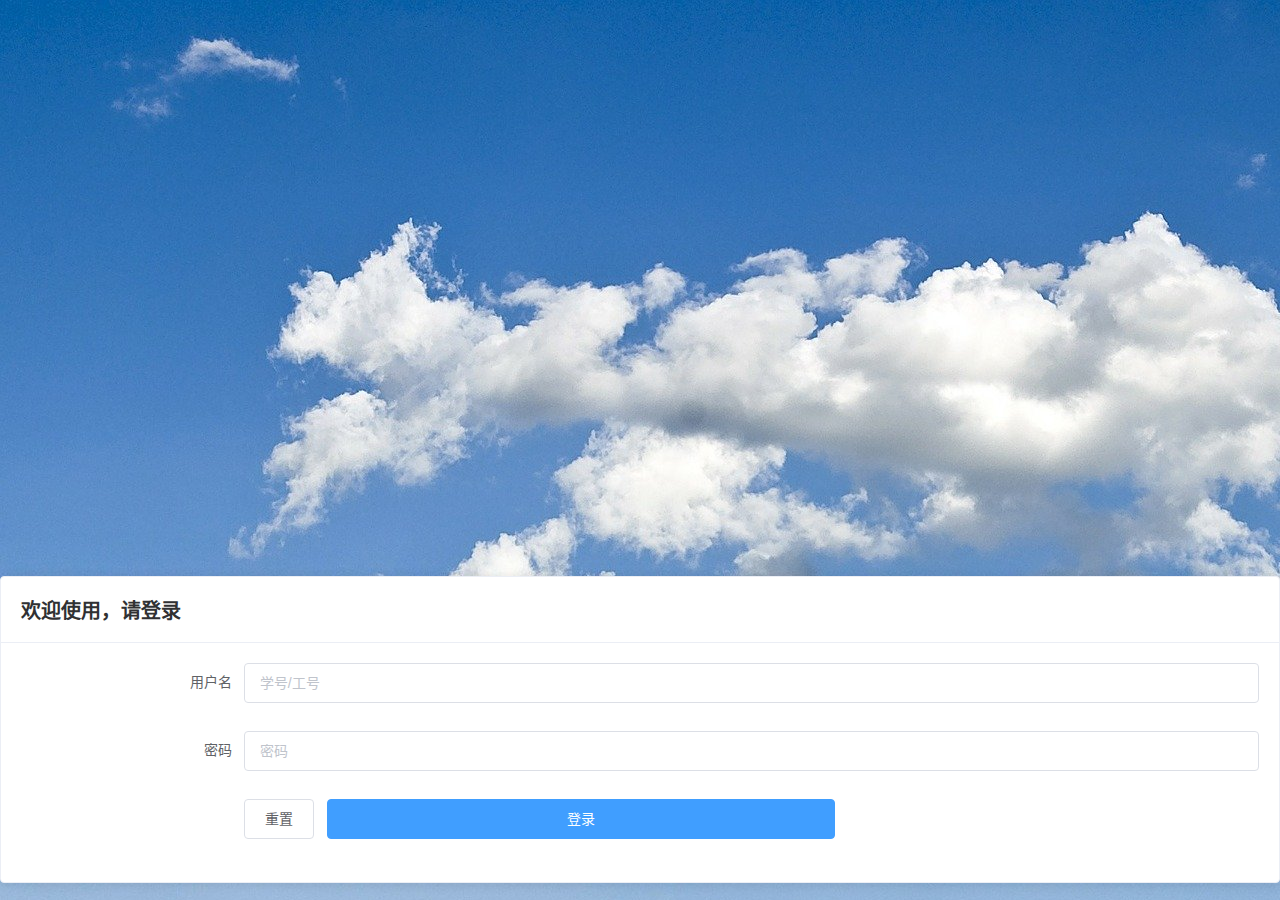
<file: index.html>
<!DOCTYPE html>
<html lang="zh-CN">
  <head>
    <meta charset="UTF-8" />
    <meta
      name="viewport"
      content="width=device-width, initial-scale=1.0, maximum-scale=1.0, user-scalable=0"
    />
    <meta http-equiv="X-UA-Compatible" content="ie=edge" />
    <title>登录</title>
    <link rel="stylesheet" href="/element-ui/index.css" />
    <link rel="stylesheet" href="/css/index.css" />
    <link
      rel="shortcut icon"
      href="/img/favicon.ico"
      type="image/x-icon"
    />
  </head>

  <body>
    <div id="app" v-clock>      
      <div class="loginbox">
        <el-card class="login-card">
          <div slot="header" class="welcome">
            <span>欢迎使用，请登录</span>
          </div>
          <div class="login-info">
            <el-form
              :model="userForm"
              status-icon
              :rules="submitRule"
              ref="userForm"
              label-width="18%"
              label-position="right"
            >
              <el-form-item label="用户名" prop="account">
                <el-input
                  v-model="userForm.account"
                  placeholder="学号/工号"
                ></el-input>
              </el-form-item>
              <el-form-item label="密码" prop="password">
                <el-input
                  v-model="userForm.password"
                  type="password"
                  placeholder="密码"
                ></el-input>
              </el-form-item>
              
              <el-form-item>
                <el-button @click="resetForm('userForm')" class="reset">重置</el-button>
                <el-button type="primary" @click="submitForm()" class="submit"
                  >登录</el-button
                >
              </el-form-item>
            </el-form>
          </div>
        </el-card>
      </div>
    </div>

    <script src="/js/vue.min.js"></script>
    <script src="/element-ui/index.js"></script>
    <script src="/js/axios.min.js"></script>
    <script src="/js/route.js"></script>
    <script src="/js/index.js"></script>
  </body>
</html>
</file>
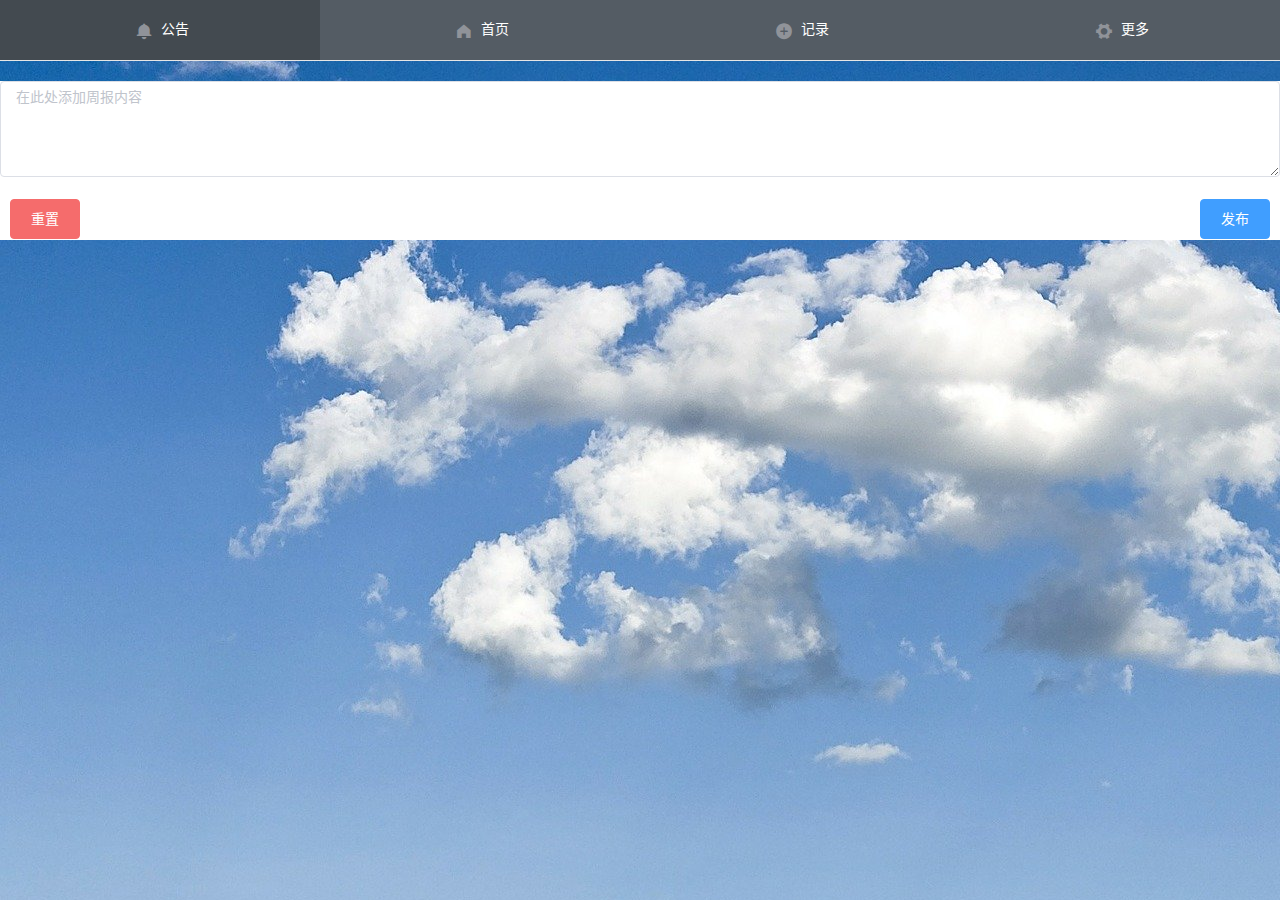
<file: create.html>
<!DOCTYPE html>
<html lang="zh-CN">
  <head>
    <meta charset="UTF-8" />
    <meta
      name="viewport"
      content="width=device-width, initial-scale=1.0, maximum-scale=1.0, user-scalable=0"
    />
    <meta http-equiv="X-UA-Compatible" content="ie=edge" />
    <title>记录</title>
    <link rel="stylesheet" href="/element-ui/index.css" />
    <link rel="stylesheet" href="/css/create.css" />
    <link rel="shortcut icon" href="/img/favicon.ico" type="image/x-icon" />
  </head>

  <body>
    <div id="app" v-clock>
      <el-menu
        :default-active="activeIndex"
        class="el-menu-demo"
        mode="horizontal"
        @select="handleSelect"
        background-color="#545c64"
        text-color="#fff"
        active-text-color="#ffd04b"
        style="text-align: center;"
      >
      <el-menu-item index="0" style="width: 25%;"
          ><i class="el-icon-message-solid"></i>公告</el-menu-item
        >
        <el-menu-item index="1" style="width: 25%;"
          ><i class="el-icon-s-home"></i>首页</el-menu-item
        >
        <el-menu-item index="2" style="width: 25%;"
          ><i class="el-icon-circle-plus"></i>记录</el-menu-item
        >
        <el-menu-item index="3" style="width: 25%;"
          ><i class="el-icon-s-tools"></i>更多</el-menu-item
        >
      </el-menu>
      
      
      <el-form style="margin-top: 20px;background-color: white;">
        <el-form-item>
          <el-input type="textarea" placeholder="在此处添加周报内容" :autosize="{ minRows: 4}" v-model="newPost"></el-input>
        </el-form-item>
        <el-form-item>
          <el-button type="danger" style="margin-left: 10px;" @click="clear">重置</el-button>
          <el-button type="primary" style="float: right; margin-right: 10px;" @click="addNewPost">发布</el-button>
        </el-form-item>
      </el-form>
    </div>

    <script src="/js/vue.min.js"></script>
    <script src="/element-ui/index.js"></script>
    <script src="/js/axios.min.js"></script>
    <script src="/js/route.js"></script>
    <script src="/js/create.js"></script>
  </body>
</html>
</file>
<file: element-ui/index.css>
@charset "UTF-8";
.el-pagination--small .arrow.disabled,
.el-table .hidden-columns,
.el-table td.is-hidden > *,
.el-table th.is-hidden > *,
.el-table--hidden {
  visibility: hidden;
}
.el-input__suffix,
.el-tree.is-dragging .el-tree-node__content * {
  pointer-events: none;
}
.el-dropdown .el-dropdown-selfdefine:focus:active,
.el-dropdown .el-dropdown-selfdefine:focus:not(.focusing),
.el-message__closeBtn:focus,
.el-message__content:focus,
.el-popover:focus,
.el-popover:focus:active,
.el-popover__reference:focus:hover,
.el-popover__reference:focus:not(.focusing),
.el-rate:active,
.el-rate:focus,
.el-tooltip:focus:hover,
.el-tooltip:focus:not(.focusing),
.el-upload-list__item.is-success:active,
.el-upload-list__item.is-success:not(.focusing):focus {
  outline-width: 0;
}
@font-face {
  font-family: element-icons;
  src: url(fonts/element-icons.woff) format("woff"),
    url(fonts/element-icons.ttf) format("truetype");
  font-weight: 400;
  font-display: "auto";
  font-style: normal;
}
[class*=" el-icon-"],
[class^="el-icon-"] {
  font-family: element-icons !important;
  speak: none;
  font-style: normal;
  font-weight: 400;
  font-variant: normal;
  text-transform: none;
  line-height: 1;
  vertical-align: baseline;
  display: inline-block;
  -webkit-font-smoothing: antialiased;
  -moz-osx-font-smoothing: grayscale;
}
.el-icon-ice-cream-round:before {
  content: "\e6a0";
}
.el-icon-ice-cream-square:before {
  content: "\e6a3";
}
.el-icon-lollipop:before {
  content: "\e6a4";
}
.el-icon-potato-strips:before {
  content: "\e6a5";
}
.el-icon-milk-tea:before {
  content: "\e6a6";
}
.el-icon-ice-drink:before {
  content: "\e6a7";
}
.el-icon-ice-tea:before {
  content: "\e6a9";
}
.el-icon-coffee:before {
  content: "\e6aa";
}
.el-icon-orange:before {
  content: "\e6ab";
}
.el-icon-pear:before {
  content: "\e6ac";
}
.el-icon-apple:before {
  content: "\e6ad";
}
.el-icon-cherry:before {
  content: "\e6ae";
}
.el-icon-watermelon:before {
  content: "\e6af";
}
.el-icon-grape:before {
  content: "\e6b0";
}
.el-icon-refrigerator:before {
  content: "\e6b1";
}
.el-icon-goblet-square-full:before {
  content: "\e6b2";
}
.el-icon-goblet-square:before {
  content: "\e6b3";
}
.el-icon-goblet-full:before {
  content: "\e6b4";
}
.el-icon-goblet:before {
  content: "\e6b5";
}
.el-icon-cold-drink:before {
  content: "\e6b6";
}
.el-icon-coffee-cup:before {
  content: "\e6b8";
}
.el-icon-water-cup:before {
  content: "\e6b9";
}
.el-icon-hot-water:before {
  content: "\e6ba";
}
.el-icon-ice-cream:before {
  content: "\e6bb";
}
.el-icon-dessert:before {
  content: "\e6bc";
}
.el-icon-sugar:before {
  content: "\e6bd";
}
.el-icon-tableware:before {
  content: "\e6be";
}
.el-icon-burger:before {
  content: "\e6bf";
}
.el-icon-knife-fork:before {
  content: "\e6c1";
}
.el-icon-fork-spoon:before {
  content: "\e6c2";
}
.el-icon-chicken:before {
  content: "\e6c3";
}
.el-icon-food:before {
  content: "\e6c4";
}
.el-icon-dish-1:before {
  content: "\e6c5";
}
.el-icon-dish:before {
  content: "\e6c6";
}
.el-icon-moon-night:before {
  content: "\e6ee";
}
.el-icon-moon:before {
  content: "\e6f0";
}
.el-icon-cloudy-and-sunny:before {
  content: "\e6f1";
}
.el-icon-partly-cloudy:before {
  content: "\e6f2";
}
.el-icon-cloudy:before {
  content: "\e6f3";
}
.el-icon-sunny:before {
  content: "\e6f6";
}
.el-icon-sunset:before {
  content: "\e6f7";
}
.el-icon-sunrise-1:before {
  content: "\e6f8";
}
.el-icon-sunrise:before {
  content: "\e6f9";
}
.el-icon-heavy-rain:before {
  content: "\e6fa";
}
.el-icon-lightning:before {
  content: "\e6fb";
}
.el-icon-light-rain:before {
  content: "\e6fc";
}
.el-icon-wind-power:before {
  content: "\e6fd";
}
.el-icon-baseball:before {
  content: "\e712";
}
.el-icon-soccer:before {
  content: "\e713";
}
.el-icon-football:before {
  content: "\e715";
}
.el-icon-basketball:before {
  content: "\e716";
}
.el-icon-ship:before {
  content: "\e73f";
}
.el-icon-truck:before {
  content: "\e740";
}
.el-icon-bicycle:before {
  content: "\e741";
}
.el-icon-mobile-phone:before {
  content: "\e6d3";
}
.el-icon-service:before {
  content: "\e6d4";
}
.el-icon-key:before {
  content: "\e6e2";
}
.el-icon-unlock:before {
  content: "\e6e4";
}
.el-icon-lock:before {
  content: "\e6e5";
}
.el-icon-watch:before {
  content: "\e6fe";
}
.el-icon-watch-1:before {
  content: "\e6ff";
}
.el-icon-timer:before {
  content: "\e702";
}
.el-icon-alarm-clock:before {
  content: "\e703";
}
.el-icon-map-location:before {
  content: "\e704";
}
.el-icon-delete-location:before {
  content: "\e705";
}
.el-icon-add-location:before {
  content: "\e706";
}
.el-icon-location-information:before {
  content: "\e707";
}
.el-icon-location-outline:before {
  content: "\e708";
}
.el-icon-location:before {
  content: "\e79e";
}
.el-icon-place:before {
  content: "\e709";
}
.el-icon-discover:before {
  content: "\e70a";
}
.el-icon-first-aid-kit:before {
  content: "\e70b";
}
.el-icon-trophy-1:before {
  content: "\e70c";
}
.el-icon-trophy:before {
  content: "\e70d";
}
.el-icon-medal:before {
  content: "\e70e";
}
.el-icon-medal-1:before {
  content: "\e70f";
}
.el-icon-stopwatch:before {
  content: "\e710";
}
.el-icon-mic:before {
  content: "\e711";
}
.el-icon-copy-document:before {
  content: "\e718";
}
.el-icon-full-screen:before {
  content: "\e719";
}
.el-icon-switch-button:before {
  content: "\e71b";
}
.el-icon-aim:before {
  content: "\e71c";
}
.el-icon-crop:before {
  content: "\e71d";
}
.el-icon-odometer:before {
  content: "\e71e";
}
.el-icon-time:before {
  content: "\e71f";
}
.el-icon-bangzhu:before {
  content: "\e724";
}
.el-icon-close-notification:before {
  content: "\e726";
}
.el-icon-microphone:before {
  content: "\e727";
}
.el-icon-turn-off-microphone:before {
  content: "\e728";
}
.el-icon-position:before {
  content: "\e729";
}
.el-icon-postcard:before {
  content: "\e72a";
}
.el-icon-message:before {
  content: "\e72b";
}
.el-icon-chat-line-square:before {
  content: "\e72d";
}
.el-icon-chat-dot-square:before {
  content: "\e72e";
}
.el-icon-chat-dot-round:before {
  content: "\e72f";
}
.el-icon-chat-square:before {
  content: "\e730";
}
.el-icon-chat-line-round:before {
  content: "\e731";
}
.el-icon-chat-round:before {
  content: "\e732";
}
.el-icon-set-up:before {
  content: "\e733";
}
.el-icon-turn-off:before {
  content: "\e734";
}
.el-icon-open:before {
  content: "\e735";
}
.el-icon-connection:before {
  content: "\e736";
}
.el-icon-link:before {
  content: "\e737";
}
.el-icon-cpu:before {
  content: "\e738";
}
.el-icon-thumb:before {
  content: "\e739";
}
.el-icon-female:before {
  content: "\e73a";
}
.el-icon-male:before {
  content: "\e73b";
}
.el-icon-guide:before {
  content: "\e73c";
}
.el-icon-news:before {
  content: "\e73e";
}
.el-icon-price-tag:before {
  content: "\e744";
}
.el-icon-discount:before {
  content: "\e745";
}
.el-icon-wallet:before {
  content: "\e747";
}
.el-icon-coin:before {
  content: "\e748";
}
.el-icon-money:before {
  content: "\e749";
}
.el-icon-bank-card:before {
  content: "\e74a";
}
.el-icon-box:before {
  content: "\e74b";
}
.el-icon-present:before {
  content: "\e74c";
}
.el-icon-sell:before {
  content: "\e6d5";
}
.el-icon-sold-out:before {
  content: "\e6d6";
}
.el-icon-shopping-bag-2:before {
  content: "\e74d";
}
.el-icon-shopping-bag-1:before {
  content: "\e74e";
}
.el-icon-shopping-cart-2:before {
  content: "\e74f";
}
.el-icon-shopping-cart-1:before {
  content: "\e750";
}
.el-icon-shopping-cart-full:before {
  content: "\e751";
}
.el-icon-smoking:before {
  content: "\e752";
}
.el-icon-no-smoking:before {
  content: "\e753";
}
.el-icon-house:before {
  content: "\e754";
}
.el-icon-table-lamp:before {
  content: "\e755";
}
.el-icon-school:before {
  content: "\e756";
}
.el-icon-office-building:before {
  content: "\e757";
}
.el-icon-toilet-paper:before {
  content: "\e758";
}
.el-icon-notebook-2:before {
  content: "\e759";
}
.el-icon-notebook-1:before {
  content: "\e75a";
}
.el-icon-files:before {
  content: "\e75b";
}
.el-icon-collection:before {
  content: "\e75c";
}
.el-icon-receiving:before {
  content: "\e75d";
}
.el-icon-suitcase-1:before {
  content: "\e760";
}
.el-icon-suitcase:before {
  content: "\e761";
}
.el-icon-film:before {
  content: "\e763";
}
.el-icon-collection-tag:before {
  content: "\e765";
}
.el-icon-data-analysis:before {
  content: "\e766";
}
.el-icon-pie-chart:before {
  content: "\e767";
}
.el-icon-data-board:before {
  content: "\e768";
}
.el-icon-data-line:before {
  content: "\e76d";
}
.el-icon-reading:before {
  content: "\e769";
}
.el-icon-magic-stick:before {
  content: "\e76a";
}
.el-icon-coordinate:before {
  content: "\e76b";
}
.el-icon-mouse:before {
  content: "\e76c";
}
.el-icon-brush:before {
  content: "\e76e";
}
.el-icon-headset:before {
  content: "\e76f";
}
.el-icon-umbrella:before {
  content: "\e770";
}
.el-icon-scissors:before {
  content: "\e771";
}
.el-icon-mobile:before {
  content: "\e773";
}
.el-icon-attract:before {
  content: "\e774";
}
.el-icon-monitor:before {
  content: "\e775";
}
.el-icon-search:before {
  content: "\e778";
}
.el-icon-takeaway-box:before {
  content: "\e77a";
}
.el-icon-paperclip:before {
  content: "\e77d";
}
.el-icon-printer:before {
  content: "\e77e";
}
.el-icon-document-add:before {
  content: "\e782";
}
.el-icon-document:before {
  content: "\e785";
}
.el-icon-document-checked:before {
  content: "\e786";
}
.el-icon-document-copy:before {
  content: "\e787";
}
.el-icon-document-delete:before {
  content: "\e788";
}
.el-icon-document-remove:before {
  content: "\e789";
}
.el-icon-tickets:before {
  content: "\e78b";
}
.el-icon-folder-checked:before {
  content: "\e77f";
}
.el-icon-folder-delete:before {
  content: "\e780";
}
.el-icon-folder-remove:before {
  content: "\e781";
}
.el-icon-folder-add:before {
  content: "\e783";
}
.el-icon-folder-opened:before {
  content: "\e784";
}
.el-icon-folder:before {
  content: "\e78a";
}
.el-icon-edit-outline:before {
  content: "\e764";
}
.el-icon-edit:before {
  content: "\e78c";
}
.el-icon-date:before {
  content: "\e78e";
}
.el-icon-c-scale-to-original:before {
  content: "\e7c6";
}
.el-icon-view:before {
  content: "\e6ce";
}
.el-icon-loading:before {
  content: "\e6cf";
}
.el-icon-rank:before {
  content: "\e6d1";
}
.el-icon-sort-down:before {
  content: "\e7c4";
}
.el-icon-sort-up:before {
  content: "\e7c5";
}
.el-icon-sort:before {
  content: "\e6d2";
}
.el-icon-finished:before {
  content: "\e6cd";
}
.el-icon-refresh-left:before {
  content: "\e6c7";
}
.el-icon-refresh-right:before {
  content: "\e6c8";
}
.el-icon-refresh:before {
  content: "\e6d0";
}
.el-icon-video-play:before {
  content: "\e7c0";
}
.el-icon-video-pause:before {
  content: "\e7c1";
}
.el-icon-d-arrow-right:before {
  content: "\e6dc";
}
.el-icon-d-arrow-left:before {
  content: "\e6dd";
}
.el-icon-arrow-up:before {
  content: "\e6e1";
}
.el-icon-arrow-down:before {
  content: "\e6df";
}
.el-icon-arrow-right:before {
  content: "\e6e0";
}
.el-icon-arrow-left:before {
  content: "\e6de";
}
.el-icon-top-right:before {
  content: "\e6e7";
}
.el-icon-top-left:before {
  content: "\e6e8";
}
.el-icon-top:before {
  content: "\e6e6";
}
.el-icon-bottom:before {
  content: "\e6eb";
}
.el-icon-right:before {
  content: "\e6e9";
}
.el-icon-back:before {
  content: "\e6ea";
}
.el-icon-bottom-right:before {
  content: "\e6ec";
}
.el-icon-bottom-left:before {
  content: "\e6ed";
}
.el-icon-caret-top:before {
  content: "\e78f";
}
.el-icon-caret-bottom:before {
  content: "\e790";
}
.el-icon-caret-right:before {
  content: "\e791";
}
.el-icon-caret-left:before {
  content: "\e792";
}
.el-icon-d-caret:before {
  content: "\e79a";
}
.el-icon-share:before {
  content: "\e793";
}
.el-icon-menu:before {
  content: "\e798";
}
.el-icon-s-grid:before {
  content: "\e7a6";
}
.el-icon-s-check:before {
  content: "\e7a7";
}
.el-icon-s-data:before {
  content: "\e7a8";
}
.el-icon-s-opportunity:before {
  content: "\e7aa";
}
.el-icon-s-custom:before {
  content: "\e7ab";
}
.el-icon-s-claim:before {
  content: "\e7ad";
}
.el-icon-s-finance:before {
  content: "\e7ae";
}
.el-icon-s-comment:before {
  content: "\e7af";
}
.el-icon-s-flag:before {
  content: "\e7b0";
}
.el-icon-s-marketing:before {
  content: "\e7b1";
}
.el-icon-s-shop:before {
  content: "\e7b4";
}
.el-icon-s-open:before {
  content: "\e7b5";
}
.el-icon-s-management:before {
  content: "\e7b6";
}
.el-icon-s-ticket:before {
  content: "\e7b7";
}
.el-icon-s-release:before {
  content: "\e7b8";
}
.el-icon-s-home:before {
  content: "\e7b9";
}
.el-icon-s-promotion:before {
  content: "\e7ba";
}
.el-icon-s-operation:before {
  content: "\e7bb";
}
.el-icon-s-unfold:before {
  content: "\e7bc";
}
.el-icon-s-fold:before {
  content: "\e7a9";
}
.el-icon-s-platform:before {
  content: "\e7bd";
}
.el-icon-s-order:before {
  content: "\e7be";
}
.el-icon-s-cooperation:before {
  content: "\e7bf";
}
.el-icon-bell:before {
  content: "\e725";
}
.el-icon-message-solid:before {
  content: "\e799";
}
.el-icon-video-camera:before {
  content: "\e772";
}
.el-icon-video-camera-solid:before {
  content: "\e796";
}
.el-icon-camera:before {
  content: "\e779";
}
.el-icon-camera-solid:before {
  content: "\e79b";
}
.el-icon-download:before {
  content: "\e77c";
}
.el-icon-upload2:before {
  content: "\e77b";
}
.el-icon-upload:before {
  content: "\e7c3";
}
.el-icon-picture-outline-round:before {
  content: "\e75f";
}
.el-icon-picture-outline:before {
  content: "\e75e";
}
.el-icon-picture:before {
  content: "\e79f";
}
.el-icon-close:before {
  content: "\e6db";
}
.el-icon-check:before {
  content: "\e6da";
}
.el-icon-plus:before {
  content: "\e6d9";
}
.el-icon-minus:before {
  content: "\e6d8";
}
.el-icon-help:before {
  content: "\e73d";
}
.el-icon-s-help:before {
  content: "\e7b3";
}
.el-icon-circle-close:before {
  content: "\e78d";
}
.el-icon-circle-check:before {
  content: "\e720";
}
.el-icon-circle-plus-outline:before {
  content: "\e723";
}
.el-icon-remove-outline:before {
  content: "\e722";
}
.el-icon-zoom-out:before {
  content: "\e776";
}
.el-icon-zoom-in:before {
  content: "\e777";
}
.el-icon-error:before {
  content: "\e79d";
}
.el-icon-success:before {
  content: "\e79c";
}
.el-icon-circle-plus:before {
  content: "\e7a0";
}
.el-icon-remove:before {
  content: "\e7a2";
}
.el-icon-info:before {
  content: "\e7a1";
}
.el-icon-question:before {
  content: "\e7a4";
}
.el-icon-warning-outline:before {
  content: "\e6c9";
}
.el-icon-warning:before {
  content: "\e7a3";
}
.el-icon-goods:before {
  content: "\e7c2";
}
.el-icon-s-goods:before {
  content: "\e7b2";
}
.el-icon-star-off:before {
  content: "\e717";
}
.el-icon-star-on:before {
  content: "\e797";
}
.el-icon-more-outline:before {
  content: "\e6cc";
}
.el-icon-more:before {
  content: "\e794";
}
.el-icon-phone-outline:before {
  content: "\e6cb";
}
.el-icon-phone:before {
  content: "\e795";
}
.el-icon-user:before {
  content: "\e6e3";
}
.el-icon-user-solid:before {
  content: "\e7a5";
}
.el-icon-setting:before {
  content: "\e6ca";
}
.el-icon-s-tools:before {
  content: "\e7ac";
}
.el-icon-delete:before {
  content: "\e6d7";
}
.el-icon-delete-solid:before {
  content: "\e7c9";
}
.el-icon-eleme:before {
  content: "\e7c7";
}
.el-icon-platform-eleme:before {
  content: "\e7ca";
}
.el-icon-loading {
  -webkit-animation: rotating 2s linear infinite;
  animation: rotating 2s linear infinite;
}
.el-icon--right {
  margin-left: 5px;
}
.el-icon--left {
  margin-right: 5px;
}
@-webkit-keyframes rotating {
  0% {
    -webkit-transform: rotateZ(0);
    transform: rotateZ(0);
  }
  100% {
    -webkit-transform: rotateZ(360deg);
    transform: rotateZ(360deg);
  }
}
@keyframes rotating {
  0% {
    -webkit-transform: rotateZ(0);
    transform: rotateZ(0);
  }
  100% {
    -webkit-transform: rotateZ(360deg);
    transform: rotateZ(360deg);
  }
}
.el-pagination {
  white-space: nowrap;
  padding: 2px 5px;
  color: #303133;
  font-weight: 700;
}
.el-pagination::after,
.el-pagination::before {
  display: table;
  content: "";
}
.el-pagination::after {
  clear: both;
}
.el-pagination button,
.el-pagination span:not([class*="suffix"]) {
  display: inline-block;
  font-size: 13px;
  min-width: 35.5px;
  height: 28px;
  line-height: 28px;
  vertical-align: top;
  -webkit-box-sizing: border-box;
  box-sizing: border-box;
}
.el-pagination .el-input__inner {
  text-align: center;
  -moz-appearance: textfield;
  line-height: normal;
}
.el-pagination .el-input__suffix {
  right: 0;
  -webkit-transform: scale(0.8);
  transform: scale(0.8);
}
.el-pagination .el-select .el-input {
  width: 100px;
  margin: 0 5px;
}
.el-pagination .el-select .el-input .el-input__inner {
  padding-right: 25px;
  border-radius: 3px;
}
.el-pagination button {
  border: none;
  padding: 0 6px;
  background: 0 0;
}
.el-pagination button:focus {
  outline: 0;
}
.el-pagination button:hover {
  color: #409eff;
}
.el-pagination button:disabled {
  color: #c0c4cc;
  background-color: #fff;
  cursor: not-allowed;
}
.el-pagination .btn-next,
.el-pagination .btn-prev {
  background: center center no-repeat #fff;
  background-size: 16px;
  cursor: pointer;
  margin: 0;
  color: #303133;
}
.el-pagination .btn-next .el-icon,
.el-pagination .btn-prev .el-icon {
  display: block;
  font-size: 12px;
  font-weight: 700;
}
.el-pagination .btn-prev {
  padding-right: 12px;
}
.el-pagination .btn-next {
  padding-left: 12px;
}
.el-pagination .el-pager li.disabled {
  color: #c0c4cc;
  cursor: not-allowed;
}
.el-pager li,
.el-pager li.btn-quicknext:hover,
.el-pager li.btn-quickprev:hover {
  cursor: pointer;
}
.el-pagination--small .btn-next,
.el-pagination--small .btn-prev,
.el-pagination--small .el-pager li,
.el-pagination--small .el-pager li.btn-quicknext,
.el-pagination--small .el-pager li.btn-quickprev,
.el-pagination--small .el-pager li:last-child {
  border-color: transparent;
  font-size: 12px;
  line-height: 22px;
  height: 22px;
  min-width: 22px;
}
.el-pagination--small .more::before,
.el-pagination--small li.more::before {
  line-height: 24px;
}
.el-pagination--small button,
.el-pagination--small span:not([class*="suffix"]) {
  height: 22px;
  line-height: 22px;
}
.el-pagination--small .el-pagination__editor,
.el-pagination--small .el-pagination__editor.el-input .el-input__inner {
  height: 22px;
}
.el-pagination__sizes {
  margin: 0 10px 0 0;
  font-weight: 400;
  color: #606266;
}
.el-pagination__sizes .el-input .el-input__inner {
  font-size: 13px;
  padding-left: 8px;
}
.el-pagination__sizes .el-input .el-input__inner:hover {
  border-color: #409eff;
}
.el-pagination__total {
  margin-right: 10px;
  font-weight: 400;
  color: #606266;
}
.el-pagination__jump {
  margin-left: 24px;
  font-weight: 400;
  color: #606266;
}
.el-pagination__jump .el-input__inner {
  padding: 0 3px;
}
.el-pagination__rightwrapper {
  float: right;
}
.el-pagination__editor {
  line-height: 18px;
  padding: 0 2px;
  height: 28px;
  text-align: center;
  margin: 0 2px;
  -webkit-box-sizing: border-box;
  box-sizing: border-box;
  border-radius: 3px;
}
.el-pager,
.el-pagination.is-background .btn-next,
.el-pagination.is-background .btn-prev {
  padding: 0;
}
.el-pagination__editor.el-input {
  width: 50px;
}
.el-pagination__editor.el-input .el-input__inner {
  height: 28px;
}
.el-pagination__editor .el-input__inner::-webkit-inner-spin-button,
.el-pagination__editor .el-input__inner::-webkit-outer-spin-button {
  -webkit-appearance: none;
  margin: 0;
}
.el-pagination.is-background .btn-next,
.el-pagination.is-background .btn-prev,
.el-pagination.is-background .el-pager li {
  margin: 0 5px;
  background-color: #f4f4f5;
  color: #606266;
  min-width: 30px;
  border-radius: 2px;
}
.el-pagination.is-background .btn-next.disabled,
.el-pagination.is-background .btn-next:disabled,
.el-pagination.is-background .btn-prev.disabled,
.el-pagination.is-background .btn-prev:disabled,
.el-pagination.is-background .el-pager li.disabled {
  color: #c0c4cc;
}
.el-pagination.is-background .el-pager li:not(.disabled):hover {
  color: #409eff;
}
.el-pagination.is-background .el-pager li:not(.disabled).active {
  background-color: #409eff;
  color: #fff;
}
.el-dialog,
.el-pager li {
  background: #fff;
  -webkit-box-sizing: border-box;
}
.el-pagination.is-background.el-pagination--small .btn-next,
.el-pagination.is-background.el-pagination--small .btn-prev,
.el-pagination.is-background.el-pagination--small .el-pager li {
  margin: 0 3px;
  min-width: 22px;
}
.el-pager,
.el-pager li {
  vertical-align: top;
  margin: 0;
  display: inline-block;
}
.el-pager {
  -webkit-user-select: none;
  -moz-user-select: none;
  -ms-user-select: none;
  user-select: none;
  list-style: none;
  font-size: 0;
}
.el-date-table,
.el-table th {
  -webkit-user-select: none;
  -moz-user-select: none;
}
.el-pager .more::before {
  line-height: 30px;
}
.el-pager li {
  padding: 0 4px;
  font-size: 13px;
  min-width: 35.5px;
  height: 28px;
  line-height: 28px;
  box-sizing: border-box;
  text-align: center;
}
.el-menu--collapse .el-menu .el-submenu,
.el-menu--popup {
  min-width: 200px;
}
.el-pager li.btn-quicknext,
.el-pager li.btn-quickprev {
  line-height: 28px;
  color: #303133;
}
.el-pager li.btn-quicknext.disabled,
.el-pager li.btn-quickprev.disabled {
  color: #c0c4cc;
}
.el-pager li.active + li {
  border-left: 0;
}
.el-pager li:hover {
  color: #409eff;
}
.el-pager li.active {
  color: #409eff;
  cursor: default;
}
@-webkit-keyframes v-modal-in {
  0% {
    opacity: 0;
  }
}
@-webkit-keyframes v-modal-out {
  100% {
    opacity: 0;
  }
}
.el-dialog {
  position: relative;
  margin: 0 auto 50px;
  border-radius: 2px;
  -webkit-box-shadow: 0 1px 3px rgba(0, 0, 0, 0.3);
  box-shadow: 0 1px 3px rgba(0, 0, 0, 0.3);
  box-sizing: border-box;
  width: 50%;
}
.el-dialog.is-fullscreen {
  width: 100%;
  margin-top: 0;
  margin-bottom: 0;
  height: 100%;
  overflow: auto;
}
.el-dialog__wrapper {
  position: fixed;
  top: 0;
  right: 0;
  bottom: 0;
  left: 0;
  overflow: auto;
  margin: 0;
}
.el-dialog__header {
  padding: 20px 20px 10px;
}
.el-dialog__headerbtn {
  position: absolute;
  top: 20px;
  right: 20px;
  padding: 0;
  background: 0 0;
  border: none;
  outline: 0;
  cursor: pointer;
  font-size: 16px;
}
.el-dialog__headerbtn .el-dialog__close {
  color: #909399;
}
.el-dialog__headerbtn:focus .el-dialog__close,
.el-dialog__headerbtn:hover .el-dialog__close {
  color: #409eff;
}
.el-dialog__title {
  line-height: 24px;
  font-size: 18px;
  color: #303133;
}
.el-dialog__body {
  padding: 30px 20px;
  color: #606266;
  font-size: 14px;
  word-break: break-all;
}
.el-dialog__footer {
  padding: 10px 20px 20px;
  text-align: right;
  -webkit-box-sizing: border-box;
  box-sizing: border-box;
}
.el-dialog--center {
  text-align: center;
}
.el-dialog--center .el-dialog__body {
  text-align: initial;
  padding: 25px 25px 30px;
}
.el-dialog--center .el-dialog__footer {
  text-align: inherit;
}
.dialog-fade-enter-active {
  -webkit-animation: dialog-fade-in 0.3s;
  animation: dialog-fade-in 0.3s;
}
.dialog-fade-leave-active {
  -webkit-animation: dialog-fade-out 0.3s;
  animation: dialog-fade-out 0.3s;
}
@-webkit-keyframes dialog-fade-in {
  0% {
    -webkit-transform: translate3d(0, -20px, 0);
    transform: translate3d(0, -20px, 0);
    opacity: 0;
  }
  100% {
    -webkit-transform: translate3d(0, 0, 0);
    transform: translate3d(0, 0, 0);
    opacity: 1;
  }
}
@keyframes dialog-fade-in {
  0% {
    -webkit-transform: translate3d(0, -20px, 0);
    transform: translate3d(0, -20px, 0);
    opacity: 0;
  }
  100% {
    -webkit-transform: translate3d(0, 0, 0);
    transform: translate3d(0, 0, 0);
    opacity: 1;
  }
}
@-webkit-keyframes dialog-fade-out {
  0% {
    -webkit-transform: translate3d(0, 0, 0);
    transform: translate3d(0, 0, 0);
    opacity: 1;
  }
  100% {
    -webkit-transform: translate3d(0, -20px, 0);
    transform: translate3d(0, -20px, 0);
    opacity: 0;
  }
}
@keyframes dialog-fade-out {
  0% {
    -webkit-transform: translate3d(0, 0, 0);
    transform: translate3d(0, 0, 0);
    opacity: 1;
  }
  100% {
    -webkit-transform: translate3d(0, -20px, 0);
    transform: translate3d(0, -20px, 0);
    opacity: 0;
  }
}
.el-autocomplete {
  position: relative;
  display: inline-block;
}
.el-autocomplete-suggestion {
  margin: 5px 0;
  -webkit-box-shadow: 0 2px 12px 0 rgba(0, 0, 0, 0.1);
  box-shadow: 0 2px 12px 0 rgba(0, 0, 0, 0.1);
  border-radius: 4px;
  border: 1px solid #e4e7ed;
  -webkit-box-sizing: border-box;
  box-sizing: border-box;
  background-color: #fff;
}
.el-dropdown-menu,
.el-menu--collapse .el-submenu .el-menu {
  z-index: 10;
  -webkit-box-shadow: 0 2px 12px 0 rgba(0, 0, 0, 0.1);
}
.el-autocomplete-suggestion__wrap {
  max-height: 280px;
  padding: 10px 0;
  -webkit-box-sizing: border-box;
  box-sizing: border-box;
}
.el-autocomplete-suggestion__list {
  margin: 0;
  padding: 0;
}
.el-autocomplete-suggestion li {
  padding: 0 20px;
  margin: 0;
  line-height: 34px;
  cursor: pointer;
  color: #606266;
  font-size: 14px;
  list-style: none;
  white-space: nowrap;
  overflow: hidden;
  text-overflow: ellipsis;
}
.el-autocomplete-suggestion li.highlighted,
.el-autocomplete-suggestion li:hover {
  background-color: #f5f7fa;
}
.el-autocomplete-suggestion li.divider {
  margin-top: 6px;
  border-top: 1px solid #000;
}
.el-autocomplete-suggestion li.divider:last-child {
  margin-bottom: -6px;
}
.el-autocomplete-suggestion.is-loading li {
  text-align: center;
  height: 100px;
  line-height: 100px;
  font-size: 20px;
  color: #999;
}
.el-autocomplete-suggestion.is-loading li::after {
  display: inline-block;
  content: "";
  height: 100%;
  vertical-align: middle;
}
.el-autocomplete-suggestion.is-loading li:hover {
  background-color: #fff;
}
.el-autocomplete-suggestion.is-loading .el-icon-loading {
  vertical-align: middle;
}
.el-dropdown {
  display: inline-block;
  position: relative;
  color: #606266;
  font-size: 14px;
}
.el-dropdown .el-button-group {
  display: block;
}
.el-dropdown .el-button-group .el-button {
  float: none;
}
.el-dropdown .el-dropdown__caret-button {
  padding-left: 5px;
  padding-right: 5px;
  position: relative;
  border-left: none;
}
.el-dropdown .el-dropdown__caret-button::before {
  content: "";
  position: absolute;
  display: block;
  width: 1px;
  top: 5px;
  bottom: 5px;
  left: 0;
  background: rgba(255, 255, 255, 0.5);
}
.el-dropdown .el-dropdown__caret-button.el-button--default::before {
  background: rgba(220, 223, 230, 0.5);
}
.el-dropdown .el-dropdown__caret-button:hover::before {
  top: 0;
  bottom: 0;
}
.el-dropdown .el-dropdown__caret-button .el-dropdown__icon {
  padding-left: 0;
}
.el-dropdown__icon {
  font-size: 12px;
  margin: 0 3px;
}
.el-dropdown-menu {
  position: absolute;
  top: 0;
  left: 0;
  padding: 10px 0;
  margin: 5px 0;
  background-color: #fff;
  border: 1px solid #ebeef5;
  border-radius: 4px;
  box-shadow: 0 2px 12px 0 rgba(0, 0, 0, 0.1);
}
.el-dropdown-menu__item {
  list-style: none;
  line-height: 36px;
  padding: 0 20px;
  margin: 0;
  font-size: 14px;
  color: #606266;
  cursor: pointer;
  outline: 0;
}
.el-dropdown-menu__item:focus,
.el-dropdown-menu__item:not(.is-disabled):hover {
  background-color: #ecf5ff;
  color: #66b1ff;
}
.el-dropdown-menu__item i {
  margin-right: 5px;
}
.el-dropdown-menu__item--divided {
  position: relative;
  margin-top: 6px;
  border-top: 1px solid #ebeef5;
}
.el-dropdown-menu__item--divided:before {
  content: "";
  height: 6px;
  display: block;
  margin: 0 -20px;
  background-color: #fff;
}
.el-dropdown-menu__item.is-disabled {
  cursor: default;
  color: #bbb;
  pointer-events: none;
}
.el-dropdown-menu--medium {
  padding: 6px 0;
}
.el-dropdown-menu--medium .el-dropdown-menu__item {
  line-height: 30px;
  padding: 0 17px;
  font-size: 14px;
}
.el-dropdown-menu--medium
  .el-dropdown-menu__item.el-dropdown-menu__item--divided {
  margin-top: 6px;
}
.el-dropdown-menu--medium
  .el-dropdown-menu__item.el-dropdown-menu__item--divided:before {
  height: 6px;
  margin: 0 -17px;
}
.el-dropdown-menu--small {
  padding: 6px 0;
}
.el-dropdown-menu--small .el-dropdown-menu__item {
  line-height: 27px;
  padding: 0 15px;
  font-size: 13px;
}
.el-dropdown-menu--small
  .el-dropdown-menu__item.el-dropdown-menu__item--divided {
  margin-top: 4px;
}
.el-dropdown-menu--small
  .el-dropdown-menu__item.el-dropdown-menu__item--divided:before {
  height: 4px;
  margin: 0 -15px;
}
.el-dropdown-menu--mini {
  padding: 3px 0;
}
.el-dropdown-menu--mini .el-dropdown-menu__item {
  line-height: 24px;
  padding: 0 10px;
  font-size: 12px;
}
.el-dropdown-menu--mini
  .el-dropdown-menu__item.el-dropdown-menu__item--divided {
  margin-top: 3px;
}
.el-dropdown-menu--mini
  .el-dropdown-menu__item.el-dropdown-menu__item--divided:before {
  height: 3px;
  margin: 0 -10px;
}
.el-menu {
  border-right: solid 1px #e6e6e6;
  list-style: none;
  position: relative;
  margin: 0;
  padding-left: 0;
  background-color: #fff;
}
.el-menu--horizontal > .el-menu-item:not(.is-disabled):focus,
.el-menu--horizontal > .el-menu-item:not(.is-disabled):hover,
.el-menu--horizontal > .el-submenu .el-submenu__title:hover {
  background-color: #fff;
}
.el-menu::after,
.el-menu::before {
  display: table;
  content: "";
}
.el-menu::after {
  clear: both;
}
.el-menu.el-menu--horizontal {
  border-bottom: solid 1px #e6e6e6;
}
.el-menu--horizontal {
  border-right: none;
}
.el-menu--horizontal > .el-menu-item {
  float: left;
  height: 60px;
  line-height: 60px;
  margin: 0;
  border-bottom: 2px solid transparent;
  color: #909399;
}
.el-menu--horizontal > .el-menu-item a,
.el-menu--horizontal > .el-menu-item a:hover {
  color: inherit;
}
.el-menu--horizontal > .el-submenu {
  float: left;
}
.el-menu--horizontal > .el-submenu:focus,
.el-menu--horizontal > .el-submenu:hover {
  outline: 0;
}
.el-menu--horizontal > .el-submenu:focus .el-submenu__title,
.el-menu--horizontal > .el-submenu:hover .el-submenu__title {
  color: #303133;
}
.el-menu--horizontal > .el-submenu.is-active .el-submenu__title {
  border-bottom: 2px solid #409eff;
  color: #303133;
}
.el-menu--horizontal > .el-submenu .el-submenu__title {
  height: 60px;
  line-height: 60px;
  border-bottom: 2px solid transparent;
  color: #909399;
}
.el-menu--horizontal > .el-submenu .el-submenu__icon-arrow {
  position: static;
  vertical-align: middle;
  margin-left: 8px;
  margin-top: -3px;
}
.el-menu--horizontal .el-menu .el-menu-item,
.el-menu--horizontal .el-menu .el-submenu__title {
  background-color: #fff;
  float: none;
  height: 36px;
  line-height: 36px;
  padding: 0 10px;
  color: #909399;
}
.el-menu--horizontal .el-menu .el-menu-item.is-active,
.el-menu--horizontal .el-menu .el-submenu.is-active > .el-submenu__title {
  color: #303133;
}
.el-menu--horizontal .el-menu-item:not(.is-disabled):focus,
.el-menu--horizontal .el-menu-item:not(.is-disabled):hover {
  outline: 0;
  color: #303133;
}
.el-menu--horizontal > .el-menu-item.is-active {
  border-bottom: 2px solid #409eff;
  color: #303133;
}
.el-menu--collapse {
  width: 64px;
}
.el-menu--collapse > .el-menu-item [class^="el-icon-"],
.el-menu--collapse > .el-submenu > .el-submenu__title [class^="el-icon-"] {
  margin: 0;
  vertical-align: middle;
  width: 24px;
  text-align: center;
}
.el-menu--collapse > .el-menu-item .el-submenu__icon-arrow,
.el-menu--collapse > .el-submenu > .el-submenu__title .el-submenu__icon-arrow {
  display: none;
}
.el-menu--collapse > .el-menu-item span,
.el-menu--collapse > .el-submenu > .el-submenu__title span {
  height: 0;
  width: 0;
  overflow: hidden;
  visibility: hidden;
  display: inline-block;
}
.el-menu--collapse > .el-menu-item.is-active i {
  color: inherit;
}
.el-menu--collapse .el-submenu {
  position: relative;
}
.el-menu--collapse .el-submenu .el-menu {
  position: absolute;
  margin-left: 5px;
  top: 0;
  left: 100%;
  border: 1px solid #e4e7ed;
  border-radius: 2px;
  box-shadow: 0 2px 12px 0 rgba(0, 0, 0, 0.1);
}
.el-menu-item,
.el-submenu__title {
  height: 56px;
  line-height: 56px;
  position: relative;
  -webkit-box-sizing: border-box;
  white-space: nowrap;
  list-style: none;
}
.el-menu--collapse
  .el-submenu.is-opened
  > .el-submenu__title
  .el-submenu__icon-arrow {
  -webkit-transform: none;
  transform: none;
}
.el-menu--popup {
  z-index: 100;
  border: none;
  padding: 5px 0;
  border-radius: 2px;
  -webkit-box-shadow: 0 2px 12px 0 rgba(0, 0, 0, 0.1);
  box-shadow: 0 2px 12px 0 rgba(0, 0, 0, 0.1);
}
.el-menu--popup-bottom-start {
  margin-top: 5px;
}
.el-menu--popup-right-start {
  margin-left: 5px;
  margin-right: 5px;
}
.el-menu-item {
  font-size: 14px;
  color: #303133;
  padding: 0 20px;
  cursor: pointer;
  -webkit-transition: border-color 0.3s, background-color 0.3s, color 0.3s;
  transition: border-color 0.3s, background-color 0.3s, color 0.3s;
  box-sizing: border-box;
}
.el-menu-item * {
  vertical-align: middle;
}
.el-menu-item i {
  color: #909399;
}
.el-menu-item:focus,
.el-menu-item:hover {
  outline: 0;
  background-color: #ecf5ff;
}
.el-menu-item.is-disabled {
  opacity: 0.25;
  cursor: not-allowed;
  background: 0 0 !important;
}
.el-menu-item [class^="el-icon-"] {
  margin-right: 5px;
  width: 24px;
  text-align: center;
  font-size: 18px;
  vertical-align: middle;
}
.el-menu-item.is-active {
  color: #409eff;
}
.el-menu-item.is-active i {
  color: inherit;
}
.el-submenu {
  list-style: none;
  margin: 0;
  padding-left: 0;
}
.el-submenu__title {
  font-size: 14px;
  color: #303133;
  padding: 0 20px;
  cursor: pointer;
  -webkit-transition: border-color 0.3s, background-color 0.3s, color 0.3s;
  transition: border-color 0.3s, background-color 0.3s, color 0.3s;
  box-sizing: border-box;
}
.el-submenu__title * {
  vertical-align: middle;
}
.el-submenu__title i {
  color: #909399;
}
.el-submenu__title:focus,
.el-submenu__title:hover {
  outline: 0;
  background-color: #ecf5ff;
}
.el-submenu__title.is-disabled {
  opacity: 0.25;
  cursor: not-allowed;
  background: 0 0 !important;
}
.el-submenu__title:hover {
  background-color: #ecf5ff;
}
.el-submenu .el-menu {
  border: none;
}
.el-submenu .el-menu-item {
  height: 50px;
  line-height: 50px;
  padding: 0 45px;
  min-width: 200px;
}
.el-submenu__icon-arrow {
  position: absolute;
  top: 50%;
  right: 20px;
  margin-top: -7px;
  -webkit-transition: -webkit-transform 0.3s;
  transition: -webkit-transform 0.3s;
  transition: transform 0.3s;
  transition: transform 0.3s, -webkit-transform 0.3s;
  font-size: 12px;
}
.el-submenu.is-active .el-submenu__title {
  border-bottom-color: #409eff;
}
.el-submenu.is-opened > .el-submenu__title .el-submenu__icon-arrow {
  -webkit-transform: rotateZ(180deg);
  transform: rotateZ(180deg);
}
.el-submenu.is-disabled .el-menu-item,
.el-submenu.is-disabled .el-submenu__title {
  opacity: 0.25;
  cursor: not-allowed;
  background: 0 0 !important;
}
.el-submenu [class^="el-icon-"] {
  vertical-align: middle;
  margin-right: 5px;
  width: 24px;
  text-align: center;
  font-size: 18px;
}
.el-menu-item-group > ul {
  padding: 0;
}
.el-menu-item-group__title {
  padding: 7px 0 7px 20px;
  line-height: normal;
  font-size: 12px;
  color: #909399;
}
.el-radio-button__inner,
.el-radio-group {
  display: inline-block;
  line-height: 1;
  vertical-align: middle;
}
.horizontal-collapse-transition .el-submenu__title .el-submenu__icon-arrow {
  -webkit-transition: 0.2s;
  transition: 0.2s;
  opacity: 0;
}
.el-radio-group {
  font-size: 0;
}
.el-radio-button {
  position: relative;
  display: inline-block;
  outline: 0;
}
.el-radio-button__inner {
  white-space: nowrap;
  background: #fff;
  border: 1px solid #dcdfe6;
  font-weight: 500;
  border-left: 0;
  color: #606266;
  -webkit-appearance: none;
  text-align: center;
  -webkit-box-sizing: border-box;
  box-sizing: border-box;
  outline: 0;
  margin: 0;
  position: relative;
  cursor: pointer;
  -webkit-transition: all 0.3s cubic-bezier(0.645, 0.045, 0.355, 1);
  transition: all 0.3s cubic-bezier(0.645, 0.045, 0.355, 1);
  padding: 12px 20px;
  font-size: 14px;
  border-radius: 0;
}
.el-radio-button__inner.is-round {
  padding: 12px 20px;
}
.el-radio-button__inner:hover {
  color: #409eff;
}
.el-radio-button__inner [class*="el-icon-"] {
  line-height: 0.9;
}
.el-radio-button__inner [class*="el-icon-"] + span {
  margin-left: 5px;
}
.el-radio-button:first-child .el-radio-button__inner {
  border-left: 1px solid #dcdfe6;
  border-radius: 4px 0 0 4px;
  -webkit-box-shadow: none !important;
  box-shadow: none !important;
}
.el-radio-button__orig-radio {
  opacity: 0;
  outline: 0;
  position: absolute;
  z-index: -1;
}
.el-radio-button__orig-radio:checked + .el-radio-button__inner {
  color: #fff;
  background-color: #409eff;
  border-color: #409eff;
  -webkit-box-shadow: -1px 0 0 0 #409eff;
  box-shadow: -1px 0 0 0 #409eff;
}
.el-radio-button__orig-radio:disabled + .el-radio-button__inner {
  color: #c0c4cc;
  cursor: not-allowed;
  background-image: none;
  background-color: #fff;
  border-color: #ebeef5;
  -webkit-box-shadow: none;
  box-shadow: none;
}
.el-radio-button__orig-radio:disabled:checked + .el-radio-button__inner {
  background-color: #f2f6fc;
}
.el-radio-button:last-child .el-radio-button__inner {
  border-radius: 0 4px 4px 0;
}
.el-popover,
.el-radio-button:first-child:last-child .el-radio-button__inner {
  border-radius: 4px;
}
.el-radio-button--medium .el-radio-button__inner {
  padding: 10px 20px;
  font-size: 14px;
  border-radius: 0;
}
.el-radio-button--medium .el-radio-button__inner.is-round {
  padding: 10px 20px;
}
.el-radio-button--small .el-radio-button__inner {
  padding: 9px 15px;
  font-size: 12px;
  border-radius: 0;
}
.el-radio-button--small .el-radio-button__inner.is-round {
  padding: 9px 15px;
}
.el-radio-button--mini .el-radio-button__inner {
  padding: 7px 15px;
  font-size: 12px;
  border-radius: 0;
}
.el-radio-button--mini .el-radio-button__inner.is-round {
  padding: 7px 15px;
}
.el-radio-button:focus:not(.is-focus):not(:active):not(.is-disabled) {
  -webkit-box-shadow: 0 0 2px 2px #409eff;
  box-shadow: 0 0 2px 2px #409eff;
}
.el-switch {
  display: -webkit-inline-box;
  display: -ms-inline-flexbox;
  display: inline-flex;
  -webkit-box-align: center;
  -ms-flex-align: center;
  align-items: center;
  position: relative;
  font-size: 14px;
  line-height: 20px;
  height: 20px;
  vertical-align: middle;
}
.el-switch__core,
.el-switch__label {
  display: inline-block;
  cursor: pointer;
}
.el-switch.is-disabled .el-switch__core,
.el-switch.is-disabled .el-switch__label {
  cursor: not-allowed;
}
.el-switch__label {
  -webkit-transition: 0.2s;
  transition: 0.2s;
  height: 20px;
  font-size: 14px;
  font-weight: 500;
  vertical-align: middle;
  color: #303133;
}
.el-switch__label.is-active {
  color: #409eff;
}
.el-switch__label--left {
  margin-right: 10px;
}
.el-switch__label--right {
  margin-left: 10px;
}
.el-switch__label * {
  line-height: 1;
  font-size: 14px;
  display: inline-block;
}
.el-switch__input {
  position: absolute;
  width: 0;
  height: 0;
  opacity: 0;
  margin: 0;
}
.el-switch__core {
  margin: 0;
  position: relative;
  width: 40px;
  height: 20px;
  border: 1px solid #dcdfe6;
  outline: 0;
  border-radius: 10px;
  -webkit-box-sizing: border-box;
  box-sizing: border-box;
  background: #dcdfe6;
  -webkit-transition: border-color 0.3s, background-color 0.3s;
  transition: border-color 0.3s, background-color 0.3s;
  vertical-align: middle;
}
.el-switch__core:after {
  content: "";
  position: absolute;
  top: 1px;
  left: 1px;
  border-radius: 100%;
  -webkit-transition: all 0.3s;
  transition: all 0.3s;
  width: 16px;
  height: 16px;
  background-color: #fff;
}
.el-switch.is-checked .el-switch__core {
  border-color: #409eff;
  background-color: #409eff;
}
.el-switch.is-checked .el-switch__core::after {
  left: 100%;
  margin-left: -17px;
}
.el-switch.is-disabled {
  opacity: 0.6;
}
.el-switch--wide .el-switch__label.el-switch__label--left span {
  left: 10px;
}
.el-switch--wide .el-switch__label.el-switch__label--right span {
  right: 10px;
}
.el-switch .label-fade-enter,
.el-switch .label-fade-leave-active {
  opacity: 0;
}
.el-select-dropdown {
  position: absolute;
  z-index: 1001;
  border: 1px solid #e4e7ed;
  border-radius: 4px;
  background-color: #fff;
  -webkit-box-shadow: 0 2px 12px 0 rgba(0, 0, 0, 0.1);
  box-shadow: 0 2px 12px 0 rgba(0, 0, 0, 0.1);
  -webkit-box-sizing: border-box;
  box-sizing: border-box;
  margin: 5px 0;
}
.el-select-dropdown.is-multiple .el-select-dropdown__item.selected {
  color: #409eff;
  background-color: #fff;
}
.el-select-dropdown.is-multiple .el-select-dropdown__item.selected.hover {
  background-color: #f5f7fa;
}
.el-select-dropdown.is-multiple .el-select-dropdown__item.selected::after {
  position: absolute;
  right: 20px;
  font-family: element-icons;
  content: "\e6da";
  font-size: 12px;
  font-weight: 700;
  -webkit-font-smoothing: antialiased;
  -moz-osx-font-smoothing: grayscale;
}
.el-select-dropdown .el-scrollbar.is-empty .el-select-dropdown__list {
  padding: 0;
}
.el-select-dropdown__empty {
  padding: 10px 0;
  margin: 0;
  text-align: center;
  color: #999;
  font-size: 14px;
}
.el-select-dropdown__wrap {
  max-height: 274px;
}
.el-select-dropdown__list {
  list-style: none;
  padding: 6px 0;
  margin: 0;
  -webkit-box-sizing: border-box;
  box-sizing: border-box;
}
.el-select-dropdown__item {
  font-size: 14px;
  padding: 0 20px;
  position: relative;
  white-space: nowrap;
  overflow: hidden;
  text-overflow: ellipsis;
  color: #606266;
  height: 34px;
  line-height: 34px;
  -webkit-box-sizing: border-box;
  box-sizing: border-box;
  cursor: pointer;
}
.el-select-dropdown__item.is-disabled {
  color: #c0c4cc;
  cursor: not-allowed;
}
.el-select-dropdown__item.is-disabled:hover {
  background-color: #fff;
}
.el-select-dropdown__item.hover,
.el-select-dropdown__item:hover {
  background-color: #f5f7fa;
}
.el-select-dropdown__item.selected {
  color: #409eff;
  font-weight: 700;
}
.el-select-group {
  margin: 0;
  padding: 0;
}
.el-select-group__wrap {
  position: relative;
  list-style: none;
  margin: 0;
  padding: 0;
}
.el-select-group__wrap:not(:last-of-type) {
  padding-bottom: 24px;
}
.el-select-group__wrap:not(:last-of-type)::after {
  content: "";
  position: absolute;
  display: block;
  left: 20px;
  right: 20px;
  bottom: 12px;
  height: 1px;
  background: #e4e7ed;
}
.el-select-group__title {
  padding-left: 20px;
  font-size: 12px;
  color: #909399;
  line-height: 30px;
}
.el-select-group .el-select-dropdown__item {
  padding-left: 20px;
}
.el-select {
  display: inline-block;
  position: relative;
}
.el-select .el-select__tags > span {
  display: contents;
}
.el-select:hover .el-input__inner {
  border-color: #c0c4cc;
}
.el-select .el-input__inner {
  cursor: pointer;
  padding-right: 35px;
}
.el-select .el-input__inner:focus {
  border-color: #409eff;
}
.el-select .el-input .el-select__caret {
  color: #c0c4cc;
  font-size: 14px;
  -webkit-transition: -webkit-transform 0.3s;
  transition: -webkit-transform 0.3s;
  transition: transform 0.3s;
  transition: transform 0.3s, -webkit-transform 0.3s;
  -webkit-transform: rotateZ(180deg);
  transform: rotateZ(180deg);
  cursor: pointer;
}
.el-select .el-input .el-select__caret.is-reverse {
  -webkit-transform: rotateZ(0);
  transform: rotateZ(0);
}
.el-select .el-input .el-select__caret.is-show-close {
  font-size: 14px;
  text-align: center;
  -webkit-transform: rotateZ(180deg);
  transform: rotateZ(180deg);
  border-radius: 100%;
  color: #c0c4cc;
  -webkit-transition: color 0.2s cubic-bezier(0.645, 0.045, 0.355, 1);
  transition: color 0.2s cubic-bezier(0.645, 0.045, 0.355, 1);
}
.el-select .el-input .el-select__caret.is-show-close:hover {
  color: #909399;
}
.el-select .el-input.is-disabled .el-input__inner {
  cursor: not-allowed;
}
.el-select .el-input.is-disabled .el-input__inner:hover {
  border-color: #e4e7ed;
}
.el-select .el-input.is-focus .el-input__inner {
  border-color: #409eff;
}
.el-select > .el-input {
  display: block;
}
.el-select__input {
  border: none;
  outline: 0;
  padding: 0;
  margin-left: 15px;
  color: #666;
  font-size: 14px;
  -webkit-appearance: none;
  -moz-appearance: none;
  appearance: none;
  height: 28px;
  background-color: transparent;
}
.el-select__input.is-mini {
  height: 14px;
}
.el-select__close {
  cursor: pointer;
  position: absolute;
  top: 8px;
  z-index: 1000;
  right: 25px;
  color: #c0c4cc;
  line-height: 18px;
  font-size: 14px;
}
.el-select__close:hover {
  color: #909399;
}
.el-select__tags {
  position: absolute;
  line-height: normal;
  white-space: normal;
  z-index: 1;
  top: 50%;
  -webkit-transform: translateY(-50%);
  transform: translateY(-50%);
  display: -webkit-box;
  display: -ms-flexbox;
  display: flex;
  -webkit-box-align: center;
  -ms-flex-align: center;
  align-items: center;
  -ms-flex-wrap: wrap;
  flex-wrap: wrap;
}
.el-select .el-tag__close {
  margin-top: -2px;
}
.el-select .el-tag {
  -webkit-box-sizing: border-box;
  box-sizing: border-box;
  border-color: transparent;
  margin: 2px 0 2px 6px;
  background-color: #f0f2f5;
}
.el-select .el-tag__close.el-icon-close {
  background-color: #c0c4cc;
  right: -7px;
  top: 0;
  color: #fff;
}
.el-select .el-tag__close.el-icon-close:hover {
  background-color: #909399;
}
.el-table,
.el-table__expanded-cell {
  background-color: #fff;
}
.el-select .el-tag__close.el-icon-close::before {
  display: block;
  -webkit-transform: translate(0, 0.5px);
  transform: translate(0, 0.5px);
}
.el-table {
  position: relative;
  overflow: hidden;
  -webkit-box-sizing: border-box;
  box-sizing: border-box;
  -webkit-box-flex: 1;
  -ms-flex: 1;
  flex: 1;
  width: 100%;
  max-width: 100%;
  font-size: 14px;
  color: #606266;
}
.el-table--mini,
.el-table--small,
.el-table__expand-icon {
  font-size: 12px;
}
.el-table__empty-block {
  min-height: 60px;
  text-align: center;
  width: 100%;
  display: -webkit-box;
  display: -ms-flexbox;
  display: flex;
  -webkit-box-pack: center;
  -ms-flex-pack: center;
  justify-content: center;
  -webkit-box-align: center;
  -ms-flex-align: center;
  align-items: center;
}
.el-table__empty-text {
  line-height: 60px;
  width: 50%;
  color: #909399;
}
.el-table__expand-column .cell {
  padding: 0;
  text-align: center;
}
.el-table__expand-icon {
  position: relative;
  cursor: pointer;
  color: #666;
  -webkit-transition: -webkit-transform 0.2s ease-in-out;
  transition: -webkit-transform 0.2s ease-in-out;
  transition: transform 0.2s ease-in-out;
  transition: transform 0.2s ease-in-out, -webkit-transform 0.2s ease-in-out;
  height: 20px;
}
.el-table__expand-icon--expanded {
  -webkit-transform: rotate(90deg);
  transform: rotate(90deg);
}
.el-table__expand-icon > .el-icon {
  position: absolute;
  left: 50%;
  top: 50%;
  margin-left: -5px;
  margin-top: -5px;
}
.el-table__expanded-cell[class*="cell"] {
  padding: 20px 50px;
}
.el-table__expanded-cell:hover {
  background-color: transparent !important;
}
.el-table__placeholder {
  display: inline-block;
  width: 20px;
}
.el-table__append-wrapper {
  overflow: hidden;
}
.el-table--fit {
  border-right: 0;
  border-bottom: 0;
}
.el-table--fit td.gutter,
.el-table--fit th.gutter {
  border-right-width: 1px;
}
.el-table--scrollable-x .el-table__body-wrapper {
  overflow-x: auto;
}
.el-table--scrollable-y .el-table__body-wrapper {
  overflow-y: auto;
}
.el-table thead {
  color: #909399;
  font-weight: 500;
}
.el-table thead.is-group th {
  background: #f5f7fa;
}
.el-table th,
.el-table tr {
  background-color: #fff;
}
.el-table td,
.el-table th {
  padding: 12px 0;
  min-width: 0;
  -webkit-box-sizing: border-box;
  box-sizing: border-box;
  text-overflow: ellipsis;
  vertical-align: middle;
  position: relative;
  text-align: left;
}
.el-table td.is-center,
.el-table th.is-center {
  text-align: center;
}
.el-table td.is-right,
.el-table th.is-right {
  text-align: right;
}
.el-table td.gutter,
.el-table th.gutter {
  width: 15px;
  border-right-width: 0;
  border-bottom-width: 0;
  padding: 0;
}
.el-table--medium td,
.el-table--medium th {
  padding: 10px 0;
}
.el-table--small td,
.el-table--small th {
  padding: 8px 0;
}
.el-table--mini td,
.el-table--mini th {
  padding: 6px 0;
}
.el-table .cell,
.el-table--border td:first-child .cell,
.el-table--border th:first-child .cell {
  padding-left: 10px;
}
.el-table tr input[type="checkbox"] {
  margin: 0;
}
.el-table td,
.el-table th.is-leaf {
  border-bottom: 1px solid #ebeef5;
}
.el-table th.is-sortable {
  cursor: pointer;
}
.el-table th {
  overflow: hidden;
  -ms-user-select: none;
  user-select: none;
}
.el-table th > .cell {
  display: inline-block;
  -webkit-box-sizing: border-box;
  box-sizing: border-box;
  position: relative;
  vertical-align: middle;
  padding-left: 10px;
  padding-right: 10px;
  width: 100%;
}
.el-table th > .cell.highlight {
  color: #409eff;
}
.el-table th.required > div::before {
  display: inline-block;
  content: "";
  width: 8px;
  height: 8px;
  border-radius: 50%;
  background: #ff4d51;
  margin-right: 5px;
  vertical-align: middle;
}
.el-table td div {
  -webkit-box-sizing: border-box;
  box-sizing: border-box;
}
.el-table td.gutter {
  width: 0;
}
.el-table .cell {
  -webkit-box-sizing: border-box;
  box-sizing: border-box;
  overflow: hidden;
  text-overflow: ellipsis;
  white-space: normal;
  word-break: break-all;
  line-height: 23px;
  padding-right: 10px;
}
.el-table .cell.el-tooltip {
  white-space: nowrap;
  min-width: 50px;
}
.el-table--border,
.el-table--group {
  border: 1px solid #ebeef5;
}
.el-table--border::after,
.el-table--group::after,
.el-table::before {
  content: "";
  position: absolute;
  background-color: #ebeef5;
  z-index: 1;
}
.el-table--border::after,
.el-table--group::after {
  top: 0;
  right: 0;
  width: 1px;
  height: 100%;
}
.el-table::before {
  left: 0;
  bottom: 0;
  width: 100%;
  height: 1px;
}
.el-table--border {
  border-right: none;
  border-bottom: none;
}
.el-table--border.el-loading-parent--relative {
  border-color: transparent;
}
.el-table--border td,
.el-table--border th,
.el-table__body-wrapper .el-table--border.is-scrolling-left ~ .el-table__fixed {
  border-right: 1px solid #ebeef5;
}
.el-table--border th.gutter:last-of-type {
  border-bottom: 1px solid #ebeef5;
  border-bottom-width: 1px;
}
.el-table--border th,
.el-table__fixed-right-patch {
  border-bottom: 1px solid #ebeef5;
}
.el-table__fixed,
.el-table__fixed-right {
  position: absolute;
  top: 0;
  left: 0;
  overflow-x: hidden;
  overflow-y: hidden;
  -webkit-box-shadow: 0 0 10px rgba(0, 0, 0, 0.12);
  box-shadow: 0 0 10px rgba(0, 0, 0, 0.12);
}
.el-table__fixed-right::before,
.el-table__fixed::before {
  content: "";
  position: absolute;
  left: 0;
  bottom: 0;
  width: 100%;
  height: 1px;
  background-color: #ebeef5;
  z-index: 4;
}
.el-table__fixed-right-patch {
  position: absolute;
  top: -1px;
  right: 0;
  background-color: #fff;
}
.el-table__fixed-right {
  top: 0;
  left: auto;
  right: 0;
}
.el-table__fixed-right .el-table__fixed-body-wrapper,
.el-table__fixed-right .el-table__fixed-footer-wrapper,
.el-table__fixed-right .el-table__fixed-header-wrapper {
  left: auto;
  right: 0;
}
.el-table__fixed-header-wrapper {
  position: absolute;
  left: 0;
  top: 0;
  z-index: 3;
}
.el-table__fixed-footer-wrapper {
  position: absolute;
  left: 0;
  bottom: 0;
  z-index: 3;
}
.el-table__fixed-footer-wrapper tbody td {
  border-top: 1px solid #ebeef5;
  background-color: #f5f7fa;
  color: #606266;
}
.el-table__fixed-body-wrapper {
  position: absolute;
  left: 0;
  top: 37px;
  overflow: hidden;
  z-index: 3;
}
.el-table__body-wrapper,
.el-table__footer-wrapper,
.el-table__header-wrapper {
  width: 100%;
}
.el-table__footer-wrapper {
  margin-top: -1px;
}
.el-table__footer-wrapper td {
  border-top: 1px solid #ebeef5;
}
.el-table__body,
.el-table__footer,
.el-table__header {
  table-layout: fixed;
  border-collapse: separate;
}
.el-table__footer-wrapper,
.el-table__header-wrapper {
  overflow: hidden;
}
.el-table__footer-wrapper tbody td,
.el-table__header-wrapper tbody td {
  background-color: #f5f7fa;
  color: #606266;
}
.el-table__body-wrapper {
  overflow: hidden;
  position: relative;
}
.el-table__body-wrapper.is-scrolling-left ~ .el-table__fixed,
.el-table__body-wrapper.is-scrolling-none ~ .el-table__fixed,
.el-table__body-wrapper.is-scrolling-none ~ .el-table__fixed-right,
.el-table__body-wrapper.is-scrolling-right ~ .el-table__fixed-right {
  -webkit-box-shadow: none;
  box-shadow: none;
}
.el-picker-panel,
.el-table-filter {
  -webkit-box-shadow: 0 2px 12px 0 rgba(0, 0, 0, 0.1);
}
.el-table__body-wrapper
  .el-table--border.is-scrolling-right
  ~ .el-table__fixed-right {
  border-left: 1px solid #ebeef5;
}
.el-table .caret-wrapper {
  display: -webkit-inline-box;
  display: -ms-inline-flexbox;
  display: inline-flex;
  -webkit-box-orient: vertical;
  -webkit-box-direction: normal;
  -ms-flex-direction: column;
  flex-direction: column;
  -webkit-box-align: center;
  -ms-flex-align: center;
  align-items: center;
  height: 34px;
  width: 24px;
  vertical-align: middle;
  cursor: pointer;
  overflow: initial;
  position: relative;
}
.el-table .sort-caret {
  width: 0;
  height: 0;
  border: 5px solid transparent;
  position: absolute;
  left: 7px;
}
.el-table .sort-caret.ascending {
  border-bottom-color: #c0c4cc;
  top: 5px;
}
.el-table .sort-caret.descending {
  border-top-color: #c0c4cc;
  bottom: 7px;
}
.el-table .ascending .sort-caret.ascending {
  border-bottom-color: #409eff;
}
.el-table .descending .sort-caret.descending {
  border-top-color: #409eff;
}
.el-table .hidden-columns {
  position: absolute;
  z-index: -1;
}
.el-table--striped .el-table__body tr.el-table__row--striped td {
  background: #fafafa;
}
.el-table--striped .el-table__body tr.el-table__row--striped.current-row td {
  background-color: #ecf5ff;
}
.el-table__body tr.hover-row.current-row > td,
.el-table__body tr.hover-row.el-table__row--striped.current-row > td,
.el-table__body tr.hover-row.el-table__row--striped > td,
.el-table__body tr.hover-row > td {
  background-color: #f5f7fa;
}
.el-table__body tr.current-row > td {
  background-color: #ecf5ff;
}
.el-table__column-resize-proxy {
  position: absolute;
  left: 200px;
  top: 0;
  bottom: 0;
  width: 0;
  border-left: 1px solid #ebeef5;
  z-index: 10;
}
.el-table__column-filter-trigger {
  display: inline-block;
  line-height: 34px;
  cursor: pointer;
}
.el-table__column-filter-trigger i {
  color: #909399;
  font-size: 12px;
  -webkit-transform: scale(0.75);
  transform: scale(0.75);
}
.el-table--enable-row-transition .el-table__body td {
  -webkit-transition: background-color 0.25s ease;
  transition: background-color 0.25s ease;
}
.el-table--enable-row-hover .el-table__body tr:hover > td {
  background-color: #f5f7fa;
}
.el-table--fluid-height .el-table__fixed,
.el-table--fluid-height .el-table__fixed-right {
  bottom: 0;
  overflow: hidden;
}
.el-table [class*="el-table__row--level"] .el-table__expand-icon {
  display: inline-block;
  width: 20px;
  line-height: 20px;
  height: 20px;
  text-align: center;
  margin-right: 3px;
}
.el-table-column--selection .cell {
  padding-left: 14px;
  padding-right: 14px;
}
.el-table-filter {
  border: 1px solid #ebeef5;
  border-radius: 2px;
  background-color: #fff;
  box-shadow: 0 2px 12px 0 rgba(0, 0, 0, 0.1);
  -webkit-box-sizing: border-box;
  box-sizing: border-box;
  margin: 2px 0;
}
.el-date-table td,
.el-date-table td div {
  height: 30px;
  -webkit-box-sizing: border-box;
}
.el-table-filter__list {
  padding: 5px 0;
  margin: 0;
  list-style: none;
  min-width: 100px;
}
.el-table-filter__list-item {
  line-height: 36px;
  padding: 0 10px;
  cursor: pointer;
  font-size: 14px;
}
.el-table-filter__list-item:hover {
  background-color: #ecf5ff;
  color: #66b1ff;
}
.el-table-filter__list-item.is-active {
  background-color: #409eff;
  color: #fff;
}
.el-table-filter__content {
  min-width: 100px;
}
.el-table-filter__bottom {
  border-top: 1px solid #ebeef5;
  padding: 8px;
}
.el-table-filter__bottom button {
  background: 0 0;
  border: none;
  color: #606266;
  cursor: pointer;
  font-size: 13px;
  padding: 0 3px;
}
.el-date-table td.in-range div,
.el-date-table td.in-range div:hover,
.el-date-table.is-week-mode .el-date-table__row.current div,
.el-date-table.is-week-mode .el-date-table__row:hover div {
  background-color: #f2f6fc;
}
.el-table-filter__bottom button:hover {
  color: #409eff;
}
.el-table-filter__bottom button:focus {
  outline: 0;
}
.el-table-filter__bottom button.is-disabled {
  color: #c0c4cc;
  cursor: not-allowed;
}
.el-table-filter__wrap {
  max-height: 280px;
}
.el-table-filter__checkbox-group {
  padding: 10px;
}
.el-table-filter__checkbox-group label.el-checkbox {
  display: block;
  margin-right: 5px;
  margin-bottom: 8px;
  margin-left: 5px;
}
.el-table-filter__checkbox-group .el-checkbox:last-child {
  margin-bottom: 0;
}
.el-date-table {
  font-size: 12px;
  -ms-user-select: none;
  user-select: none;
}
.el-date-table.is-week-mode .el-date-table__row:hover td.available:hover {
  color: #606266;
}
.el-date-table.is-week-mode .el-date-table__row:hover td:first-child div {
  margin-left: 5px;
  border-top-left-radius: 15px;
  border-bottom-left-radius: 15px;
}
.el-date-table.is-week-mode .el-date-table__row:hover td:last-child div {
  margin-right: 5px;
  border-top-right-radius: 15px;
  border-bottom-right-radius: 15px;
}
.el-date-table td {
  width: 32px;
  padding: 4px 0;
  box-sizing: border-box;
  text-align: center;
  cursor: pointer;
  position: relative;
}
.el-date-table td div {
  padding: 3px 0;
  box-sizing: border-box;
}
.el-date-table td span {
  width: 24px;
  height: 24px;
  display: block;
  margin: 0 auto;
  line-height: 24px;
  position: absolute;
  left: 50%;
  -webkit-transform: translateX(-50%);
  transform: translateX(-50%);
  border-radius: 50%;
}
.el-date-table td.next-month,
.el-date-table td.prev-month {
  color: #c0c4cc;
}
.el-date-table td.today {
  position: relative;
}
.el-date-table td.today span {
  color: #409eff;
  font-weight: 700;
}
.el-date-table td.today.end-date span,
.el-date-table td.today.start-date span {
  color: #fff;
}
.el-date-table td.available:hover {
  color: #409eff;
}
.el-date-table td.current:not(.disabled) span {
  color: #fff;
  background-color: #409eff;
}
.el-date-table td.end-date div,
.el-date-table td.start-date div {
  color: #fff;
}
.el-date-table td.end-date span,
.el-date-table td.start-date span {
  background-color: #409eff;
}
.el-date-table td.start-date div {
  margin-left: 5px;
  border-top-left-radius: 15px;
  border-bottom-left-radius: 15px;
}
.el-date-table td.end-date div {
  margin-right: 5px;
  border-top-right-radius: 15px;
  border-bottom-right-radius: 15px;
}
.el-date-table td.disabled div {
  background-color: #f5f7fa;
  opacity: 1;
  cursor: not-allowed;
  color: #c0c4cc;
}
.el-date-table td.selected div {
  margin-left: 5px;
  margin-right: 5px;
  background-color: #f2f6fc;
  border-radius: 15px;
}
.el-date-table td.selected div:hover {
  background-color: #f2f6fc;
}
.el-date-table td.selected span {
  background-color: #409eff;
  color: #fff;
  border-radius: 15px;
}
.el-date-table td.week {
  font-size: 80%;
  color: #606266;
}
.el-month-table,
.el-year-table {
  font-size: 12px;
  border-collapse: collapse;
}
.el-date-table th {
  padding: 5px;
  color: #606266;
  font-weight: 400;
  border-bottom: solid 1px #ebeef5;
}
.el-month-table {
  margin: -1px;
}
.el-month-table td {
  text-align: center;
  padding: 8px 0;
  cursor: pointer;
}
.el-month-table td div {
  height: 48px;
  padding: 6px 0;
  -webkit-box-sizing: border-box;
  box-sizing: border-box;
}
.el-month-table td.today .cell {
  color: #409eff;
  font-weight: 700;
}
.el-month-table td.today.end-date .cell,
.el-month-table td.today.start-date .cell {
  color: #fff;
}
.el-month-table td.disabled .cell {
  background-color: #f5f7fa;
  cursor: not-allowed;
  color: #c0c4cc;
}
.el-month-table td.disabled .cell:hover {
  color: #c0c4cc;
}
.el-month-table td .cell {
  width: 60px;
  height: 36px;
  display: block;
  line-height: 36px;
  color: #606266;
  margin: 0 auto;
  border-radius: 18px;
}
.el-month-table td .cell:hover {
  color: #409eff;
}
.el-month-table td.in-range div,
.el-month-table td.in-range div:hover {
  background-color: #f2f6fc;
}
.el-month-table td.end-date div,
.el-month-table td.start-date div {
  color: #fff;
}
.el-month-table td.end-date .cell,
.el-month-table td.start-date .cell {
  color: #fff;
  background-color: #409eff;
}
.el-month-table td.start-date div {
  border-top-left-radius: 24px;
  border-bottom-left-radius: 24px;
}
.el-month-table td.end-date div {
  border-top-right-radius: 24px;
  border-bottom-right-radius: 24px;
}
.el-month-table td.current:not(.disabled) .cell {
  color: #409eff;
}
.el-year-table {
  margin: -1px;
}
.el-year-table .el-icon {
  color: #303133;
}
.el-year-table td {
  text-align: center;
  padding: 20px 3px;
  cursor: pointer;
}
.el-year-table td.today .cell {
  color: #409eff;
  font-weight: 700;
}
.el-year-table td.disabled .cell {
  background-color: #f5f7fa;
  cursor: not-allowed;
  color: #c0c4cc;
}
.el-year-table td.disabled .cell:hover {
  color: #c0c4cc;
}
.el-year-table td .cell {
  width: 48px;
  height: 32px;
  display: block;
  line-height: 32px;
  color: #606266;
  margin: 0 auto;
}
.el-year-table td .cell:hover,
.el-year-table td.current:not(.disabled) .cell {
  color: #409eff;
}
.el-date-range-picker {
  width: 646px;
}
.el-date-range-picker.has-sidebar {
  width: 756px;
}
.el-date-range-picker table {
  table-layout: fixed;
  width: 100%;
}
.el-date-range-picker .el-picker-panel__body {
  min-width: 513px;
}
.el-date-range-picker .el-picker-panel__content {
  margin: 0;
}
.el-date-range-picker__header {
  position: relative;
  text-align: center;
  height: 28px;
}
.el-date-range-picker__header [class*="arrow-left"] {
  float: left;
}
.el-date-range-picker__header [class*="arrow-right"] {
  float: right;
}
.el-date-range-picker__header div {
  font-size: 16px;
  font-weight: 500;
  margin-right: 50px;
}
.el-date-range-picker__content {
  float: left;
  width: 50%;
  -webkit-box-sizing: border-box;
  box-sizing: border-box;
  margin: 0;
  padding: 16px;
}
.el-date-range-picker__content.is-left {
  border-right: 1px solid #e4e4e4;
}
.el-date-range-picker__content .el-date-range-picker__header div {
  margin-left: 50px;
  margin-right: 50px;
}
.el-date-range-picker__editors-wrap {
  -webkit-box-sizing: border-box;
  box-sizing: border-box;
  display: table-cell;
}
.el-date-range-picker__editors-wrap.is-right {
  text-align: right;
}
.el-date-range-picker__time-header {
  position: relative;
  border-bottom: 1px solid #e4e4e4;
  font-size: 12px;
  padding: 8px 5px 5px;
  display: table;
  width: 100%;
  -webkit-box-sizing: border-box;
  box-sizing: border-box;
}
.el-date-range-picker__time-header > .el-icon-arrow-right {
  font-size: 20px;
  vertical-align: middle;
  display: table-cell;
  color: #303133;
}
.el-date-range-picker__time-picker-wrap {
  position: relative;
  display: table-cell;
  padding: 0 5px;
}
.el-date-range-picker__time-picker-wrap .el-picker-panel {
  position: absolute;
  top: 13px;
  right: 0;
  z-index: 1;
  background: #fff;
}
.el-date-picker {
  width: 322px;
}
.el-date-picker.has-sidebar.has-time {
  width: 434px;
}
.el-date-picker.has-sidebar {
  width: 438px;
}
.el-date-picker.has-time .el-picker-panel__body-wrapper {
  position: relative;
}
.el-date-picker .el-picker-panel__content {
  width: 292px;
}
.el-date-picker table {
  table-layout: fixed;
  width: 100%;
}
.el-date-picker__editor-wrap {
  position: relative;
  display: table-cell;
  padding: 0 5px;
}
.el-date-picker__time-header {
  position: relative;
  border-bottom: 1px solid #e4e4e4;
  font-size: 12px;
  padding: 8px 5px 5px;
  display: table;
  width: 100%;
  -webkit-box-sizing: border-box;
  box-sizing: border-box;
}
.el-date-picker__header {
  margin: 12px;
  text-align: center;
}
.el-date-picker__header--bordered {
  margin-bottom: 0;
  padding-bottom: 12px;
  border-bottom: solid 1px #ebeef5;
}
.el-date-picker__header--bordered + .el-picker-panel__content {
  margin-top: 0;
}
.el-date-picker__header-label {
  font-size: 16px;
  font-weight: 500;
  padding: 0 5px;
  line-height: 22px;
  text-align: center;
  cursor: pointer;
  color: #606266;
}
.el-date-picker__header-label.active,
.el-date-picker__header-label:hover {
  color: #409eff;
}
.el-date-picker__prev-btn {
  float: left;
}
.el-date-picker__next-btn {
  float: right;
}
.el-date-picker__time-wrap {
  padding: 10px;
  text-align: center;
}
.el-date-picker__time-label {
  float: left;
  cursor: pointer;
  line-height: 30px;
  margin-left: 10px;
}
.time-select {
  margin: 5px 0;
  min-width: 0;
}
.time-select .el-picker-panel__content {
  max-height: 200px;
  margin: 0;
}
.time-select-item {
  padding: 8px 10px;
  font-size: 14px;
  line-height: 20px;
}
.time-select-item.selected:not(.disabled) {
  color: #409eff;
  font-weight: 700;
}
.time-select-item.disabled {
  color: #e4e7ed;
  cursor: not-allowed;
}
.time-select-item:hover {
  background-color: #f5f7fa;
  font-weight: 700;
  cursor: pointer;
}
.el-date-editor {
  position: relative;
  display: inline-block;
  text-align: left;
}
.el-date-editor.el-input,
.el-date-editor.el-input__inner {
  width: 220px;
}
.el-date-editor--monthrange.el-input,
.el-date-editor--monthrange.el-input__inner {
  width: 300px;
}
.el-date-editor--daterange.el-input,
.el-date-editor--daterange.el-input__inner,
.el-date-editor--timerange.el-input,
.el-date-editor--timerange.el-input__inner {
  width: 350px;
}
.el-date-editor--datetimerange.el-input,
.el-date-editor--datetimerange.el-input__inner {
  width: 400px;
}
.el-date-editor--dates .el-input__inner {
  text-overflow: ellipsis;
  white-space: nowrap;
}
.el-date-editor .el-icon-circle-close {
  cursor: pointer;
}
.el-date-editor .el-range__icon {
  font-size: 14px;
  margin-left: -5px;
  color: #c0c4cc;
  float: left;
  line-height: 32px;
}
.el-date-editor .el-range-input,
.el-date-editor .el-range-separator {
  height: 100%;
  margin: 0;
  text-align: center;
  display: inline-block;
  font-size: 14px;
}
.el-date-editor .el-range-input {
  -webkit-appearance: none;
  -moz-appearance: none;
  appearance: none;
  border: none;
  outline: 0;
  padding: 0;
  width: 39%;
  color: #606266;
}
.el-date-editor .el-range-input::-webkit-input-placeholder {
  color: #c0c4cc;
}
.el-date-editor .el-range-input:-ms-input-placeholder {
  color: #c0c4cc;
}
.el-date-editor .el-range-input::-ms-input-placeholder {
  color: #c0c4cc;
}
.el-date-editor .el-range-input::placeholder {
  color: #c0c4cc;
}
.el-date-editor .el-range-separator {
  padding: 0 5px;
  line-height: 32px;
  width: 5%;
  color: #303133;
}
.el-date-editor .el-range__close-icon {
  font-size: 14px;
  color: #c0c4cc;
  width: 25px;
  display: inline-block;
  float: right;
  line-height: 32px;
}
.el-range-editor.el-input__inner {
  display: -webkit-inline-box;
  display: -ms-inline-flexbox;
  display: inline-flex;
  -webkit-box-align: center;
  -ms-flex-align: center;
  align-items: center;
  padding: 3px 10px;
}
.el-range-editor .el-range-input {
  line-height: 1;
}
.el-range-editor.is-active,
.el-range-editor.is-active:hover {
  border-color: #409eff;
}
.el-range-editor--medium.el-input__inner {
  height: 36px;
}
.el-range-editor--medium .el-range-separator {
  line-height: 28px;
  font-size: 14px;
}
.el-range-editor--medium .el-range-input {
  font-size: 14px;
}
.el-range-editor--medium .el-range__close-icon,
.el-range-editor--medium .el-range__icon {
  line-height: 28px;
}
.el-range-editor--small.el-input__inner {
  height: 32px;
}
.el-range-editor--small .el-range-separator {
  line-height: 24px;
  font-size: 13px;
}
.el-range-editor--small .el-range-input {
  font-size: 13px;
}
.el-range-editor--small .el-range__close-icon,
.el-range-editor--small .el-range__icon {
  line-height: 24px;
}
.el-range-editor--mini.el-input__inner {
  height: 28px;
}
.el-range-editor--mini .el-range-separator {
  line-height: 20px;
  font-size: 12px;
}
.el-range-editor--mini .el-range-input {
  font-size: 12px;
}
.el-range-editor--mini .el-range__close-icon,
.el-range-editor--mini .el-range__icon {
  line-height: 20px;
}
.el-range-editor.is-disabled {
  background-color: #f5f7fa;
  border-color: #e4e7ed;
  color: #c0c4cc;
  cursor: not-allowed;
}
.el-range-editor.is-disabled:focus,
.el-range-editor.is-disabled:hover {
  border-color: #e4e7ed;
}
.el-range-editor.is-disabled input {
  background-color: #f5f7fa;
  color: #c0c4cc;
  cursor: not-allowed;
}
.el-range-editor.is-disabled input::-webkit-input-placeholder {
  color: #c0c4cc;
}
.el-range-editor.is-disabled input:-ms-input-placeholder {
  color: #c0c4cc;
}
.el-range-editor.is-disabled input::-ms-input-placeholder {
  color: #c0c4cc;
}
.el-range-editor.is-disabled input::placeholder {
  color: #c0c4cc;
}
.el-range-editor.is-disabled .el-range-separator {
  color: #c0c4cc;
}
.el-picker-panel {
  color: #606266;
  border: 1px solid #e4e7ed;
  box-shadow: 0 2px 12px 0 rgba(0, 0, 0, 0.1);
  background: #fff;
  border-radius: 4px;
  line-height: 30px;
  margin: 5px 0;
}
.el-popover,
.el-time-panel {
  -webkit-box-shadow: 0 2px 12px 0 rgba(0, 0, 0, 0.1);
}
.el-picker-panel__body-wrapper::after,
.el-picker-panel__body::after {
  content: "";
  display: table;
  clear: both;
}
.el-picker-panel__content {
  position: relative;
  margin: 15px;
}
.el-picker-panel__footer {
  border-top: 1px solid #e4e4e4;
  padding: 4px;
  text-align: right;
  background-color: #fff;
  position: relative;
  font-size: 0;
}
.el-picker-panel__shortcut {
  display: block;
  width: 100%;
  border: 0;
  background-color: transparent;
  line-height: 28px;
  font-size: 14px;
  color: #606266;
  padding-left: 12px;
  text-align: left;
  outline: 0;
  cursor: pointer;
}
.el-picker-panel__shortcut:hover {
  color: #409eff;
}
.el-picker-panel__shortcut.active {
  background-color: #e6f1fe;
  color: #409eff;
}
.el-picker-panel__btn {
  border: 1px solid #dcdcdc;
  color: #333;
  line-height: 24px;
  border-radius: 2px;
  padding: 0 20px;
  cursor: pointer;
  background-color: transparent;
  outline: 0;
  font-size: 12px;
}
.el-picker-panel__btn[disabled] {
  color: #ccc;
  cursor: not-allowed;
}
.el-picker-panel__icon-btn {
  font-size: 12px;
  color: #303133;
  border: 0;
  background: 0 0;
  cursor: pointer;
  outline: 0;
  margin-top: 8px;
}
.el-picker-panel__icon-btn:hover {
  color: #409eff;
}
.el-picker-panel__icon-btn.is-disabled {
  color: #bbb;
}
.el-picker-panel__icon-btn.is-disabled:hover {
  cursor: not-allowed;
}
.el-picker-panel__link-btn {
  vertical-align: middle;
}
.el-picker-panel [slot="sidebar"],
.el-picker-panel__sidebar {
  position: absolute;
  top: 0;
  bottom: 0;
  width: 110px;
  border-right: 1px solid #e4e4e4;
  -webkit-box-sizing: border-box;
  box-sizing: border-box;
  padding-top: 6px;
  background-color: #fff;
  overflow: auto;
}
.el-picker-panel [slot="sidebar"] + .el-picker-panel__body,
.el-picker-panel__sidebar + .el-picker-panel__body {
  margin-left: 110px;
}
.el-time-spinner.has-seconds .el-time-spinner__wrapper {
  width: 33.3%;
}
.el-time-spinner__wrapper {
  max-height: 190px;
  overflow: auto;
  display: inline-block;
  width: 50%;
  vertical-align: top;
  position: relative;
}
.el-time-spinner__wrapper
  .el-scrollbar__wrap:not(.el-scrollbar__wrap--hidden-default) {
  padding-bottom: 15px;
}
.el-time-spinner__input.el-input .el-input__inner,
.el-time-spinner__list {
  padding: 0;
  text-align: center;
}
.el-time-spinner__wrapper.is-arrow {
  -webkit-box-sizing: border-box;
  box-sizing: border-box;
  text-align: center;
  overflow: hidden;
}
.el-time-spinner__wrapper.is-arrow .el-time-spinner__list {
  -webkit-transform: translateY(-32px);
  transform: translateY(-32px);
}
.el-time-spinner__wrapper.is-arrow
  .el-time-spinner__item:hover:not(.disabled):not(.active) {
  background: #fff;
  cursor: default;
}
.el-time-spinner__arrow {
  font-size: 12px;
  color: #909399;
  position: absolute;
  left: 0;
  width: 100%;
  z-index: 1;
  text-align: center;
  height: 30px;
  line-height: 30px;
  cursor: pointer;
}
.el-time-spinner__arrow:hover {
  color: #409eff;
}
.el-time-spinner__arrow.el-icon-arrow-up {
  top: 10px;
}
.el-time-spinner__arrow.el-icon-arrow-down {
  bottom: 10px;
}
.el-time-spinner__input.el-input {
  width: 70%;
}
.el-time-spinner__list {
  margin: 0;
  list-style: none;
}
.el-time-spinner__list::after,
.el-time-spinner__list::before {
  content: "";
  display: block;
  width: 100%;
  height: 80px;
}
.el-time-spinner__item {
  height: 32px;
  line-height: 32px;
  font-size: 12px;
  color: #606266;
}
.el-time-spinner__item:hover:not(.disabled):not(.active) {
  background: #f5f7fa;
  cursor: pointer;
}
.el-time-spinner__item.active:not(.disabled) {
  color: #303133;
  font-weight: 700;
}
.el-time-spinner__item.disabled {
  color: #c0c4cc;
  cursor: not-allowed;
}
.el-time-panel {
  margin: 5px 0;
  border: 1px solid #e4e7ed;
  background-color: #fff;
  box-shadow: 0 2px 12px 0 rgba(0, 0, 0, 0.1);
  border-radius: 2px;
  position: absolute;
  width: 180px;
  left: 0;
  z-index: 1000;
  -webkit-user-select: none;
  -moz-user-select: none;
  -ms-user-select: none;
  user-select: none;
  -webkit-box-sizing: content-box;
  box-sizing: content-box;
}
.el-slider__button,
.el-slider__button-wrapper {
  -webkit-user-select: none;
  -moz-user-select: none;
  -ms-user-select: none;
}
.el-time-panel__content {
  font-size: 0;
  position: relative;
  overflow: hidden;
}
.el-time-panel__content::after,
.el-time-panel__content::before {
  content: "";
  top: 50%;
  position: absolute;
  margin-top: -15px;
  height: 32px;
  z-index: -1;
  left: 0;
  right: 0;
  -webkit-box-sizing: border-box;
  box-sizing: border-box;
  padding-top: 6px;
  text-align: left;
  border-top: 1px solid #e4e7ed;
  border-bottom: 1px solid #e4e7ed;
}
.el-time-panel__content::after {
  left: 50%;
  margin-left: 12%;
  margin-right: 12%;
}
.el-time-panel__content::before {
  padding-left: 50%;
  margin-right: 12%;
  margin-left: 12%;
}
.el-time-panel__content.has-seconds::after {
  left: calc(100% / 3 * 2);
}
.el-time-panel__content.has-seconds::before {
  padding-left: calc(100% / 3);
}
.el-time-panel__footer {
  border-top: 1px solid #e4e4e4;
  padding: 4px;
  height: 36px;
  line-height: 25px;
  text-align: right;
  -webkit-box-sizing: border-box;
  box-sizing: border-box;
}
.el-time-panel__btn {
  border: none;
  line-height: 28px;
  padding: 0 5px;
  margin: 0 5px;
  cursor: pointer;
  background-color: transparent;
  outline: 0;
  font-size: 12px;
  color: #303133;
}
.el-time-panel__btn.confirm {
  font-weight: 800;
  color: #409eff;
}
.el-time-range-picker {
  width: 354px;
  overflow: visible;
}
.el-time-range-picker__content {
  position: relative;
  text-align: center;
  padding: 10px;
}
.el-time-range-picker__cell {
  -webkit-box-sizing: border-box;
  box-sizing: border-box;
  margin: 0;
  padding: 4px 7px 7px;
  width: 50%;
  display: inline-block;
}
.el-time-range-picker__header {
  margin-bottom: 5px;
  text-align: center;
  font-size: 14px;
}
.el-time-range-picker__body {
  border-radius: 2px;
  border: 1px solid #e4e7ed;
}
.el-popover {
  position: absolute;
  background: #fff;
  min-width: 150px;
  border: 1px solid #ebeef5;
  padding: 12px;
  z-index: 2000;
  color: #606266;
  line-height: 1.4;
  text-align: justify;
  font-size: 14px;
  box-shadow: 0 2px 12px 0 rgba(0, 0, 0, 0.1);
  word-break: break-all;
}
.el-popover--plain {
  padding: 18px 20px;
}
.el-popover__title {
  color: #303133;
  font-size: 16px;
  line-height: 1;
  margin-bottom: 12px;
}
.v-modal-enter {
  -webkit-animation: v-modal-in 0.2s ease;
  animation: v-modal-in 0.2s ease;
}
.v-modal-leave {
  -webkit-animation: v-modal-out 0.2s ease forwards;
  animation: v-modal-out 0.2s ease forwards;
}
@keyframes v-modal-in {
  0% {
    opacity: 0;
  }
}
@keyframes v-modal-out {
  100% {
    opacity: 0;
  }
}
.v-modal {
  position: fixed;
  left: 0;
  top: 0;
  width: 100%;
  height: 100%;
  opacity: 0.5;
  background: #000;
}
.el-popup-parent--hidden {
  overflow: hidden;
}
.el-message-box {
  display: inline-block;
  width: 420px;
  padding-bottom: 10px;
  vertical-align: middle;
  background-color: #fff;
  border-radius: 4px;
  border: 1px solid #ebeef5;
  font-size: 18px;
  -webkit-box-shadow: 0 2px 12px 0 rgba(0, 0, 0, 0.1);
  box-shadow: 0 2px 12px 0 rgba(0, 0, 0, 0.1);
  text-align: left;
  overflow: hidden;
  -webkit-backface-visibility: hidden;
  backface-visibility: hidden;
}
.el-message-box__wrapper {
  position: fixed;
  top: 0;
  bottom: 0;
  left: 0;
  right: 0;
  text-align: center;
}
.el-message-box__wrapper::after {
  content: "";
  display: inline-block;
  height: 100%;
  width: 0;
  vertical-align: middle;
}
.el-message-box__header {
  position: relative;
  padding: 15px 15px 10px;
}
.el-message-box__title {
  padding-left: 0;
  margin-bottom: 0;
  font-size: 18px;
  line-height: 1;
  color: #303133;
}
.el-message-box__headerbtn {
  position: absolute;
  top: 15px;
  right: 15px;
  padding: 0;
  border: none;
  outline: 0;
  background: 0 0;
  font-size: 16px;
  cursor: pointer;
}
.el-form-item.is-error .el-input__inner,
.el-form-item.is-error .el-input__inner:focus,
.el-form-item.is-error .el-textarea__inner,
.el-form-item.is-error .el-textarea__inner:focus,
.el-message-box__input input.invalid,
.el-message-box__input input.invalid:focus {
  border-color: #f56c6c;
}
.el-message-box__headerbtn .el-message-box__close {
  color: #909399;
}
.el-message-box__headerbtn:focus .el-message-box__close,
.el-message-box__headerbtn:hover .el-message-box__close {
  color: #409eff;
}
.el-message-box__content {
  padding: 10px 15px;
  color: #606266;
  font-size: 14px;
}
.el-message-box__container {
  position: relative;
}
.el-message-box__input {
  padding-top: 15px;
}
.el-message-box__status {
  position: absolute;
  top: 50%;
  -webkit-transform: translateY(-50%);
  transform: translateY(-50%);
  font-size: 24px !important;
}
.el-message-box__status::before {
  padding-left: 1px;
}
.el-message-box__status + .el-message-box__message {
  padding-left: 36px;
  padding-right: 12px;
}
.el-message-box__status.el-icon-success {
  color: #67c23a;
}
.el-message-box__status.el-icon-info {
  color: #909399;
}
.el-message-box__status.el-icon-warning {
  color: #e6a23c;
}
.el-message-box__status.el-icon-error {
  color: #f56c6c;
}
.el-message-box__message {
  margin: 0;
}
.el-message-box__message p {
  margin: 0;
  line-height: 24px;
}
.el-message-box__errormsg {
  color: #f56c6c;
  font-size: 12px;
  min-height: 18px;
  margin-top: 2px;
}
.el-message-box__btns {
  padding: 5px 15px 0;
  text-align: right;
}
.el-message-box__btns button:nth-child(2) {
  margin-left: 10px;
}
.el-message-box__btns-reverse {
  -webkit-box-orient: horizontal;
  -webkit-box-direction: reverse;
  -ms-flex-direction: row-reverse;
  flex-direction: row-reverse;
}
.el-message-box--center {
  padding-bottom: 30px;
}
.el-message-box--center .el-message-box__header {
  padding-top: 30px;
}
.el-message-box--center .el-message-box__title {
  position: relative;
  display: -webkit-box;
  display: -ms-flexbox;
  display: flex;
  -webkit-box-align: center;
  -ms-flex-align: center;
  align-items: center;
  -webkit-box-pack: center;
  -ms-flex-pack: center;
  justify-content: center;
}
.el-message-box--center .el-message-box__status {
  position: relative;
  top: auto;
  padding-right: 5px;
  text-align: center;
  -webkit-transform: translateY(-1px);
  transform: translateY(-1px);
}
.el-message-box--center .el-message-box__message {
  margin-left: 0;
}
.el-message-box--center .el-message-box__btns,
.el-message-box--center .el-message-box__content {
  text-align: center;
}
.el-message-box--center .el-message-box__content {
  padding-left: 27px;
  padding-right: 27px;
}
.msgbox-fade-enter-active {
  -webkit-animation: msgbox-fade-in 0.3s;
  animation: msgbox-fade-in 0.3s;
}
.msgbox-fade-leave-active {
  -webkit-animation: msgbox-fade-out 0.3s;
  animation: msgbox-fade-out 0.3s;
}
@-webkit-keyframes msgbox-fade-in {
  0% {
    -webkit-transform: translate3d(0, -20px, 0);
    transform: translate3d(0, -20px, 0);
    opacity: 0;
  }
  100% {
    -webkit-transform: translate3d(0, 0, 0);
    transform: translate3d(0, 0, 0);
    opacity: 1;
  }
}
@keyframes msgbox-fade-in {
  0% {
    -webkit-transform: translate3d(0, -20px, 0);
    transform: translate3d(0, -20px, 0);
    opacity: 0;
  }
  100% {
    -webkit-transform: translate3d(0, 0, 0);
    transform: translate3d(0, 0, 0);
    opacity: 1;
  }
}
@-webkit-keyframes msgbox-fade-out {
  0% {
    -webkit-transform: translate3d(0, 0, 0);
    transform: translate3d(0, 0, 0);
    opacity: 1;
  }
  100% {
    -webkit-transform: translate3d(0, -20px, 0);
    transform: translate3d(0, -20px, 0);
    opacity: 0;
  }
}
@keyframes msgbox-fade-out {
  0% {
    -webkit-transform: translate3d(0, 0, 0);
    transform: translate3d(0, 0, 0);
    opacity: 1;
  }
  100% {
    -webkit-transform: translate3d(0, -20px, 0);
    transform: translate3d(0, -20px, 0);
    opacity: 0;
  }
}
.el-breadcrumb {
  font-size: 14px;
  line-height: 1;
}
.el-breadcrumb::after,
.el-breadcrumb::before {
  display: table;
  content: "";
}
.el-breadcrumb::after {
  clear: both;
}
.el-breadcrumb__separator {
  margin: 0 9px;
  font-weight: 700;
  color: #c0c4cc;
}
.el-breadcrumb__separator[class*="icon"] {
  margin: 0 6px;
  font-weight: 400;
}
.el-breadcrumb__item {
  float: left;
}
.el-breadcrumb__inner {
  color: #606266;
}
.el-breadcrumb__inner a,
.el-breadcrumb__inner.is-link {
  font-weight: 700;
  text-decoration: none;
  -webkit-transition: color 0.2s cubic-bezier(0.645, 0.045, 0.355, 1);
  transition: color 0.2s cubic-bezier(0.645, 0.045, 0.355, 1);
  color: #303133;
}
.el-breadcrumb__inner a:hover,
.el-breadcrumb__inner.is-link:hover {
  color: #409eff;
  cursor: pointer;
}
.el-breadcrumb__item:last-child .el-breadcrumb__inner,
.el-breadcrumb__item:last-child .el-breadcrumb__inner a,
.el-breadcrumb__item:last-child .el-breadcrumb__inner a:hover,
.el-breadcrumb__item:last-child .el-breadcrumb__inner:hover {
  font-weight: 400;
  color: #606266;
  cursor: text;
}
.el-breadcrumb__item:last-child .el-breadcrumb__separator {
  display: none;
}
.el-form--label-left .el-form-item__label {
  text-align: left;
}
.el-form--label-top .el-form-item__label {
  float: none;
  display: inline-block;
  text-align: left;
  padding: 0 0 10px;
}
.el-form--inline .el-form-item {
  display: inline-block;
  margin-right: 10px;
  vertical-align: top;
}
.el-form--inline .el-form-item__label {
  float: none;
  display: inline-block;
}
.el-form--inline .el-form-item__content {
  display: inline-block;
  vertical-align: top;
}
.el-form--inline.el-form--label-top .el-form-item__content {
  display: block;
}
.el-form-item {
  margin-bottom: 22px;
}
.el-form-item::after,
.el-form-item::before {
  display: table;
  content: "";
}
.el-form-item::after {
  clear: both;
}
.el-form-item .el-form-item {
  margin-bottom: 0;
}
.el-form-item--mini.el-form-item,
.el-form-item--small.el-form-item {
  margin-bottom: 18px;
}
.el-form-item .el-input__validateIcon {
  display: none;
}
.el-form-item--medium .el-form-item__content,
.el-form-item--medium .el-form-item__label {
  line-height: 36px;
}
.el-form-item--small .el-form-item__content,
.el-form-item--small .el-form-item__label {
  line-height: 32px;
}
.el-form-item--small .el-form-item__error {
  padding-top: 2px;
}
.el-form-item--mini .el-form-item__content,
.el-form-item--mini .el-form-item__label {
  line-height: 28px;
}
.el-form-item--mini .el-form-item__error {
  padding-top: 1px;
}
.el-form-item__label-wrap {
  float: left;
}
.el-form-item__label-wrap .el-form-item__label {
  display: inline-block;
  float: none;
}
.el-form-item__label {
  text-align: right;
  vertical-align: middle;
  float: left;
  font-size: 14px;
  color: #606266;
  line-height: 40px;
  padding: 0 12px 0 0;
  -webkit-box-sizing: border-box;
  box-sizing: border-box;
}
.el-form-item__content {
  line-height: 40px;
  position: relative;
  font-size: 14px;
}
.el-form-item__content::after,
.el-form-item__content::before {
  display: table;
  content: "";
}
.el-form-item__content::after {
  clear: both;
}
.el-form-item__content .el-input-group {
  vertical-align: top;
}
.el-form-item__error {
  color: #f56c6c;
  font-size: 12px;
  line-height: 1;
  padding-top: 4px;
  position: absolute;
  top: 100%;
  left: 0;
}
.el-form-item__error--inline {
  position: relative;
  top: auto;
  left: auto;
  display: inline-block;
  margin-left: 10px;
}
.el-form-item.is-required:not(.is-no-asterisk)
  .el-form-item__label-wrap
  > .el-form-item__label:before,
.el-form-item.is-required:not(.is-no-asterisk) > .el-form-item__label:before {
  content: "*";
  color: #f56c6c;
  margin-right: 4px;
}
.el-form-item.is-error .el-input-group__append .el-input__inner,
.el-form-item.is-error .el-input-group__prepend .el-input__inner {
  border-color: transparent;
}
.el-form-item.is-error .el-input__validateIcon {
  color: #f56c6c;
}
.el-form-item--feedback .el-input__validateIcon {
  display: inline-block;
}
.el-tabs__header {
  padding: 0;
  position: relative;
  margin: 0 0 15px;
}
.el-tabs__active-bar {
  position: absolute;
  bottom: 0;
  left: 0;
  height: 2px;
  background-color: #409eff;
  z-index: 1;
  -webkit-transition: -webkit-transform 0.3s
    cubic-bezier(0.645, 0.045, 0.355, 1);
  transition: -webkit-transform 0.3s cubic-bezier(0.645, 0.045, 0.355, 1);
  transition: transform 0.3s cubic-bezier(0.645, 0.045, 0.355, 1);
  transition: transform 0.3s cubic-bezier(0.645, 0.045, 0.355, 1),
    -webkit-transform 0.3s cubic-bezier(0.645, 0.045, 0.355, 1);
  list-style: none;
}
.el-tabs__new-tab {
  float: right;
  border: 1px solid #d3dce6;
  height: 18px;
  width: 18px;
  line-height: 18px;
  margin: 12px 0 9px 10px;
  border-radius: 3px;
  text-align: center;
  font-size: 12px;
  color: #d3dce6;
  cursor: pointer;
  -webkit-transition: all 0.15s;
  transition: all 0.15s;
}
.el-collapse-item__arrow,
.el-tabs__nav {
  -webkit-transition: -webkit-transform 0.3s;
}
.el-tabs__new-tab .el-icon-plus {
  -webkit-transform: scale(0.8, 0.8);
  transform: scale(0.8, 0.8);
}
.el-tabs__new-tab:hover {
  color: #409eff;
}
.el-tabs__nav-wrap {
  overflow: hidden;
  margin-bottom: -1px;
  position: relative;
}
.el-tabs__nav-wrap::after {
  content: "";
  position: absolute;
  left: 0;
  bottom: 0;
  width: 100%;
  height: 2px;
  background-color: #e4e7ed;
  z-index: 1;
}
.el-tabs--border-card > .el-tabs__header .el-tabs__nav-wrap::after,
.el-tabs--card > .el-tabs__header .el-tabs__nav-wrap::after {
  content: none;
}
.el-tabs__nav-wrap.is-scrollable {
  padding: 0 20px;
  -webkit-box-sizing: border-box;
  box-sizing: border-box;
}
.el-tabs__nav-scroll {
  overflow: hidden;
}
.el-tabs__nav-next,
.el-tabs__nav-prev {
  position: absolute;
  cursor: pointer;
  line-height: 44px;
  font-size: 12px;
  color: #909399;
}
.el-tabs__nav-next {
  right: 0;
}
.el-tabs__nav-prev {
  left: 0;
}
.el-tabs__nav {
  white-space: nowrap;
  position: relative;
  transition: -webkit-transform 0.3s;
  transition: transform 0.3s;
  transition: transform 0.3s, -webkit-transform 0.3s;
  float: left;
  z-index: 2;
}
.el-tabs__nav.is-stretch {
  min-width: 100%;
  display: -webkit-box;
  display: -ms-flexbox;
  display: flex;
}
.el-tabs__nav.is-stretch > * {
  -webkit-box-flex: 1;
  -ms-flex: 1;
  flex: 1;
  text-align: center;
}
.el-tabs__item {
  padding: 0 20px;
  height: 40px;
  -webkit-box-sizing: border-box;
  box-sizing: border-box;
  line-height: 40px;
  display: inline-block;
  list-style: none;
  font-size: 14px;
  font-weight: 500;
  color: #303133;
  position: relative;
}
.el-tabs__item:focus,
.el-tabs__item:focus:active {
  outline: 0;
}
.el-tabs__item:focus.is-active.is-focus:not(:active) {
  -webkit-box-shadow: 0 0 2px 2px #409eff inset;
  box-shadow: 0 0 2px 2px #409eff inset;
  border-radius: 3px;
}
.el-tabs__item .el-icon-close {
  border-radius: 50%;
  text-align: center;
  -webkit-transition: all 0.3s cubic-bezier(0.645, 0.045, 0.355, 1);
  transition: all 0.3s cubic-bezier(0.645, 0.045, 0.355, 1);
  margin-left: 5px;
}
.el-tabs__item .el-icon-close:before {
  -webkit-transform: scale(0.9);
  transform: scale(0.9);
  display: inline-block;
}
.el-tabs__item .el-icon-close:hover {
  background-color: #c0c4cc;
  color: #fff;
}
.el-tabs__item.is-active {
  color: #409eff;
}
.el-tabs__item:hover {
  color: #409eff;
  cursor: pointer;
}
.el-tabs__item.is-disabled {
  color: #c0c4cc;
  cursor: default;
}
.el-tabs__content {
  overflow: hidden;
  position: relative;
}
.el-tabs--card > .el-tabs__header {
  border-bottom: 1px solid #e4e7ed;
}
.el-tabs--card > .el-tabs__header .el-tabs__nav {
  border: 1px solid #e4e7ed;
  border-bottom: none;
  border-radius: 4px 4px 0 0;
  -webkit-box-sizing: border-box;
  box-sizing: border-box;
}
.el-tabs--card > .el-tabs__header .el-tabs__active-bar {
  display: none;
}
.el-tabs--card > .el-tabs__header .el-tabs__item .el-icon-close {
  position: relative;
  font-size: 12px;
  width: 0;
  height: 14px;
  vertical-align: middle;
  line-height: 15px;
  overflow: hidden;
  top: -1px;
  right: -2px;
  -webkit-transform-origin: 100% 50%;
  transform-origin: 100% 50%;
}
.el-tabs--card
  > .el-tabs__header
  .el-tabs__item.is-active.is-closable
  .el-icon-close,
.el-tabs--card
  > .el-tabs__header
  .el-tabs__item.is-closable:hover
  .el-icon-close {
  width: 14px;
}
.el-tabs--card > .el-tabs__header .el-tabs__item {
  border-bottom: 1px solid transparent;
  border-left: 1px solid #e4e7ed;
  -webkit-transition: color 0.3s cubic-bezier(0.645, 0.045, 0.355, 1),
    padding 0.3s cubic-bezier(0.645, 0.045, 0.355, 1);
  transition: color 0.3s cubic-bezier(0.645, 0.045, 0.355, 1),
    padding 0.3s cubic-bezier(0.645, 0.045, 0.355, 1);
}
.el-tabs--card > .el-tabs__header .el-tabs__item:first-child {
  border-left: none;
}
.el-tabs--card > .el-tabs__header .el-tabs__item.is-closable:hover {
  padding-left: 13px;
  padding-right: 13px;
}
.el-tabs--card > .el-tabs__header .el-tabs__item.is-active {
  border-bottom-color: #fff;
}
.el-tabs--card > .el-tabs__header .el-tabs__item.is-active.is-closable {
  padding-left: 20px;
  padding-right: 20px;
}
.el-tabs--border-card {
  background: #fff;
  border: 1px solid #dcdfe6;
  -webkit-box-shadow: 0 2px 4px 0 rgba(0, 0, 0, 0.12),
    0 0 6px 0 rgba(0, 0, 0, 0.04);
  box-shadow: 0 2px 4px 0 rgba(0, 0, 0, 0.12), 0 0 6px 0 rgba(0, 0, 0, 0.04);
}
.el-tabs--border-card > .el-tabs__content {
  padding: 15px;
}
.el-tabs--border-card > .el-tabs__header {
  background-color: #f5f7fa;
  border-bottom: 1px solid #e4e7ed;
  margin: 0;
}
.el-tabs--border-card > .el-tabs__header .el-tabs__item {
  -webkit-transition: all 0.3s cubic-bezier(0.645, 0.045, 0.355, 1);
  transition: all 0.3s cubic-bezier(0.645, 0.045, 0.355, 1);
  border: 1px solid transparent;
  margin-top: -1px;
  color: #909399;
}
.el-tabs--border-card > .el-tabs__header .el-tabs__item + .el-tabs__item,
.el-tabs--border-card > .el-tabs__header .el-tabs__item:first-child {
  margin-left: -1px;
}
.el-tabs--border-card > .el-tabs__header .el-tabs__item.is-active {
  color: #409eff;
  background-color: #fff;
  border-right-color: #dcdfe6;
  border-left-color: #dcdfe6;
}
.el-tabs--border-card
  > .el-tabs__header
  .el-tabs__item:not(.is-disabled):hover {
  color: #409eff;
}
.el-tabs--border-card > .el-tabs__header .el-tabs__item.is-disabled {
  color: #c0c4cc;
}
.el-tabs--border-card
  > .el-tabs__header
  .is-scrollable
  .el-tabs__item:first-child {
  margin-left: 0;
}
.el-tabs--bottom .el-tabs__item.is-bottom:nth-child(2),
.el-tabs--bottom .el-tabs__item.is-top:nth-child(2),
.el-tabs--top .el-tabs__item.is-bottom:nth-child(2),
.el-tabs--top .el-tabs__item.is-top:nth-child(2) {
  padding-left: 0;
}
.el-tabs--bottom .el-tabs__item.is-bottom:last-child,
.el-tabs--bottom .el-tabs__item.is-top:last-child,
.el-tabs--top .el-tabs__item.is-bottom:last-child,
.el-tabs--top .el-tabs__item.is-top:last-child {
  padding-right: 0;
}
.el-tabs--bottom .el-tabs--left > .el-tabs__header .el-tabs__item:nth-child(2),
.el-tabs--bottom .el-tabs--right > .el-tabs__header .el-tabs__item:nth-child(2),
.el-tabs--bottom.el-tabs--border-card
  > .el-tabs__header
  .el-tabs__item:nth-child(2),
.el-tabs--bottom.el-tabs--card > .el-tabs__header .el-tabs__item:nth-child(2),
.el-tabs--top .el-tabs--left > .el-tabs__header .el-tabs__item:nth-child(2),
.el-tabs--top .el-tabs--right > .el-tabs__header .el-tabs__item:nth-child(2),
.el-tabs--top.el-tabs--border-card
  > .el-tabs__header
  .el-tabs__item:nth-child(2),
.el-tabs--top.el-tabs--card > .el-tabs__header .el-tabs__item:nth-child(2) {
  padding-left: 20px;
}
.el-tabs--bottom .el-tabs--left > .el-tabs__header .el-tabs__item:last-child,
.el-tabs--bottom .el-tabs--right > .el-tabs__header .el-tabs__item:last-child,
.el-tabs--bottom.el-tabs--border-card
  > .el-tabs__header
  .el-tabs__item:last-child,
.el-tabs--bottom.el-tabs--card > .el-tabs__header .el-tabs__item:last-child,
.el-tabs--top .el-tabs--left > .el-tabs__header .el-tabs__item:last-child,
.el-tabs--top .el-tabs--right > .el-tabs__header .el-tabs__item:last-child,
.el-tabs--top.el-tabs--border-card > .el-tabs__header .el-tabs__item:last-child,
.el-tabs--top.el-tabs--card > .el-tabs__header .el-tabs__item:last-child {
  padding-right: 20px;
}
.el-tabs--bottom .el-tabs__header.is-bottom {
  margin-bottom: 0;
  margin-top: 10px;
}
.el-tabs--bottom.el-tabs--border-card .el-tabs__header.is-bottom {
  border-bottom: 0;
  border-top: 1px solid #dcdfe6;
}
.el-tabs--bottom.el-tabs--border-card .el-tabs__nav-wrap.is-bottom {
  margin-top: -1px;
  margin-bottom: 0;
}
.el-tabs--bottom.el-tabs--border-card .el-tabs__item.is-bottom:not(.is-active) {
  border: 1px solid transparent;
}
.el-tabs--bottom.el-tabs--border-card .el-tabs__item.is-bottom {
  margin: 0 -1px -1px;
}
.el-tabs--left,
.el-tabs--right {
  overflow: hidden;
}
.el-tabs--left .el-tabs__header.is-left,
.el-tabs--left .el-tabs__header.is-right,
.el-tabs--left .el-tabs__nav-scroll,
.el-tabs--left .el-tabs__nav-wrap.is-left,
.el-tabs--left .el-tabs__nav-wrap.is-right,
.el-tabs--right .el-tabs__header.is-left,
.el-tabs--right .el-tabs__header.is-right,
.el-tabs--right .el-tabs__nav-scroll,
.el-tabs--right .el-tabs__nav-wrap.is-left,
.el-tabs--right .el-tabs__nav-wrap.is-right {
  height: 100%;
}
.el-tabs--left .el-tabs__active-bar.is-left,
.el-tabs--left .el-tabs__active-bar.is-right,
.el-tabs--right .el-tabs__active-bar.is-left,
.el-tabs--right .el-tabs__active-bar.is-right {
  top: 0;
  bottom: auto;
  width: 2px;
  height: auto;
}
.el-tabs--left .el-tabs__nav-wrap.is-left,
.el-tabs--left .el-tabs__nav-wrap.is-right,
.el-tabs--right .el-tabs__nav-wrap.is-left,
.el-tabs--right .el-tabs__nav-wrap.is-right {
  margin-bottom: 0;
}
.el-tabs--left .el-tabs__nav-wrap.is-left > .el-tabs__nav-next,
.el-tabs--left .el-tabs__nav-wrap.is-left > .el-tabs__nav-prev,
.el-tabs--left .el-tabs__nav-wrap.is-right > .el-tabs__nav-next,
.el-tabs--left .el-tabs__nav-wrap.is-right > .el-tabs__nav-prev,
.el-tabs--right .el-tabs__nav-wrap.is-left > .el-tabs__nav-next,
.el-tabs--right .el-tabs__nav-wrap.is-left > .el-tabs__nav-prev,
.el-tabs--right .el-tabs__nav-wrap.is-right > .el-tabs__nav-next,
.el-tabs--right .el-tabs__nav-wrap.is-right > .el-tabs__nav-prev {
  height: 30px;
  line-height: 30px;
  width: 100%;
  text-align: center;
  cursor: pointer;
}
.el-tabs--left .el-tabs__nav-wrap.is-left > .el-tabs__nav-next i,
.el-tabs--left .el-tabs__nav-wrap.is-left > .el-tabs__nav-prev i,
.el-tabs--left .el-tabs__nav-wrap.is-right > .el-tabs__nav-next i,
.el-tabs--left .el-tabs__nav-wrap.is-right > .el-tabs__nav-prev i,
.el-tabs--right .el-tabs__nav-wrap.is-left > .el-tabs__nav-next i,
.el-tabs--right .el-tabs__nav-wrap.is-left > .el-tabs__nav-prev i,
.el-tabs--right .el-tabs__nav-wrap.is-right > .el-tabs__nav-next i,
.el-tabs--right .el-tabs__nav-wrap.is-right > .el-tabs__nav-prev i {
  -webkit-transform: rotateZ(90deg);
  transform: rotateZ(90deg);
}
.el-tabs--left .el-tabs__nav-wrap.is-left > .el-tabs__nav-prev,
.el-tabs--left .el-tabs__nav-wrap.is-right > .el-tabs__nav-prev,
.el-tabs--right .el-tabs__nav-wrap.is-left > .el-tabs__nav-prev,
.el-tabs--right .el-tabs__nav-wrap.is-right > .el-tabs__nav-prev {
  left: auto;
  top: 0;
}
.el-tabs--left .el-tabs__nav-wrap.is-left > .el-tabs__nav-next,
.el-tabs--left .el-tabs__nav-wrap.is-right > .el-tabs__nav-next,
.el-tabs--right .el-tabs__nav-wrap.is-left > .el-tabs__nav-next,
.el-tabs--right .el-tabs__nav-wrap.is-right > .el-tabs__nav-next {
  right: auto;
  bottom: 0;
}
.el-tabs--left .el-tabs__active-bar.is-left,
.el-tabs--left .el-tabs__nav-wrap.is-left::after {
  right: 0;
  left: auto;
}
.el-tabs--left .el-tabs__nav-wrap.is-left.is-scrollable,
.el-tabs--left .el-tabs__nav-wrap.is-right.is-scrollable,
.el-tabs--right .el-tabs__nav-wrap.is-left.is-scrollable,
.el-tabs--right .el-tabs__nav-wrap.is-right.is-scrollable {
  padding: 30px 0;
}
.el-tabs--left .el-tabs__nav-wrap.is-left::after,
.el-tabs--left .el-tabs__nav-wrap.is-right::after,
.el-tabs--right .el-tabs__nav-wrap.is-left::after,
.el-tabs--right .el-tabs__nav-wrap.is-right::after {
  height: 100%;
  width: 2px;
  bottom: auto;
  top: 0;
}
.el-tabs--left .el-tabs__nav.is-left,
.el-tabs--left .el-tabs__nav.is-right,
.el-tabs--right .el-tabs__nav.is-left,
.el-tabs--right .el-tabs__nav.is-right {
  float: none;
}
.el-tabs--left .el-tabs__item.is-left,
.el-tabs--left .el-tabs__item.is-right,
.el-tabs--right .el-tabs__item.is-left,
.el-tabs--right .el-tabs__item.is-right {
  display: block;
}
.el-tabs--left.el-tabs--card .el-tabs__active-bar.is-left,
.el-tabs--right.el-tabs--card .el-tabs__active-bar.is-right {
  display: none;
}
.el-tabs--left .el-tabs__header.is-left {
  float: left;
  margin-bottom: 0;
  margin-right: 10px;
}
.el-tabs--left .el-tabs__nav-wrap.is-left {
  margin-right: -1px;
}
.el-tabs--left .el-tabs__item.is-left {
  text-align: right;
}
.el-tabs--left.el-tabs--card .el-tabs__item.is-left {
  border-left: none;
  border-right: 1px solid #e4e7ed;
  border-bottom: none;
  border-top: 1px solid #e4e7ed;
  text-align: left;
}
.el-tabs--left.el-tabs--card .el-tabs__item.is-left:first-child {
  border-right: 1px solid #e4e7ed;
  border-top: none;
}
.el-tabs--left.el-tabs--card .el-tabs__item.is-left.is-active {
  border: 1px solid #e4e7ed;
  border-right-color: #fff;
  border-left: none;
  border-bottom: none;
}
.el-tabs--left.el-tabs--card .el-tabs__item.is-left.is-active:first-child {
  border-top: none;
}
.el-tabs--left.el-tabs--card .el-tabs__item.is-left.is-active:last-child {
  border-bottom: none;
}
.el-tabs--left.el-tabs--card .el-tabs__nav {
  border-radius: 4px 0 0 4px;
  border-bottom: 1px solid #e4e7ed;
  border-right: none;
}
.el-tabs--left.el-tabs--card .el-tabs__new-tab {
  float: none;
}
.el-tabs--left.el-tabs--border-card .el-tabs__header.is-left {
  border-right: 1px solid #dfe4ed;
}
.el-tabs--left.el-tabs--border-card .el-tabs__item.is-left {
  border: 1px solid transparent;
  margin: -1px 0 -1px -1px;
}
.el-tabs--left.el-tabs--border-card .el-tabs__item.is-left.is-active {
  border-color: #d1dbe5 transparent;
}
.el-tabs--right .el-tabs__header.is-right {
  float: right;
  margin-bottom: 0;
  margin-left: 10px;
}
.el-tabs--right .el-tabs__nav-wrap.is-right {
  margin-left: -1px;
}
.el-tabs--right .el-tabs__nav-wrap.is-right::after {
  left: 0;
  right: auto;
}
.el-tabs--right .el-tabs__active-bar.is-right {
  left: 0;
}
.el-tabs--right.el-tabs--card .el-tabs__item.is-right {
  border-bottom: none;
  border-top: 1px solid #e4e7ed;
}
.el-tabs--right.el-tabs--card .el-tabs__item.is-right:first-child {
  border-left: 1px solid #e4e7ed;
  border-top: none;
}
.el-tabs--right.el-tabs--card .el-tabs__item.is-right.is-active {
  border: 1px solid #e4e7ed;
  border-left-color: #fff;
  border-right: none;
  border-bottom: none;
}
.el-tabs--right.el-tabs--card .el-tabs__item.is-right.is-active:first-child {
  border-top: none;
}
.el-tabs--right.el-tabs--card .el-tabs__item.is-right.is-active:last-child {
  border-bottom: none;
}
.el-tabs--right.el-tabs--card .el-tabs__nav {
  border-radius: 0 4px 4px 0;
  border-bottom: 1px solid #e4e7ed;
  border-left: none;
}
.el-tabs--right.el-tabs--border-card .el-tabs__header.is-right {
  border-left: 1px solid #dfe4ed;
}
.el-tabs--right.el-tabs--border-card .el-tabs__item.is-right {
  border: 1px solid transparent;
  margin: -1px -1px -1px 0;
}
.el-tabs--right.el-tabs--border-card .el-tabs__item.is-right.is-active {
  border-color: #d1dbe5 transparent;
}
.slideInLeft-transition,
.slideInRight-transition {
  display: inline-block;
}
.slideInRight-enter {
  -webkit-animation: slideInRight-enter 0.3s;
  animation: slideInRight-enter 0.3s;
}
.slideInRight-leave {
  position: absolute;
  left: 0;
  right: 0;
  -webkit-animation: slideInRight-leave 0.3s;
  animation: slideInRight-leave 0.3s;
}
.slideInLeft-enter {
  -webkit-animation: slideInLeft-enter 0.3s;
  animation: slideInLeft-enter 0.3s;
}
.slideInLeft-leave {
  position: absolute;
  left: 0;
  right: 0;
  -webkit-animation: slideInLeft-leave 0.3s;
  animation: slideInLeft-leave 0.3s;
}
@-webkit-keyframes slideInRight-enter {
  0% {
    opacity: 0;
    -webkit-transform-origin: 0 0;
    transform-origin: 0 0;
    -webkit-transform: translateX(100%);
    transform: translateX(100%);
  }
  to {
    opacity: 1;
    -webkit-transform-origin: 0 0;
    transform-origin: 0 0;
    -webkit-transform: translateX(0);
    transform: translateX(0);
  }
}
@keyframes slideInRight-enter {
  0% {
    opacity: 0;
    -webkit-transform-origin: 0 0;
    transform-origin: 0 0;
    -webkit-transform: translateX(100%);
    transform: translateX(100%);
  }
  to {
    opacity: 1;
    -webkit-transform-origin: 0 0;
    transform-origin: 0 0;
    -webkit-transform: translateX(0);
    transform: translateX(0);
  }
}
@-webkit-keyframes slideInRight-leave {
  0% {
    -webkit-transform-origin: 0 0;
    transform-origin: 0 0;
    -webkit-transform: translateX(0);
    transform: translateX(0);
    opacity: 1;
  }
  100% {
    -webkit-transform-origin: 0 0;
    transform-origin: 0 0;
    -webkit-transform: translateX(100%);
    transform: translateX(100%);
    opacity: 0;
  }
}
@keyframes slideInRight-leave {
  0% {
    -webkit-transform-origin: 0 0;
    transform-origin: 0 0;
    -webkit-transform: translateX(0);
    transform: translateX(0);
    opacity: 1;
  }
  100% {
    -webkit-transform-origin: 0 0;
    transform-origin: 0 0;
    -webkit-transform: translateX(100%);
    transform: translateX(100%);
    opacity: 0;
  }
}
@-webkit-keyframes slideInLeft-enter {
  0% {
    opacity: 0;
    -webkit-transform-origin: 0 0;
    transform-origin: 0 0;
    -webkit-transform: translateX(-100%);
    transform: translateX(-100%);
  }
  to {
    opacity: 1;
    -webkit-transform-origin: 0 0;
    transform-origin: 0 0;
    -webkit-transform: translateX(0);
    transform: translateX(0);
  }
}
@keyframes slideInLeft-enter {
  0% {
    opacity: 0;
    -webkit-transform-origin: 0 0;
    transform-origin: 0 0;
    -webkit-transform: translateX(-100%);
    transform: translateX(-100%);
  }
  to {
    opacity: 1;
    -webkit-transform-origin: 0 0;
    transform-origin: 0 0;
    -webkit-transform: translateX(0);
    transform: translateX(0);
  }
}
@-webkit-keyframes slideInLeft-leave {
  0% {
    -webkit-transform-origin: 0 0;
    transform-origin: 0 0;
    -webkit-transform: translateX(0);
    transform: translateX(0);
    opacity: 1;
  }
  100% {
    -webkit-transform-origin: 0 0;
    transform-origin: 0 0;
    -webkit-transform: translateX(-100%);
    transform: translateX(-100%);
    opacity: 0;
  }
}
@keyframes slideInLeft-leave {
  0% {
    -webkit-transform-origin: 0 0;
    transform-origin: 0 0;
    -webkit-transform: translateX(0);
    transform: translateX(0);
    opacity: 1;
  }
  100% {
    -webkit-transform-origin: 0 0;
    transform-origin: 0 0;
    -webkit-transform: translateX(-100%);
    transform: translateX(-100%);
    opacity: 0;
  }
}
.el-tree {
  position: relative;
  cursor: default;
  background: #fff;
  color: #606266;
}
.el-tree__empty-block {
  position: relative;
  min-height: 60px;
  text-align: center;
  width: 100%;
  height: 100%;
}
.el-tree__empty-text {
  position: absolute;
  left: 50%;
  top: 50%;
  -webkit-transform: translate(-50%, -50%);
  transform: translate(-50%, -50%);
  color: #909399;
  font-size: 14px;
}
.el-tree__drop-indicator {
  position: absolute;
  left: 0;
  right: 0;
  height: 1px;
  background-color: #409eff;
}
.el-tree-node {
  white-space: nowrap;
  outline: 0;
}
.el-tree-node:focus > .el-tree-node__content {
  background-color: #f5f7fa;
}
.el-tree-node.is-drop-inner > .el-tree-node__content .el-tree-node__label {
  background-color: #409eff;
  color: #fff;
}
.el-tree-node__content {
  display: -webkit-box;
  display: -ms-flexbox;
  display: flex;
  -webkit-box-align: center;
  -ms-flex-align: center;
  align-items: center;
  height: 26px;
  cursor: pointer;
}
.el-tree-node__content > .el-tree-node__expand-icon {
  padding: 6px;
}
.el-tree-node__content > label.el-checkbox {
  margin-right: 8px;
}
.el-tree-node__content:hover {
  background-color: #f5f7fa;
}
.el-tree.is-dragging .el-tree-node__content {
  cursor: move;
}
.el-tree.is-dragging.is-drop-not-allow .el-tree-node__content {
  cursor: not-allowed;
}
.el-tree-node__expand-icon {
  cursor: pointer;
  color: #c0c4cc;
  font-size: 12px;
  -webkit-transform: rotate(0);
  transform: rotate(0);
  -webkit-transition: -webkit-transform 0.3s ease-in-out;
  transition: -webkit-transform 0.3s ease-in-out;
  transition: transform 0.3s ease-in-out;
  transition: transform 0.3s ease-in-out, -webkit-transform 0.3s ease-in-out;
}
.el-tree-node__expand-icon.expanded {
  -webkit-transform: rotate(90deg);
  transform: rotate(90deg);
}
.el-tree-node__expand-icon.is-leaf {
  color: transparent;
  cursor: default;
}
.el-tree-node__label {
  font-size: 14px;
}
.el-tree-node__loading-icon {
  margin-right: 8px;
  font-size: 14px;
  color: #c0c4cc;
}
.el-tree-node > .el-tree-node__children {
  overflow: hidden;
  background-color: transparent;
}
.el-tree-node.is-expanded > .el-tree-node__children {
  display: block;
}
.el-tree--highlight-current .el-tree-node.is-current > .el-tree-node__content {
  background-color: #f0f7ff;
}
.el-alert {
  width: 100%;
  padding: 8px 16px;
  margin: 0;
  -webkit-box-sizing: border-box;
  box-sizing: border-box;
  border-radius: 4px;
  position: relative;
  background-color: #fff;
  overflow: hidden;
  opacity: 1;
  display: -webkit-box;
  display: -ms-flexbox;
  display: flex;
  -webkit-box-align: center;
  -ms-flex-align: center;
  align-items: center;
  -webkit-transition: opacity 0.2s;
  transition: opacity 0.2s;
}
.el-alert.is-light .el-alert__closebtn {
  color: #c0c4cc;
}
.el-alert.is-dark .el-alert__closebtn,
.el-alert.is-dark .el-alert__description {
  color: #fff;
}
.el-alert.is-center {
  -webkit-box-pack: center;
  -ms-flex-pack: center;
  justify-content: center;
}
.el-alert--success.is-light {
  background-color: #f0f9eb;
  color: #67c23a;
}
.el-alert--success.is-light .el-alert__description {
  color: #67c23a;
}
.el-alert--success.is-dark {
  background-color: #67c23a;
  color: #fff;
}
.el-alert--info.is-light {
  background-color: #f4f4f5;
  color: #909399;
}
.el-alert--info.is-dark {
  background-color: #909399;
  color: #fff;
}
.el-alert--info .el-alert__description {
  color: #909399;
}
.el-alert--warning.is-light {
  background-color: #fdf6ec;
  color: #e6a23c;
}
.el-alert--warning.is-light .el-alert__description {
  color: #e6a23c;
}
.el-alert--warning.is-dark {
  background-color: #e6a23c;
  color: #fff;
}
.el-alert--error.is-light {
  background-color: #fef0f0;
  color: #f56c6c;
}
.el-alert--error.is-light .el-alert__description {
  color: #f56c6c;
}
.el-alert--error.is-dark {
  background-color: #f56c6c;
  color: #fff;
}
.el-alert__content {
  display: table-cell;
  padding: 0 8px;
}
.el-alert__icon {
  font-size: 16px;
  width: 16px;
}
.el-alert__icon.is-big {
  font-size: 28px;
  width: 28px;
}
.el-alert__title {
  font-size: 13px;
  line-height: 18px;
}
.el-alert__title.is-bold {
  font-weight: 700;
}
.el-alert .el-alert__description {
  font-size: 12px;
  margin: 5px 0 0;
}
.el-alert__closebtn {
  font-size: 12px;
  opacity: 1;
  position: absolute;
  top: 12px;
  right: 15px;
  cursor: pointer;
}
.el-alert-fade-enter,
.el-alert-fade-leave-active,
.el-loading-fade-enter,
.el-loading-fade-leave-active,
.el-notification-fade-leave-active {
  opacity: 0;
}
.el-alert__closebtn.is-customed {
  font-style: normal;
  font-size: 13px;
  top: 9px;
}
.el-notification {
  display: -webkit-box;
  display: -ms-flexbox;
  display: flex;
  width: 330px;
  padding: 14px 26px 14px 13px;
  border-radius: 8px;
  -webkit-box-sizing: border-box;
  box-sizing: border-box;
  border: 1px solid #ebeef5;
  position: fixed;
  background-color: #fff;
  -webkit-box-shadow: 0 2px 12px 0 rgba(0, 0, 0, 0.1);
  box-shadow: 0 2px 12px 0 rgba(0, 0, 0, 0.1);
  -webkit-transition: opacity 0.3s, left 0.3s, right 0.3s, top 0.4s, bottom 0.3s,
    -webkit-transform 0.3s;
  transition: opacity 0.3s, left 0.3s, right 0.3s, top 0.4s, bottom 0.3s,
    -webkit-transform 0.3s;
  transition: opacity 0.3s, transform 0.3s, left 0.3s, right 0.3s, top 0.4s,
    bottom 0.3s;
  transition: opacity 0.3s, transform 0.3s, left 0.3s, right 0.3s, top 0.4s,
    bottom 0.3s, -webkit-transform 0.3s;
  overflow: hidden;
}
.el-notification.right {
  right: 16px;
}
.el-notification.left {
  left: 16px;
}
.el-notification__group {
  margin-left: 13px;
  margin-right: 8px;
}
.el-notification__title {
  font-weight: 700;
  font-size: 16px;
  color: #303133;
  margin: 0;
}
.el-notification__content {
  font-size: 14px;
  line-height: 21px;
  margin: 6px 0 0;
  color: #606266;
  text-align: justify;
}
.el-notification__content p {
  margin: 0;
}
.el-notification__icon {
  height: 24px;
  width: 24px;
  font-size: 24px;
}
.el-notification__closeBtn {
  position: absolute;
  top: 18px;
  right: 15px;
  cursor: pointer;
  color: #909399;
  font-size: 16px;
}
.el-notification__closeBtn:hover {
  color: #606266;
}
.el-notification .el-icon-success {
  color: #67c23a;
}
.el-notification .el-icon-error {
  color: #f56c6c;
}
.el-notification .el-icon-info {
  color: #909399;
}
.el-notification .el-icon-warning {
  color: #e6a23c;
}
.el-notification-fade-enter.right {
  right: 0;
  -webkit-transform: translateX(100%);
  transform: translateX(100%);
}
.el-notification-fade-enter.left {
  left: 0;
  -webkit-transform: translateX(-100%);
  transform: translateX(-100%);
}
.el-input-number {
  position: relative;
  display: inline-block;
  width: 180px;
  line-height: 38px;
}
.el-input-number .el-input {
  display: block;
}
.el-input-number .el-input__inner {
  -webkit-appearance: none;
  padding-left: 50px;
  padding-right: 50px;
  text-align: center;
}
.el-input-number__decrease,
.el-input-number__increase {
  position: absolute;
  z-index: 1;
  top: 1px;
  width: 40px;
  height: auto;
  text-align: center;
  background: #f5f7fa;
  color: #606266;
  cursor: pointer;
  font-size: 13px;
}
.el-input-number__decrease:hover,
.el-input-number__increase:hover {
  color: #409eff;
}
.el-input-number__decrease:hover:not(.is-disabled)
  ~ .el-input
  .el-input__inner:not(.is-disabled),
.el-input-number__increase:hover:not(.is-disabled)
  ~ .el-input
  .el-input__inner:not(.is-disabled) {
  border-color: #409eff;
}
.el-input-number__decrease.is-disabled,
.el-input-number__increase.is-disabled {
  color: #c0c4cc;
  cursor: not-allowed;
}
.el-input-number__increase {
  right: 1px;
  border-radius: 0 4px 4px 0;
  border-left: 1px solid #dcdfe6;
}
.el-input-number__decrease {
  left: 1px;
  border-radius: 4px 0 0 4px;
  border-right: 1px solid #dcdfe6;
}
.el-input-number.is-disabled .el-input-number__decrease,
.el-input-number.is-disabled .el-input-number__increase {
  border-color: #e4e7ed;
  color: #e4e7ed;
}
.el-input-number.is-disabled .el-input-number__decrease:hover,
.el-input-number.is-disabled .el-input-number__increase:hover {
  color: #e4e7ed;
  cursor: not-allowed;
}
.el-input-number--medium {
  width: 200px;
  line-height: 34px;
}
.el-input-number--medium .el-input-number__decrease,
.el-input-number--medium .el-input-number__increase {
  width: 36px;
  font-size: 14px;
}
.el-input-number--medium .el-input__inner {
  padding-left: 43px;
  padding-right: 43px;
}
.el-input-number--small {
  width: 130px;
  line-height: 30px;
}
.el-input-number--small .el-input-number__decrease,
.el-input-number--small .el-input-number__increase {
  width: 32px;
  font-size: 13px;
}
.el-input-number--small .el-input-number__decrease [class*="el-icon"],
.el-input-number--small .el-input-number__increase [class*="el-icon"] {
  -webkit-transform: scale(0.9);
  transform: scale(0.9);
}
.el-input-number--small .el-input__inner {
  padding-left: 39px;
  padding-right: 39px;
}
.el-input-number--mini {
  width: 130px;
  line-height: 26px;
}
.el-input-number--mini .el-input-number__decrease,
.el-input-number--mini .el-input-number__increase {
  width: 28px;
  font-size: 12px;
}
.el-input-number--mini .el-input-number__decrease [class*="el-icon"],
.el-input-number--mini .el-input-number__increase [class*="el-icon"] {
  -webkit-transform: scale(0.8);
  transform: scale(0.8);
}
.el-input-number--mini .el-input__inner {
  padding-left: 35px;
  padding-right: 35px;
}
.el-input-number.is-without-controls .el-input__inner {
  padding-left: 15px;
  padding-right: 15px;
}
.el-input-number.is-controls-right .el-input__inner {
  padding-left: 15px;
  padding-right: 50px;
}
.el-input-number.is-controls-right .el-input-number__decrease,
.el-input-number.is-controls-right .el-input-number__increase {
  height: auto;
  line-height: 19px;
}
.el-input-number.is-controls-right
  .el-input-number__decrease
  [class*="el-icon"],
.el-input-number.is-controls-right
  .el-input-number__increase
  [class*="el-icon"] {
  -webkit-transform: scale(0.8);
  transform: scale(0.8);
}
.el-input-number.is-controls-right .el-input-number__increase {
  border-radius: 0 4px 0 0;
  border-bottom: 1px solid #dcdfe6;
}
.el-input-number.is-controls-right .el-input-number__decrease {
  right: 1px;
  bottom: 1px;
  top: auto;
  left: auto;
  border-right: none;
  border-left: 1px solid #dcdfe6;
  border-radius: 0 0 4px;
}
.el-input-number.is-controls-right[class*="medium"] [class*="decrease"],
.el-input-number.is-controls-right[class*="medium"] [class*="increase"] {
  line-height: 17px;
}
.el-input-number.is-controls-right[class*="small"] [class*="decrease"],
.el-input-number.is-controls-right[class*="small"] [class*="increase"] {
  line-height: 15px;
}
.el-input-number.is-controls-right[class*="mini"] [class*="decrease"],
.el-input-number.is-controls-right[class*="mini"] [class*="increase"] {
  line-height: 13px;
}
.el-tooltip__popper {
  position: absolute;
  border-radius: 4px;
  padding: 10px;
  z-index: 2000;
  font-size: 12px;
  line-height: 1.2;
  min-width: 10px;
  word-wrap: break-word;
}
.el-tooltip__popper .popper__arrow,
.el-tooltip__popper .popper__arrow::after {
  position: absolute;
  display: block;
  width: 0;
  height: 0;
  border-color: transparent;
  border-style: solid;
}
.el-tooltip__popper .popper__arrow {
  border-width: 6px;
}
.el-tooltip__popper .popper__arrow::after {
  content: " ";
  border-width: 5px;
}
.el-progress-bar__inner::after,
.el-row::after,
.el-row::before,
.el-slider::after,
.el-slider::before,
.el-slider__button-wrapper::after,
.el-upload-cover::after {
  content: "";
}
.el-tooltip__popper[x-placement^="top"] {
  margin-bottom: 12px;
}
.el-tooltip__popper[x-placement^="top"] .popper__arrow {
  bottom: -6px;
  border-top-color: #303133;
  border-bottom-width: 0;
}
.el-tooltip__popper[x-placement^="top"] .popper__arrow::after {
  bottom: 1px;
  margin-left: -5px;
  border-top-color: #303133;
  border-bottom-width: 0;
}
.el-tooltip__popper[x-placement^="bottom"] {
  margin-top: 12px;
}
.el-tooltip__popper[x-placement^="bottom"] .popper__arrow {
  top: -6px;
  border-top-width: 0;
  border-bottom-color: #303133;
}
.el-tooltip__popper[x-placement^="bottom"] .popper__arrow::after {
  top: 1px;
  margin-left: -5px;
  border-top-width: 0;
  border-bottom-color: #303133;
}
.el-tooltip__popper[x-placement^="right"] {
  margin-left: 12px;
}
.el-tooltip__popper[x-placement^="right"] .popper__arrow {
  left: -6px;
  border-right-color: #303133;
  border-left-width: 0;
}
.el-tooltip__popper[x-placement^="right"] .popper__arrow::after {
  bottom: -5px;
  left: 1px;
  border-right-color: #303133;
  border-left-width: 0;
}
.el-tooltip__popper[x-placement^="left"] {
  margin-right: 12px;
}
.el-tooltip__popper[x-placement^="left"] .popper__arrow {
  right: -6px;
  border-right-width: 0;
  border-left-color: #303133;
}
.el-tooltip__popper[x-placement^="left"] .popper__arrow::after {
  right: 1px;
  bottom: -5px;
  margin-left: -5px;
  border-right-width: 0;
  border-left-color: #303133;
}
.el-tooltip__popper.is-dark {
  background: #303133;
  color: #fff;
}
.el-tooltip__popper.is-light {
  background: #fff;
  border: 1px solid #303133;
}
.el-tooltip__popper.is-light[x-placement^="top"] .popper__arrow {
  border-top-color: #303133;
}
.el-tooltip__popper.is-light[x-placement^="top"] .popper__arrow::after {
  border-top-color: #fff;
}
.el-tooltip__popper.is-light[x-placement^="bottom"] .popper__arrow {
  border-bottom-color: #303133;
}
.el-tooltip__popper.is-light[x-placement^="bottom"] .popper__arrow::after {
  border-bottom-color: #fff;
}
.el-tooltip__popper.is-light[x-placement^="left"] .popper__arrow {
  border-left-color: #303133;
}
.el-tooltip__popper.is-light[x-placement^="left"] .popper__arrow::after {
  border-left-color: #fff;
}
.el-tooltip__popper.is-light[x-placement^="right"] .popper__arrow {
  border-right-color: #303133;
}
.el-tooltip__popper.is-light[x-placement^="right"] .popper__arrow::after {
  border-right-color: #fff;
}
.el-slider::after,
.el-slider::before {
  display: table;
}
.el-slider__button-wrapper .el-tooltip,
.el-slider__button-wrapper::after {
  vertical-align: middle;
  display: inline-block;
}
.el-slider::after {
  clear: both;
}
.el-slider__runway {
  width: 100%;
  height: 6px;
  margin: 16px 0;
  background-color: #e4e7ed;
  border-radius: 3px;
  position: relative;
  cursor: pointer;
  vertical-align: middle;
}
.el-slider__runway.show-input {
  margin-right: 160px;
  width: auto;
}
.el-slider__runway.disabled {
  cursor: default;
}
.el-slider__runway.disabled .el-slider__bar {
  background-color: #c0c4cc;
}
.el-slider__runway.disabled .el-slider__button {
  border-color: #c0c4cc;
}
.el-slider__runway.disabled .el-slider__button-wrapper.dragging,
.el-slider__runway.disabled .el-slider__button-wrapper.hover,
.el-slider__runway.disabled .el-slider__button-wrapper:hover {
  cursor: not-allowed;
}
.el-slider__runway.disabled .el-slider__button.dragging,
.el-slider__runway.disabled .el-slider__button.hover,
.el-slider__runway.disabled .el-slider__button:hover {
  -webkit-transform: scale(1);
  transform: scale(1);
  cursor: not-allowed;
}
.el-slider__button-wrapper,
.el-slider__stop {
  -webkit-transform: translateX(-50%);
  position: absolute;
}
.el-slider__input {
  float: right;
  margin-top: 3px;
  width: 130px;
}
.el-slider__input.el-input-number--mini {
  margin-top: 5px;
}
.el-slider__input.el-input-number--medium {
  margin-top: 0;
}
.el-slider__input.el-input-number--large {
  margin-top: -2px;
}
.el-slider__bar {
  height: 6px;
  background-color: #409eff;
  border-top-left-radius: 3px;
  border-bottom-left-radius: 3px;
  position: absolute;
}
.el-slider__button-wrapper {
  height: 36px;
  width: 36px;
  z-index: 1001;
  top: -15px;
  transform: translateX(-50%);
  background-color: transparent;
  text-align: center;
  user-select: none;
  line-height: normal;
}
.el-slider__button-wrapper::after {
  height: 100%;
}
.el-slider__button-wrapper.hover,
.el-slider__button-wrapper:hover {
  cursor: -webkit-grab;
  cursor: grab;
}
.el-slider__button-wrapper.dragging {
  cursor: -webkit-grabbing;
  cursor: grabbing;
}
.el-slider__button {
  width: 16px;
  height: 16px;
  border: 2px solid #409eff;
  background-color: #fff;
  border-radius: 50%;
  -webkit-transition: 0.2s;
  transition: 0.2s;
  user-select: none;
}
.el-image-viewer__btn,
.el-step__icon-inner {
  -webkit-user-select: none;
  -moz-user-select: none;
  -ms-user-select: none;
}
.el-slider__button.dragging,
.el-slider__button.hover,
.el-slider__button:hover {
  -webkit-transform: scale(1.2);
  transform: scale(1.2);
}
.el-slider__button.hover,
.el-slider__button:hover {
  cursor: -webkit-grab;
  cursor: grab;
}
.el-slider__button.dragging {
  cursor: -webkit-grabbing;
  cursor: grabbing;
}
.el-slider__stop {
  height: 6px;
  width: 6px;
  border-radius: 100%;
  background-color: #fff;
  transform: translateX(-50%);
}
.el-slider__marks {
  top: 0;
  left: 12px;
  width: 18px;
  height: 100%;
}
.el-slider__marks-text {
  position: absolute;
  -webkit-transform: translateX(-50%);
  transform: translateX(-50%);
  font-size: 14px;
  color: #909399;
  margin-top: 15px;
}
.el-slider.is-vertical {
  position: relative;
}
.el-slider.is-vertical .el-slider__runway {
  width: 6px;
  height: 100%;
  margin: 0 16px;
}
.el-slider.is-vertical .el-slider__bar {
  width: 6px;
  height: auto;
  border-radius: 0 0 3px 3px;
}
.el-slider.is-vertical .el-slider__button-wrapper {
  top: auto;
  left: -15px;
  -webkit-transform: translateY(50%);
  transform: translateY(50%);
}
.el-slider.is-vertical .el-slider__stop {
  -webkit-transform: translateY(50%);
  transform: translateY(50%);
}
.el-slider.is-vertical.el-slider--with-input {
  padding-bottom: 58px;
}
.el-slider.is-vertical.el-slider--with-input .el-slider__input {
  overflow: visible;
  float: none;
  position: absolute;
  bottom: 22px;
  width: 36px;
  margin-top: 15px;
}
.el-slider.is-vertical.el-slider--with-input
  .el-slider__input
  .el-input__inner {
  text-align: center;
  padding-left: 5px;
  padding-right: 5px;
}
.el-slider.is-vertical.el-slider--with-input
  .el-slider__input
  .el-input-number__decrease,
.el-slider.is-vertical.el-slider--with-input
  .el-slider__input
  .el-input-number__increase {
  top: 32px;
  margin-top: -1px;
  border: 1px solid #dcdfe6;
  line-height: 20px;
  -webkit-box-sizing: border-box;
  box-sizing: border-box;
  -webkit-transition: border-color 0.2s cubic-bezier(0.645, 0.045, 0.355, 1);
  transition: border-color 0.2s cubic-bezier(0.645, 0.045, 0.355, 1);
}
.el-slider.is-vertical.el-slider--with-input
  .el-slider__input
  .el-input-number__decrease {
  width: 18px;
  right: 18px;
  border-bottom-left-radius: 4px;
}
.el-slider.is-vertical.el-slider--with-input
  .el-slider__input
  .el-input-number__increase {
  width: 19px;
  border-bottom-right-radius: 4px;
}
.el-slider.is-vertical.el-slider--with-input
  .el-slider__input
  .el-input-number__increase
  ~ .el-input
  .el-input__inner {
  border-bottom-left-radius: 0;
  border-bottom-right-radius: 0;
}
.el-slider.is-vertical.el-slider--with-input
  .el-slider__input:hover
  .el-input-number__decrease,
.el-slider.is-vertical.el-slider--with-input
  .el-slider__input:hover
  .el-input-number__increase {
  border-color: #c0c4cc;
}
.el-slider.is-vertical.el-slider--with-input
  .el-slider__input:active
  .el-input-number__decrease,
.el-slider.is-vertical.el-slider--with-input
  .el-slider__input:active
  .el-input-number__increase {
  border-color: #409eff;
}
.el-slider.is-vertical .el-slider__marks-text {
  margin-top: 0;
  left: 15px;
  -webkit-transform: translateY(50%);
  transform: translateY(50%);
}
.el-loading-parent--relative {
  position: relative !important;
}
.el-loading-parent--hidden {
  overflow: hidden !important;
}
.el-loading-mask {
  position: absolute;
  z-index: 2000;
  background-color: rgba(255, 255, 255, 0.9);
  margin: 0;
  top: 0;
  right: 0;
  bottom: 0;
  left: 0;
  -webkit-transition: opacity 0.3s;
  transition: opacity 0.3s;
}
.el-loading-mask.is-fullscreen {
  position: fixed;
}
.el-loading-mask.is-fullscreen .el-loading-spinner {
  margin-top: -25px;
}
.el-loading-mask.is-fullscreen .el-loading-spinner .circular {
  height: 50px;
  width: 50px;
}
.el-loading-spinner {
  top: 50%;
  margin-top: -21px;
  width: 100%;
  text-align: center;
  position: absolute;
}
.el-col-pull-0,
.el-col-pull-1,
.el-col-pull-10,
.el-col-pull-11,
.el-col-pull-13,
.el-col-pull-14,
.el-col-pull-15,
.el-col-pull-16,
.el-col-pull-17,
.el-col-pull-18,
.el-col-pull-19,
.el-col-pull-2,
.el-col-pull-20,
.el-col-pull-21,
.el-col-pull-22,
.el-col-pull-23,
.el-col-pull-24,
.el-col-pull-3,
.el-col-pull-4,
.el-col-pull-5,
.el-col-pull-6,
.el-col-pull-7,
.el-col-pull-8,
.el-col-pull-9,
.el-col-push-0,
.el-col-push-1,
.el-col-push-10,
.el-col-push-11,
.el-col-push-12,
.el-col-push-13,
.el-col-push-14,
.el-col-push-15,
.el-col-push-16,
.el-col-push-17,
.el-col-push-18,
.el-col-push-19,
.el-col-push-2,
.el-col-push-20,
.el-col-push-21,
.el-col-push-22,
.el-col-push-23,
.el-col-push-24,
.el-col-push-3,
.el-col-push-4,
.el-col-push-5,
.el-col-push-6,
.el-col-push-7,
.el-col-push-8,
.el-col-push-9,
.el-row {
  position: relative;
}
.el-loading-spinner .el-loading-text {
  color: #409eff;
  margin: 3px 0;
  font-size: 14px;
}
.el-loading-spinner .circular {
  height: 42px;
  width: 42px;
  -webkit-animation: loading-rotate 2s linear infinite;
  animation: loading-rotate 2s linear infinite;
}
.el-loading-spinner .path {
  -webkit-animation: loading-dash 1.5s ease-in-out infinite;
  animation: loading-dash 1.5s ease-in-out infinite;
  stroke-dasharray: 90, 150;
  stroke-dashoffset: 0;
  stroke-width: 2;
  stroke: #409eff;
  stroke-linecap: round;
}
.el-loading-spinner i {
  color: #409eff;
}
@-webkit-keyframes loading-rotate {
  100% {
    -webkit-transform: rotate(360deg);
    transform: rotate(360deg);
  }
}
@keyframes loading-rotate {
  100% {
    -webkit-transform: rotate(360deg);
    transform: rotate(360deg);
  }
}
@-webkit-keyframes loading-dash {
  0% {
    stroke-dasharray: 1, 200;
    stroke-dashoffset: 0;
  }
  50% {
    stroke-dasharray: 90, 150;
    stroke-dashoffset: -40px;
  }
  100% {
    stroke-dasharray: 90, 150;
    stroke-dashoffset: -120px;
  }
}
@keyframes loading-dash {
  0% {
    stroke-dasharray: 1, 200;
    stroke-dashoffset: 0;
  }
  50% {
    stroke-dasharray: 90, 150;
    stroke-dashoffset: -40px;
  }
  100% {
    stroke-dasharray: 90, 150;
    stroke-dashoffset: -120px;
  }
}
.el-row {
  -webkit-box-sizing: border-box;
  box-sizing: border-box;
}
.el-row::after,
.el-row::before {
  display: table;
}
.el-row::after {
  clear: both;
}
.el-row--flex {
  display: -webkit-box;
  display: -ms-flexbox;
  display: flex;
}
.el-col-0,
.el-row--flex:after,
.el-row--flex:before {
  display: none;
}
.el-row--flex.is-justify-center {
  -webkit-box-pack: center;
  -ms-flex-pack: center;
  justify-content: center;
}
.el-row--flex.is-justify-end {
  -webkit-box-pack: end;
  -ms-flex-pack: end;
  justify-content: flex-end;
}
.el-row--flex.is-justify-space-between {
  -webkit-box-pack: justify;
  -ms-flex-pack: justify;
  justify-content: space-between;
}
.el-row--flex.is-justify-space-around {
  -ms-flex-pack: distribute;
  justify-content: space-around;
}
.el-row--flex.is-align-middle {
  -webkit-box-align: center;
  -ms-flex-align: center;
  align-items: center;
}
.el-row--flex.is-align-bottom {
  -webkit-box-align: end;
  -ms-flex-align: end;
  align-items: flex-end;
}
[class*="el-col-"] {
  float: left;
  -webkit-box-sizing: border-box;
  box-sizing: border-box;
}
.el-upload--picture-card,
.el-upload-dragger {
  -webkit-box-sizing: border-box;
  cursor: pointer;
}
.el-col-0 {
  width: 0%;
}
.el-col-offset-0 {
  margin-left: 0;
}
.el-col-pull-0 {
  right: 0;
}
.el-col-push-0 {
  left: 0;
}
.el-col-1 {
  width: 4.16667%;
}
.el-col-offset-1 {
  margin-left: 4.16667%;
}
.el-col-pull-1 {
  right: 4.16667%;
}
.el-col-push-1 {
  left: 4.16667%;
}
.el-col-2 {
  width: 8.33333%;
}
.el-col-offset-2 {
  margin-left: 8.33333%;
}
.el-col-pull-2 {
  right: 8.33333%;
}
.el-col-push-2 {
  left: 8.33333%;
}
.el-col-3 {
  width: 12.5%;
}
.el-col-offset-3 {
  margin-left: 12.5%;
}
.el-col-pull-3 {
  right: 12.5%;
}
.el-col-push-3 {
  left: 12.5%;
}
.el-col-4 {
  width: 16.66667%;
}
.el-col-offset-4 {
  margin-left: 16.66667%;
}
.el-col-pull-4 {
  right: 16.66667%;
}
.el-col-push-4 {
  left: 16.66667%;
}
.el-col-5 {
  width: 20.83333%;
}
.el-col-offset-5 {
  margin-left: 20.83333%;
}
.el-col-pull-5 {
  right: 20.83333%;
}
.el-col-push-5 {
  left: 20.83333%;
}
.el-col-6 {
  width: 25%;
}
.el-col-offset-6 {
  margin-left: 25%;
}
.el-col-pull-6 {
  right: 25%;
}
.el-col-push-6 {
  left: 25%;
}
.el-col-7 {
  width: 29.16667%;
}
.el-col-offset-7 {
  margin-left: 29.16667%;
}
.el-col-pull-7 {
  right: 29.16667%;
}
.el-col-push-7 {
  left: 29.16667%;
}
.el-col-8 {
  width: 33.33333%;
}
.el-col-offset-8 {
  margin-left: 33.33333%;
}
.el-col-pull-8 {
  right: 33.33333%;
}
.el-col-push-8 {
  left: 33.33333%;
}
.el-col-9 {
  width: 37.5%;
}
.el-col-offset-9 {
  margin-left: 37.5%;
}
.el-col-pull-9 {
  right: 37.5%;
}
.el-col-push-9 {
  left: 37.5%;
}
.el-col-10 {
  width: 41.66667%;
}
.el-col-offset-10 {
  margin-left: 41.66667%;
}
.el-col-pull-10 {
  right: 41.66667%;
}
.el-col-push-10 {
  left: 41.66667%;
}
.el-col-11 {
  width: 45.83333%;
}
.el-col-offset-11 {
  margin-left: 45.83333%;
}
.el-col-pull-11 {
  right: 45.83333%;
}
.el-col-push-11 {
  left: 45.83333%;
}
.el-col-12 {
  width: 50%;
}
.el-col-offset-12 {
  margin-left: 50%;
}
.el-col-pull-12 {
  position: relative;
  right: 50%;
}
.el-col-push-12 {
  left: 50%;
}
.el-col-13 {
  width: 54.16667%;
}
.el-col-offset-13 {
  margin-left: 54.16667%;
}
.el-col-pull-13 {
  right: 54.16667%;
}
.el-col-push-13 {
  left: 54.16667%;
}
.el-col-14 {
  width: 58.33333%;
}
.el-col-offset-14 {
  margin-left: 58.33333%;
}
.el-col-pull-14 {
  right: 58.33333%;
}
.el-col-push-14 {
  left: 58.33333%;
}
.el-col-15 {
  width: 62.5%;
}
.el-col-offset-15 {
  margin-left: 62.5%;
}
.el-col-pull-15 {
  right: 62.5%;
}
.el-col-push-15 {
  left: 62.5%;
}
.el-col-16 {
  width: 66.66667%;
}
.el-col-offset-16 {
  margin-left: 66.66667%;
}
.el-col-pull-16 {
  right: 66.66667%;
}
.el-col-push-16 {
  left: 66.66667%;
}
.el-col-17 {
  width: 70.83333%;
}
.el-col-offset-17 {
  margin-left: 70.83333%;
}
.el-col-pull-17 {
  right: 70.83333%;
}
.el-col-push-17 {
  left: 70.83333%;
}
.el-col-18 {
  width: 75%;
}
.el-col-offset-18 {
  margin-left: 75%;
}
.el-col-pull-18 {
  right: 75%;
}
.el-col-push-18 {
  left: 75%;
}
.el-col-19 {
  width: 79.16667%;
}
.el-col-offset-19 {
  margin-left: 79.16667%;
}
.el-col-pull-19 {
  right: 79.16667%;
}
.el-col-push-19 {
  left: 79.16667%;
}
.el-col-20 {
  width: 83.33333%;
}
.el-col-offset-20 {
  margin-left: 83.33333%;
}
.el-col-pull-20 {
  right: 83.33333%;
}
.el-col-push-20 {
  left: 83.33333%;
}
.el-col-21 {
  width: 87.5%;
}
.el-col-offset-21 {
  margin-left: 87.5%;
}
.el-col-pull-21 {
  right: 87.5%;
}
.el-col-push-21 {
  left: 87.5%;
}
.el-col-22 {
  width: 91.66667%;
}
.el-col-offset-22 {
  margin-left: 91.66667%;
}
.el-col-pull-22 {
  right: 91.66667%;
}
.el-col-push-22 {
  left: 91.66667%;
}
.el-col-23 {
  width: 95.83333%;
}
.el-col-offset-23 {
  margin-left: 95.83333%;
}
.el-col-pull-23 {
  right: 95.83333%;
}
.el-col-push-23 {
  left: 95.83333%;
}
.el-col-24 {
  width: 100%;
}
.el-col-offset-24 {
  margin-left: 100%;
}
.el-col-pull-24 {
  right: 100%;
}
.el-col-push-24 {
  left: 100%;
}
@media only screen and (max-width: 767px) {
  .el-col-xs-0 {
    display: none;
    width: 0%;
  }
  .el-col-xs-offset-0 {
    margin-left: 0;
  }
  .el-col-xs-pull-0 {
    position: relative;
    right: 0;
  }
  .el-col-xs-push-0 {
    position: relative;
    left: 0;
  }
  .el-col-xs-1 {
    width: 4.16667%;
  }
  .el-col-xs-offset-1 {
    margin-left: 4.16667%;
  }
  .el-col-xs-pull-1 {
    position: relative;
    right: 4.16667%;
  }
  .el-col-xs-push-1 {
    position: relative;
    left: 4.16667%;
  }
  .el-col-xs-2 {
    width: 8.33333%;
  }
  .el-col-xs-offset-2 {
    margin-left: 8.33333%;
  }
  .el-col-xs-pull-2 {
    position: relative;
    right: 8.33333%;
  }
  .el-col-xs-push-2 {
    position: relative;
    left: 8.33333%;
  }
  .el-col-xs-3 {
    width: 12.5%;
  }
  .el-col-xs-offset-3 {
    margin-left: 12.5%;
  }
  .el-col-xs-pull-3 {
    position: relative;
    right: 12.5%;
  }
  .el-col-xs-push-3 {
    position: relative;
    left: 12.5%;
  }
  .el-col-xs-4 {
    width: 16.66667%;
  }
  .el-col-xs-offset-4 {
    margin-left: 16.66667%;
  }
  .el-col-xs-pull-4 {
    position: relative;
    right: 16.66667%;
  }
  .el-col-xs-push-4 {
    position: relative;
    left: 16.66667%;
  }
  .el-col-xs-5 {
    width: 20.83333%;
  }
  .el-col-xs-offset-5 {
    margin-left: 20.83333%;
  }
  .el-col-xs-pull-5 {
    position: relative;
    right: 20.83333%;
  }
  .el-col-xs-push-5 {
    position: relative;
    left: 20.83333%;
  }
  .el-col-xs-6 {
    width: 25%;
  }
  .el-col-xs-offset-6 {
    margin-left: 25%;
  }
  .el-col-xs-pull-6 {
    position: relative;
    right: 25%;
  }
  .el-col-xs-push-6 {
    position: relative;
    left: 25%;
  }
  .el-col-xs-7 {
    width: 29.16667%;
  }
  .el-col-xs-offset-7 {
    margin-left: 29.16667%;
  }
  .el-col-xs-pull-7 {
    position: relative;
    right: 29.16667%;
  }
  .el-col-xs-push-7 {
    position: relative;
    left: 29.16667%;
  }
  .el-col-xs-8 {
    width: 33.33333%;
  }
  .el-col-xs-offset-8 {
    margin-left: 33.33333%;
  }
  .el-col-xs-pull-8 {
    position: relative;
    right: 33.33333%;
  }
  .el-col-xs-push-8 {
    position: relative;
    left: 33.33333%;
  }
  .el-col-xs-9 {
    width: 37.5%;
  }
  .el-col-xs-offset-9 {
    margin-left: 37.5%;
  }
  .el-col-xs-pull-9 {
    position: relative;
    right: 37.5%;
  }
  .el-col-xs-push-9 {
    position: relative;
    left: 37.5%;
  }
  .el-col-xs-10 {
    width: 41.66667%;
  }
  .el-col-xs-offset-10 {
    margin-left: 41.66667%;
  }
  .el-col-xs-pull-10 {
    position: relative;
    right: 41.66667%;
  }
  .el-col-xs-push-10 {
    position: relative;
    left: 41.66667%;
  }
  .el-col-xs-11 {
    width: 45.83333%;
  }
  .el-col-xs-offset-11 {
    margin-left: 45.83333%;
  }
  .el-col-xs-pull-11 {
    position: relative;
    right: 45.83333%;
  }
  .el-col-xs-push-11 {
    position: relative;
    left: 45.83333%;
  }
  .el-col-xs-12 {
    width: 50%;
  }
  .el-col-xs-offset-12 {
    margin-left: 50%;
  }
  .el-col-xs-pull-12 {
    position: relative;
    right: 50%;
  }
  .el-col-xs-push-12 {
    position: relative;
    left: 50%;
  }
  .el-col-xs-13 {
    width: 54.16667%;
  }
  .el-col-xs-offset-13 {
    margin-left: 54.16667%;
  }
  .el-col-xs-pull-13 {
    position: relative;
    right: 54.16667%;
  }
  .el-col-xs-push-13 {
    position: relative;
    left: 54.16667%;
  }
  .el-col-xs-14 {
    width: 58.33333%;
  }
  .el-col-xs-offset-14 {
    margin-left: 58.33333%;
  }
  .el-col-xs-pull-14 {
    position: relative;
    right: 58.33333%;
  }
  .el-col-xs-push-14 {
    position: relative;
    left: 58.33333%;
  }
  .el-col-xs-15 {
    width: 62.5%;
  }
  .el-col-xs-offset-15 {
    margin-left: 62.5%;
  }
  .el-col-xs-pull-15 {
    position: relative;
    right: 62.5%;
  }
  .el-col-xs-push-15 {
    position: relative;
    left: 62.5%;
  }
  .el-col-xs-16 {
    width: 66.66667%;
  }
  .el-col-xs-offset-16 {
    margin-left: 66.66667%;
  }
  .el-col-xs-pull-16 {
    position: relative;
    right: 66.66667%;
  }
  .el-col-xs-push-16 {
    position: relative;
    left: 66.66667%;
  }
  .el-col-xs-17 {
    width: 70.83333%;
  }
  .el-col-xs-offset-17 {
    margin-left: 70.83333%;
  }
  .el-col-xs-pull-17 {
    position: relative;
    right: 70.83333%;
  }
  .el-col-xs-push-17 {
    position: relative;
    left: 70.83333%;
  }
  .el-col-xs-18 {
    width: 75%;
  }
  .el-col-xs-offset-18 {
    margin-left: 75%;
  }
  .el-col-xs-pull-18 {
    position: relative;
    right: 75%;
  }
  .el-col-xs-push-18 {
    position: relative;
    left: 75%;
  }
  .el-col-xs-19 {
    width: 79.16667%;
  }
  .el-col-xs-offset-19 {
    margin-left: 79.16667%;
  }
  .el-col-xs-pull-19 {
    position: relative;
    right: 79.16667%;
  }
  .el-col-xs-push-19 {
    position: relative;
    left: 79.16667%;
  }
  .el-col-xs-20 {
    width: 83.33333%;
  }
  .el-col-xs-offset-20 {
    margin-left: 83.33333%;
  }
  .el-col-xs-pull-20 {
    position: relative;
    right: 83.33333%;
  }
  .el-col-xs-push-20 {
    position: relative;
    left: 83.33333%;
  }
  .el-col-xs-21 {
    width: 87.5%;
  }
  .el-col-xs-offset-21 {
    margin-left: 87.5%;
  }
  .el-col-xs-pull-21 {
    position: relative;
    right: 87.5%;
  }
  .el-col-xs-push-21 {
    position: relative;
    left: 87.5%;
  }
  .el-col-xs-22 {
    width: 91.66667%;
  }
  .el-col-xs-offset-22 {
    margin-left: 91.66667%;
  }
  .el-col-xs-pull-22 {
    position: relative;
    right: 91.66667%;
  }
  .el-col-xs-push-22 {
    position: relative;
    left: 91.66667%;
  }
  .el-col-xs-23 {
    width: 95.83333%;
  }
  .el-col-xs-offset-23 {
    margin-left: 95.83333%;
  }
  .el-col-xs-pull-23 {
    position: relative;
    right: 95.83333%;
  }
  .el-col-xs-push-23 {
    position: relative;
    left: 95.83333%;
  }
  .el-col-xs-24 {
    width: 100%;
  }
  .el-col-xs-offset-24 {
    margin-left: 100%;
  }
  .el-col-xs-pull-24 {
    position: relative;
    right: 100%;
  }
  .el-col-xs-push-24 {
    position: relative;
    left: 100%;
  }
}
@media only screen and (min-width: 768px) {
  .el-col-sm-0 {
    display: none;
    width: 0%;
  }
  .el-col-sm-offset-0 {
    margin-left: 0;
  }
  .el-col-sm-pull-0 {
    position: relative;
    right: 0;
  }
  .el-col-sm-push-0 {
    position: relative;
    left: 0;
  }
  .el-col-sm-1 {
    width: 4.16667%;
  }
  .el-col-sm-offset-1 {
    margin-left: 4.16667%;
  }
  .el-col-sm-pull-1 {
    position: relative;
    right: 4.16667%;
  }
  .el-col-sm-push-1 {
    position: relative;
    left: 4.16667%;
  }
  .el-col-sm-2 {
    width: 8.33333%;
  }
  .el-col-sm-offset-2 {
    margin-left: 8.33333%;
  }
  .el-col-sm-pull-2 {
    position: relative;
    right: 8.33333%;
  }
  .el-col-sm-push-2 {
    position: relative;
    left: 8.33333%;
  }
  .el-col-sm-3 {
    width: 12.5%;
  }
  .el-col-sm-offset-3 {
    margin-left: 12.5%;
  }
  .el-col-sm-pull-3 {
    position: relative;
    right: 12.5%;
  }
  .el-col-sm-push-3 {
    position: relative;
    left: 12.5%;
  }
  .el-col-sm-4 {
    width: 16.66667%;
  }
  .el-col-sm-offset-4 {
    margin-left: 16.66667%;
  }
  .el-col-sm-pull-4 {
    position: relative;
    right: 16.66667%;
  }
  .el-col-sm-push-4 {
    position: relative;
    left: 16.66667%;
  }
  .el-col-sm-5 {
    width: 20.83333%;
  }
  .el-col-sm-offset-5 {
    margin-left: 20.83333%;
  }
  .el-col-sm-pull-5 {
    position: relative;
    right: 20.83333%;
  }
  .el-col-sm-push-5 {
    position: relative;
    left: 20.83333%;
  }
  .el-col-sm-6 {
    width: 25%;
  }
  .el-col-sm-offset-6 {
    margin-left: 25%;
  }
  .el-col-sm-pull-6 {
    position: relative;
    right: 25%;
  }
  .el-col-sm-push-6 {
    position: relative;
    left: 25%;
  }
  .el-col-sm-7 {
    width: 29.16667%;
  }
  .el-col-sm-offset-7 {
    margin-left: 29.16667%;
  }
  .el-col-sm-pull-7 {
    position: relative;
    right: 29.16667%;
  }
  .el-col-sm-push-7 {
    position: relative;
    left: 29.16667%;
  }
  .el-col-sm-8 {
    width: 33.33333%;
  }
  .el-col-sm-offset-8 {
    margin-left: 33.33333%;
  }
  .el-col-sm-pull-8 {
    position: relative;
    right: 33.33333%;
  }
  .el-col-sm-push-8 {
    position: relative;
    left: 33.33333%;
  }
  .el-col-sm-9 {
    width: 37.5%;
  }
  .el-col-sm-offset-9 {
    margin-left: 37.5%;
  }
  .el-col-sm-pull-9 {
    position: relative;
    right: 37.5%;
  }
  .el-col-sm-push-9 {
    position: relative;
    left: 37.5%;
  }
  .el-col-sm-10 {
    width: 41.66667%;
  }
  .el-col-sm-offset-10 {
    margin-left: 41.66667%;
  }
  .el-col-sm-pull-10 {
    position: relative;
    right: 41.66667%;
  }
  .el-col-sm-push-10 {
    position: relative;
    left: 41.66667%;
  }
  .el-col-sm-11 {
    width: 45.83333%;
  }
  .el-col-sm-offset-11 {
    margin-left: 45.83333%;
  }
  .el-col-sm-pull-11 {
    position: relative;
    right: 45.83333%;
  }
  .el-col-sm-push-11 {
    position: relative;
    left: 45.83333%;
  }
  .el-col-sm-12 {
    width: 50%;
  }
  .el-col-sm-offset-12 {
    margin-left: 50%;
  }
  .el-col-sm-pull-12 {
    position: relative;
    right: 50%;
  }
  .el-col-sm-push-12 {
    position: relative;
    left: 50%;
  }
  .el-col-sm-13 {
    width: 54.16667%;
  }
  .el-col-sm-offset-13 {
    margin-left: 54.16667%;
  }
  .el-col-sm-pull-13 {
    position: relative;
    right: 54.16667%;
  }
  .el-col-sm-push-13 {
    position: relative;
    left: 54.16667%;
  }
  .el-col-sm-14 {
    width: 58.33333%;
  }
  .el-col-sm-offset-14 {
    margin-left: 58.33333%;
  }
  .el-col-sm-pull-14 {
    position: relative;
    right: 58.33333%;
  }
  .el-col-sm-push-14 {
    position: relative;
    left: 58.33333%;
  }
  .el-col-sm-15 {
    width: 62.5%;
  }
  .el-col-sm-offset-15 {
    margin-left: 62.5%;
  }
  .el-col-sm-pull-15 {
    position: relative;
    right: 62.5%;
  }
  .el-col-sm-push-15 {
    position: relative;
    left: 62.5%;
  }
  .el-col-sm-16 {
    width: 66.66667%;
  }
  .el-col-sm-offset-16 {
    margin-left: 66.66667%;
  }
  .el-col-sm-pull-16 {
    position: relative;
    right: 66.66667%;
  }
  .el-col-sm-push-16 {
    position: relative;
    left: 66.66667%;
  }
  .el-col-sm-17 {
    width: 70.83333%;
  }
  .el-col-sm-offset-17 {
    margin-left: 70.83333%;
  }
  .el-col-sm-pull-17 {
    position: relative;
    right: 70.83333%;
  }
  .el-col-sm-push-17 {
    position: relative;
    left: 70.83333%;
  }
  .el-col-sm-18 {
    width: 75%;
  }
  .el-col-sm-offset-18 {
    margin-left: 75%;
  }
  .el-col-sm-pull-18 {
    position: relative;
    right: 75%;
  }
  .el-col-sm-push-18 {
    position: relative;
    left: 75%;
  }
  .el-col-sm-19 {
    width: 79.16667%;
  }
  .el-col-sm-offset-19 {
    margin-left: 79.16667%;
  }
  .el-col-sm-pull-19 {
    position: relative;
    right: 79.16667%;
  }
  .el-col-sm-push-19 {
    position: relative;
    left: 79.16667%;
  }
  .el-col-sm-20 {
    width: 83.33333%;
  }
  .el-col-sm-offset-20 {
    margin-left: 83.33333%;
  }
  .el-col-sm-pull-20 {
    position: relative;
    right: 83.33333%;
  }
  .el-col-sm-push-20 {
    position: relative;
    left: 83.33333%;
  }
  .el-col-sm-21 {
    width: 87.5%;
  }
  .el-col-sm-offset-21 {
    margin-left: 87.5%;
  }
  .el-col-sm-pull-21 {
    position: relative;
    right: 87.5%;
  }
  .el-col-sm-push-21 {
    position: relative;
    left: 87.5%;
  }
  .el-col-sm-22 {
    width: 91.66667%;
  }
  .el-col-sm-offset-22 {
    margin-left: 91.66667%;
  }
  .el-col-sm-pull-22 {
    position: relative;
    right: 91.66667%;
  }
  .el-col-sm-push-22 {
    position: relative;
    left: 91.66667%;
  }
  .el-col-sm-23 {
    width: 95.83333%;
  }
  .el-col-sm-offset-23 {
    margin-left: 95.83333%;
  }
  .el-col-sm-pull-23 {
    position: relative;
    right: 95.83333%;
  }
  .el-col-sm-push-23 {
    position: relative;
    left: 95.83333%;
  }
  .el-col-sm-24 {
    width: 100%;
  }
  .el-col-sm-offset-24 {
    margin-left: 100%;
  }
  .el-col-sm-pull-24 {
    position: relative;
    right: 100%;
  }
  .el-col-sm-push-24 {
    position: relative;
    left: 100%;
  }
}
@media only screen and (min-width: 992px) {
  .el-col-md-0 {
    display: none;
    width: 0%;
  }
  .el-col-md-offset-0 {
    margin-left: 0;
  }
  .el-col-md-pull-0 {
    position: relative;
    right: 0;
  }
  .el-col-md-push-0 {
    position: relative;
    left: 0;
  }
  .el-col-md-1 {
    width: 4.16667%;
  }
  .el-col-md-offset-1 {
    margin-left: 4.16667%;
  }
  .el-col-md-pull-1 {
    position: relative;
    right: 4.16667%;
  }
  .el-col-md-push-1 {
    position: relative;
    left: 4.16667%;
  }
  .el-col-md-2 {
    width: 8.33333%;
  }
  .el-col-md-offset-2 {
    margin-left: 8.33333%;
  }
  .el-col-md-pull-2 {
    position: relative;
    right: 8.33333%;
  }
  .el-col-md-push-2 {
    position: relative;
    left: 8.33333%;
  }
  .el-col-md-3 {
    width: 12.5%;
  }
  .el-col-md-offset-3 {
    margin-left: 12.5%;
  }
  .el-col-md-pull-3 {
    position: relative;
    right: 12.5%;
  }
  .el-col-md-push-3 {
    position: relative;
    left: 12.5%;
  }
  .el-col-md-4 {
    width: 16.66667%;
  }
  .el-col-md-offset-4 {
    margin-left: 16.66667%;
  }
  .el-col-md-pull-4 {
    position: relative;
    right: 16.66667%;
  }
  .el-col-md-push-4 {
    position: relative;
    left: 16.66667%;
  }
  .el-col-md-5 {
    width: 20.83333%;
  }
  .el-col-md-offset-5 {
    margin-left: 20.83333%;
  }
  .el-col-md-pull-5 {
    position: relative;
    right: 20.83333%;
  }
  .el-col-md-push-5 {
    position: relative;
    left: 20.83333%;
  }
  .el-col-md-6 {
    width: 25%;
  }
  .el-col-md-offset-6 {
    margin-left: 25%;
  }
  .el-col-md-pull-6 {
    position: relative;
    right: 25%;
  }
  .el-col-md-push-6 {
    position: relative;
    left: 25%;
  }
  .el-col-md-7 {
    width: 29.16667%;
  }
  .el-col-md-offset-7 {
    margin-left: 29.16667%;
  }
  .el-col-md-pull-7 {
    position: relative;
    right: 29.16667%;
  }
  .el-col-md-push-7 {
    position: relative;
    left: 29.16667%;
  }
  .el-col-md-8 {
    width: 33.33333%;
  }
  .el-col-md-offset-8 {
    margin-left: 33.33333%;
  }
  .el-col-md-pull-8 {
    position: relative;
    right: 33.33333%;
  }
  .el-col-md-push-8 {
    position: relative;
    left: 33.33333%;
  }
  .el-col-md-9 {
    width: 37.5%;
  }
  .el-col-md-offset-9 {
    margin-left: 37.5%;
  }
  .el-col-md-pull-9 {
    position: relative;
    right: 37.5%;
  }
  .el-col-md-push-9 {
    position: relative;
    left: 37.5%;
  }
  .el-col-md-10 {
    width: 41.66667%;
  }
  .el-col-md-offset-10 {
    margin-left: 41.66667%;
  }
  .el-col-md-pull-10 {
    position: relative;
    right: 41.66667%;
  }
  .el-col-md-push-10 {
    position: relative;
    left: 41.66667%;
  }
  .el-col-md-11 {
    width: 45.83333%;
  }
  .el-col-md-offset-11 {
    margin-left: 45.83333%;
  }
  .el-col-md-pull-11 {
    position: relative;
    right: 45.83333%;
  }
  .el-col-md-push-11 {
    position: relative;
    left: 45.83333%;
  }
  .el-col-md-12 {
    width: 50%;
  }
  .el-col-md-offset-12 {
    margin-left: 50%;
  }
  .el-col-md-pull-12 {
    position: relative;
    right: 50%;
  }
  .el-col-md-push-12 {
    position: relative;
    left: 50%;
  }
  .el-col-md-13 {
    width: 54.16667%;
  }
  .el-col-md-offset-13 {
    margin-left: 54.16667%;
  }
  .el-col-md-pull-13 {
    position: relative;
    right: 54.16667%;
  }
  .el-col-md-push-13 {
    position: relative;
    left: 54.16667%;
  }
  .el-col-md-14 {
    width: 58.33333%;
  }
  .el-col-md-offset-14 {
    margin-left: 58.33333%;
  }
  .el-col-md-pull-14 {
    position: relative;
    right: 58.33333%;
  }
  .el-col-md-push-14 {
    position: relative;
    left: 58.33333%;
  }
  .el-col-md-15 {
    width: 62.5%;
  }
  .el-col-md-offset-15 {
    margin-left: 62.5%;
  }
  .el-col-md-pull-15 {
    position: relative;
    right: 62.5%;
  }
  .el-col-md-push-15 {
    position: relative;
    left: 62.5%;
  }
  .el-col-md-16 {
    width: 66.66667%;
  }
  .el-col-md-offset-16 {
    margin-left: 66.66667%;
  }
  .el-col-md-pull-16 {
    position: relative;
    right: 66.66667%;
  }
  .el-col-md-push-16 {
    position: relative;
    left: 66.66667%;
  }
  .el-col-md-17 {
    width: 70.83333%;
  }
  .el-col-md-offset-17 {
    margin-left: 70.83333%;
  }
  .el-col-md-pull-17 {
    position: relative;
    right: 70.83333%;
  }
  .el-col-md-push-17 {
    position: relative;
    left: 70.83333%;
  }
  .el-col-md-18 {
    width: 75%;
  }
  .el-col-md-offset-18 {
    margin-left: 75%;
  }
  .el-col-md-pull-18 {
    position: relative;
    right: 75%;
  }
  .el-col-md-push-18 {
    position: relative;
    left: 75%;
  }
  .el-col-md-19 {
    width: 79.16667%;
  }
  .el-col-md-offset-19 {
    margin-left: 79.16667%;
  }
  .el-col-md-pull-19 {
    position: relative;
    right: 79.16667%;
  }
  .el-col-md-push-19 {
    position: relative;
    left: 79.16667%;
  }
  .el-col-md-20 {
    width: 83.33333%;
  }
  .el-col-md-offset-20 {
    margin-left: 83.33333%;
  }
  .el-col-md-pull-20 {
    position: relative;
    right: 83.33333%;
  }
  .el-col-md-push-20 {
    position: relative;
    left: 83.33333%;
  }
  .el-col-md-21 {
    width: 87.5%;
  }
  .el-col-md-offset-21 {
    margin-left: 87.5%;
  }
  .el-col-md-pull-21 {
    position: relative;
    right: 87.5%;
  }
  .el-col-md-push-21 {
    position: relative;
    left: 87.5%;
  }
  .el-col-md-22 {
    width: 91.66667%;
  }
  .el-col-md-offset-22 {
    margin-left: 91.66667%;
  }
  .el-col-md-pull-22 {
    position: relative;
    right: 91.66667%;
  }
  .el-col-md-push-22 {
    position: relative;
    left: 91.66667%;
  }
  .el-col-md-23 {
    width: 95.83333%;
  }
  .el-col-md-offset-23 {
    margin-left: 95.83333%;
  }
  .el-col-md-pull-23 {
    position: relative;
    right: 95.83333%;
  }
  .el-col-md-push-23 {
    position: relative;
    left: 95.83333%;
  }
  .el-col-md-24 {
    width: 100%;
  }
  .el-col-md-offset-24 {
    margin-left: 100%;
  }
  .el-col-md-pull-24 {
    position: relative;
    right: 100%;
  }
  .el-col-md-push-24 {
    position: relative;
    left: 100%;
  }
}
@media only screen and (min-width: 1200px) {
  .el-col-lg-0 {
    display: none;
    width: 0%;
  }
  .el-col-lg-offset-0 {
    margin-left: 0;
  }
  .el-col-lg-pull-0 {
    position: relative;
    right: 0;
  }
  .el-col-lg-push-0 {
    position: relative;
    left: 0;
  }
  .el-col-lg-1 {
    width: 4.16667%;
  }
  .el-col-lg-offset-1 {
    margin-left: 4.16667%;
  }
  .el-col-lg-pull-1 {
    position: relative;
    right: 4.16667%;
  }
  .el-col-lg-push-1 {
    position: relative;
    left: 4.16667%;
  }
  .el-col-lg-2 {
    width: 8.33333%;
  }
  .el-col-lg-offset-2 {
    margin-left: 8.33333%;
  }
  .el-col-lg-pull-2 {
    position: relative;
    right: 8.33333%;
  }
  .el-col-lg-push-2 {
    position: relative;
    left: 8.33333%;
  }
  .el-col-lg-3 {
    width: 12.5%;
  }
  .el-col-lg-offset-3 {
    margin-left: 12.5%;
  }
  .el-col-lg-pull-3 {
    position: relative;
    right: 12.5%;
  }
  .el-col-lg-push-3 {
    position: relative;
    left: 12.5%;
  }
  .el-col-lg-4 {
    width: 16.66667%;
  }
  .el-col-lg-offset-4 {
    margin-left: 16.66667%;
  }
  .el-col-lg-pull-4 {
    position: relative;
    right: 16.66667%;
  }
  .el-col-lg-push-4 {
    position: relative;
    left: 16.66667%;
  }
  .el-col-lg-5 {
    width: 20.83333%;
  }
  .el-col-lg-offset-5 {
    margin-left: 20.83333%;
  }
  .el-col-lg-pull-5 {
    position: relative;
    right: 20.83333%;
  }
  .el-col-lg-push-5 {
    position: relative;
    left: 20.83333%;
  }
  .el-col-lg-6 {
    width: 25%;
  }
  .el-col-lg-offset-6 {
    margin-left: 25%;
  }
  .el-col-lg-pull-6 {
    position: relative;
    right: 25%;
  }
  .el-col-lg-push-6 {
    position: relative;
    left: 25%;
  }
  .el-col-lg-7 {
    width: 29.16667%;
  }
  .el-col-lg-offset-7 {
    margin-left: 29.16667%;
  }
  .el-col-lg-pull-7 {
    position: relative;
    right: 29.16667%;
  }
  .el-col-lg-push-7 {
    position: relative;
    left: 29.16667%;
  }
  .el-col-lg-8 {
    width: 33.33333%;
  }
  .el-col-lg-offset-8 {
    margin-left: 33.33333%;
  }
  .el-col-lg-pull-8 {
    position: relative;
    right: 33.33333%;
  }
  .el-col-lg-push-8 {
    position: relative;
    left: 33.33333%;
  }
  .el-col-lg-9 {
    width: 37.5%;
  }
  .el-col-lg-offset-9 {
    margin-left: 37.5%;
  }
  .el-col-lg-pull-9 {
    position: relative;
    right: 37.5%;
  }
  .el-col-lg-push-9 {
    position: relative;
    left: 37.5%;
  }
  .el-col-lg-10 {
    width: 41.66667%;
  }
  .el-col-lg-offset-10 {
    margin-left: 41.66667%;
  }
  .el-col-lg-pull-10 {
    position: relative;
    right: 41.66667%;
  }
  .el-col-lg-push-10 {
    position: relative;
    left: 41.66667%;
  }
  .el-col-lg-11 {
    width: 45.83333%;
  }
  .el-col-lg-offset-11 {
    margin-left: 45.83333%;
  }
  .el-col-lg-pull-11 {
    position: relative;
    right: 45.83333%;
  }
  .el-col-lg-push-11 {
    position: relative;
    left: 45.83333%;
  }
  .el-col-lg-12 {
    width: 50%;
  }
  .el-col-lg-offset-12 {
    margin-left: 50%;
  }
  .el-col-lg-pull-12 {
    position: relative;
    right: 50%;
  }
  .el-col-lg-push-12 {
    position: relative;
    left: 50%;
  }
  .el-col-lg-13 {
    width: 54.16667%;
  }
  .el-col-lg-offset-13 {
    margin-left: 54.16667%;
  }
  .el-col-lg-pull-13 {
    position: relative;
    right: 54.16667%;
  }
  .el-col-lg-push-13 {
    position: relative;
    left: 54.16667%;
  }
  .el-col-lg-14 {
    width: 58.33333%;
  }
  .el-col-lg-offset-14 {
    margin-left: 58.33333%;
  }
  .el-col-lg-pull-14 {
    position: relative;
    right: 58.33333%;
  }
  .el-col-lg-push-14 {
    position: relative;
    left: 58.33333%;
  }
  .el-col-lg-15 {
    width: 62.5%;
  }
  .el-col-lg-offset-15 {
    margin-left: 62.5%;
  }
  .el-col-lg-pull-15 {
    position: relative;
    right: 62.5%;
  }
  .el-col-lg-push-15 {
    position: relative;
    left: 62.5%;
  }
  .el-col-lg-16 {
    width: 66.66667%;
  }
  .el-col-lg-offset-16 {
    margin-left: 66.66667%;
  }
  .el-col-lg-pull-16 {
    position: relative;
    right: 66.66667%;
  }
  .el-col-lg-push-16 {
    position: relative;
    left: 66.66667%;
  }
  .el-col-lg-17 {
    width: 70.83333%;
  }
  .el-col-lg-offset-17 {
    margin-left: 70.83333%;
  }
  .el-col-lg-pull-17 {
    position: relative;
    right: 70.83333%;
  }
  .el-col-lg-push-17 {
    position: relative;
    left: 70.83333%;
  }
  .el-col-lg-18 {
    width: 75%;
  }
  .el-col-lg-offset-18 {
    margin-left: 75%;
  }
  .el-col-lg-pull-18 {
    position: relative;
    right: 75%;
  }
  .el-col-lg-push-18 {
    position: relative;
    left: 75%;
  }
  .el-col-lg-19 {
    width: 79.16667%;
  }
  .el-col-lg-offset-19 {
    margin-left: 79.16667%;
  }
  .el-col-lg-pull-19 {
    position: relative;
    right: 79.16667%;
  }
  .el-col-lg-push-19 {
    position: relative;
    left: 79.16667%;
  }
  .el-col-lg-20 {
    width: 83.33333%;
  }
  .el-col-lg-offset-20 {
    margin-left: 83.33333%;
  }
  .el-col-lg-pull-20 {
    position: relative;
    right: 83.33333%;
  }
  .el-col-lg-push-20 {
    position: relative;
    left: 83.33333%;
  }
  .el-col-lg-21 {
    width: 87.5%;
  }
  .el-col-lg-offset-21 {
    margin-left: 87.5%;
  }
  .el-col-lg-pull-21 {
    position: relative;
    right: 87.5%;
  }
  .el-col-lg-push-21 {
    position: relative;
    left: 87.5%;
  }
  .el-col-lg-22 {
    width: 91.66667%;
  }
  .el-col-lg-offset-22 {
    margin-left: 91.66667%;
  }
  .el-col-lg-pull-22 {
    position: relative;
    right: 91.66667%;
  }
  .el-col-lg-push-22 {
    position: relative;
    left: 91.66667%;
  }
  .el-col-lg-23 {
    width: 95.83333%;
  }
  .el-col-lg-offset-23 {
    margin-left: 95.83333%;
  }
  .el-col-lg-pull-23 {
    position: relative;
    right: 95.83333%;
  }
  .el-col-lg-push-23 {
    position: relative;
    left: 95.83333%;
  }
  .el-col-lg-24 {
    width: 100%;
  }
  .el-col-lg-offset-24 {
    margin-left: 100%;
  }
  .el-col-lg-pull-24 {
    position: relative;
    right: 100%;
  }
  .el-col-lg-push-24 {
    position: relative;
    left: 100%;
  }
}
@media only screen and (min-width: 1920px) {
  .el-col-xl-0 {
    display: none;
    width: 0%;
  }
  .el-col-xl-offset-0 {
    margin-left: 0;
  }
  .el-col-xl-pull-0 {
    position: relative;
    right: 0;
  }
  .el-col-xl-push-0 {
    position: relative;
    left: 0;
  }
  .el-col-xl-1 {
    width: 4.16667%;
  }
  .el-col-xl-offset-1 {
    margin-left: 4.16667%;
  }
  .el-col-xl-pull-1 {
    position: relative;
    right: 4.16667%;
  }
  .el-col-xl-push-1 {
    position: relative;
    left: 4.16667%;
  }
  .el-col-xl-2 {
    width: 8.33333%;
  }
  .el-col-xl-offset-2 {
    margin-left: 8.33333%;
  }
  .el-col-xl-pull-2 {
    position: relative;
    right: 8.33333%;
  }
  .el-col-xl-push-2 {
    position: relative;
    left: 8.33333%;
  }
  .el-col-xl-3 {
    width: 12.5%;
  }
  .el-col-xl-offset-3 {
    margin-left: 12.5%;
  }
  .el-col-xl-pull-3 {
    position: relative;
    right: 12.5%;
  }
  .el-col-xl-push-3 {
    position: relative;
    left: 12.5%;
  }
  .el-col-xl-4 {
    width: 16.66667%;
  }
  .el-col-xl-offset-4 {
    margin-left: 16.66667%;
  }
  .el-col-xl-pull-4 {
    position: relative;
    right: 16.66667%;
  }
  .el-col-xl-push-4 {
    position: relative;
    left: 16.66667%;
  }
  .el-col-xl-5 {
    width: 20.83333%;
  }
  .el-col-xl-offset-5 {
    margin-left: 20.83333%;
  }
  .el-col-xl-pull-5 {
    position: relative;
    right: 20.83333%;
  }
  .el-col-xl-push-5 {
    position: relative;
    left: 20.83333%;
  }
  .el-col-xl-6 {
    width: 25%;
  }
  .el-col-xl-offset-6 {
    margin-left: 25%;
  }
  .el-col-xl-pull-6 {
    position: relative;
    right: 25%;
  }
  .el-col-xl-push-6 {
    position: relative;
    left: 25%;
  }
  .el-col-xl-7 {
    width: 29.16667%;
  }
  .el-col-xl-offset-7 {
    margin-left: 29.16667%;
  }
  .el-col-xl-pull-7 {
    position: relative;
    right: 29.16667%;
  }
  .el-col-xl-push-7 {
    position: relative;
    left: 29.16667%;
  }
  .el-col-xl-8 {
    width: 33.33333%;
  }
  .el-col-xl-offset-8 {
    margin-left: 33.33333%;
  }
  .el-col-xl-pull-8 {
    position: relative;
    right: 33.33333%;
  }
  .el-col-xl-push-8 {
    position: relative;
    left: 33.33333%;
  }
  .el-col-xl-9 {
    width: 37.5%;
  }
  .el-col-xl-offset-9 {
    margin-left: 37.5%;
  }
  .el-col-xl-pull-9 {
    position: relative;
    right: 37.5%;
  }
  .el-col-xl-push-9 {
    position: relative;
    left: 37.5%;
  }
  .el-col-xl-10 {
    width: 41.66667%;
  }
  .el-col-xl-offset-10 {
    margin-left: 41.66667%;
  }
  .el-col-xl-pull-10 {
    position: relative;
    right: 41.66667%;
  }
  .el-col-xl-push-10 {
    position: relative;
    left: 41.66667%;
  }
  .el-col-xl-11 {
    width: 45.83333%;
  }
  .el-col-xl-offset-11 {
    margin-left: 45.83333%;
  }
  .el-col-xl-pull-11 {
    position: relative;
    right: 45.83333%;
  }
  .el-col-xl-push-11 {
    position: relative;
    left: 45.83333%;
  }
  .el-col-xl-12 {
    width: 50%;
  }
  .el-col-xl-offset-12 {
    margin-left: 50%;
  }
  .el-col-xl-pull-12 {
    position: relative;
    right: 50%;
  }
  .el-col-xl-push-12 {
    position: relative;
    left: 50%;
  }
  .el-col-xl-13 {
    width: 54.16667%;
  }
  .el-col-xl-offset-13 {
    margin-left: 54.16667%;
  }
  .el-col-xl-pull-13 {
    position: relative;
    right: 54.16667%;
  }
  .el-col-xl-push-13 {
    position: relative;
    left: 54.16667%;
  }
  .el-col-xl-14 {
    width: 58.33333%;
  }
  .el-col-xl-offset-14 {
    margin-left: 58.33333%;
  }
  .el-col-xl-pull-14 {
    position: relative;
    right: 58.33333%;
  }
  .el-col-xl-push-14 {
    position: relative;
    left: 58.33333%;
  }
  .el-col-xl-15 {
    width: 62.5%;
  }
  .el-col-xl-offset-15 {
    margin-left: 62.5%;
  }
  .el-col-xl-pull-15 {
    position: relative;
    right: 62.5%;
  }
  .el-col-xl-push-15 {
    position: relative;
    left: 62.5%;
  }
  .el-col-xl-16 {
    width: 66.66667%;
  }
  .el-col-xl-offset-16 {
    margin-left: 66.66667%;
  }
  .el-col-xl-pull-16 {
    position: relative;
    right: 66.66667%;
  }
  .el-col-xl-push-16 {
    position: relative;
    left: 66.66667%;
  }
  .el-col-xl-17 {
    width: 70.83333%;
  }
  .el-col-xl-offset-17 {
    margin-left: 70.83333%;
  }
  .el-col-xl-pull-17 {
    position: relative;
    right: 70.83333%;
  }
  .el-col-xl-push-17 {
    position: relative;
    left: 70.83333%;
  }
  .el-col-xl-18 {
    width: 75%;
  }
  .el-col-xl-offset-18 {
    margin-left: 75%;
  }
  .el-col-xl-pull-18 {
    position: relative;
    right: 75%;
  }
  .el-col-xl-push-18 {
    position: relative;
    left: 75%;
  }
  .el-col-xl-19 {
    width: 79.16667%;
  }
  .el-col-xl-offset-19 {
    margin-left: 79.16667%;
  }
  .el-col-xl-pull-19 {
    position: relative;
    right: 79.16667%;
  }
  .el-col-xl-push-19 {
    position: relative;
    left: 79.16667%;
  }
  .el-col-xl-20 {
    width: 83.33333%;
  }
  .el-col-xl-offset-20 {
    margin-left: 83.33333%;
  }
  .el-col-xl-pull-20 {
    position: relative;
    right: 83.33333%;
  }
  .el-col-xl-push-20 {
    position: relative;
    left: 83.33333%;
  }
  .el-col-xl-21 {
    width: 87.5%;
  }
  .el-col-xl-offset-21 {
    margin-left: 87.5%;
  }
  .el-col-xl-pull-21 {
    position: relative;
    right: 87.5%;
  }
  .el-col-xl-push-21 {
    position: relative;
    left: 87.5%;
  }
  .el-col-xl-22 {
    width: 91.66667%;
  }
  .el-col-xl-offset-22 {
    margin-left: 91.66667%;
  }
  .el-col-xl-pull-22 {
    position: relative;
    right: 91.66667%;
  }
  .el-col-xl-push-22 {
    position: relative;
    left: 91.66667%;
  }
  .el-col-xl-23 {
    width: 95.83333%;
  }
  .el-col-xl-offset-23 {
    margin-left: 95.83333%;
  }
  .el-col-xl-pull-23 {
    position: relative;
    right: 95.83333%;
  }
  .el-col-xl-push-23 {
    position: relative;
    left: 95.83333%;
  }
  .el-col-xl-24 {
    width: 100%;
  }
  .el-col-xl-offset-24 {
    margin-left: 100%;
  }
  .el-col-xl-pull-24 {
    position: relative;
    right: 100%;
  }
  .el-col-xl-push-24 {
    position: relative;
    left: 100%;
  }
}
@-webkit-keyframes progress {
  0% {
    background-position: 0 0;
  }
  100% {
    background-position: 32px 0;
  }
}
.el-upload {
  display: inline-block;
  text-align: center;
  cursor: pointer;
  outline: 0;
}
.el-upload__input {
  display: none;
}
.el-upload__tip {
  font-size: 12px;
  color: #606266;
  margin-top: 7px;
}
.el-upload iframe {
  position: absolute;
  z-index: -1;
  top: 0;
  left: 0;
  opacity: 0;
  filter: alpha(opacity=0);
}
.el-upload--picture-card {
  background-color: #fbfdff;
  border: 1px dashed #c0ccda;
  border-radius: 6px;
  box-sizing: border-box;
  width: 148px;
  height: 148px;
  line-height: 146px;
  vertical-align: top;
}
.el-upload--picture-card i {
  font-size: 28px;
  color: #8c939d;
}
.el-upload--picture-card:hover,
.el-upload:focus {
  border-color: #409eff;
  color: #409eff;
}
.el-upload:focus .el-upload-dragger {
  border-color: #409eff;
}
.el-upload-dragger {
  background-color: #fff;
  border: 1px dashed #d9d9d9;
  border-radius: 6px;
  box-sizing: border-box;
  width: 360px;
  height: 180px;
  text-align: center;
  position: relative;
  overflow: hidden;
}
.el-upload-dragger .el-icon-upload {
  font-size: 67px;
  color: #c0c4cc;
  margin: 40px 0 16px;
  line-height: 50px;
}
.el-upload-dragger + .el-upload__tip {
  text-align: center;
}
.el-upload-dragger ~ .el-upload__files {
  border-top: 1px solid #dcdfe6;
  margin-top: 7px;
  padding-top: 5px;
}
.el-upload-dragger .el-upload__text {
  color: #606266;
  font-size: 14px;
  text-align: center;
}
.el-upload-dragger .el-upload__text em {
  color: #409eff;
  font-style: normal;
}
.el-upload-dragger:hover {
  border-color: #409eff;
}
.el-upload-dragger.is-dragover {
  background-color: rgba(32, 159, 255, 0.06);
  border: 2px dashed #409eff;
}
.el-upload-list {
  margin: 0;
  padding: 0;
  list-style: none;
}
.el-upload-list__item {
  -webkit-transition: all 0.5s cubic-bezier(0.55, 0, 0.1, 1);
  transition: all 0.5s cubic-bezier(0.55, 0, 0.1, 1);
  font-size: 14px;
  color: #606266;
  line-height: 1.8;
  margin-top: 5px;
  position: relative;
  -webkit-box-sizing: border-box;
  box-sizing: border-box;
  border-radius: 4px;
  width: 100%;
}
.el-upload-list__item .el-progress {
  position: absolute;
  top: 20px;
  width: 100%;
}
.el-upload-list__item .el-progress__text {
  position: absolute;
  right: 0;
  top: -13px;
}
.el-upload-list__item .el-progress-bar {
  margin-right: 0;
  padding-right: 0;
}
.el-upload-list__item:first-child {
  margin-top: 10px;
}
.el-upload-list__item .el-icon-upload-success {
  color: #67c23a;
}
.el-upload-list__item .el-icon-close {
  display: none;
  position: absolute;
  top: 5px;
  right: 5px;
  cursor: pointer;
  opacity: 0.75;
  color: #606266;
}
.el-upload-list__item .el-icon-close:hover {
  opacity: 1;
}
.el-upload-list__item .el-icon-close-tip {
  display: none;
  position: absolute;
  top: 5px;
  right: 5px;
  font-size: 12px;
  cursor: pointer;
  opacity: 1;
  color: #409eff;
}
.el-upload-list__item:hover {
  background-color: #f5f7fa;
}
.el-upload-list__item:hover .el-icon-close {
  display: inline-block;
}
.el-upload-list__item:hover .el-progress__text {
  display: none;
}
.el-upload-list__item.is-success .el-upload-list__item-status-label {
  display: block;
}
.el-upload-list__item.is-success .el-upload-list__item-name:focus,
.el-upload-list__item.is-success .el-upload-list__item-name:hover {
  color: #409eff;
  cursor: pointer;
}
.el-upload-list__item.is-success:focus:not(:hover) .el-icon-close-tip {
  display: inline-block;
}
.el-upload-list__item.is-success:active .el-icon-close-tip,
.el-upload-list__item.is-success:focus .el-upload-list__item-status-label,
.el-upload-list__item.is-success:hover .el-upload-list__item-status-label,
.el-upload-list__item.is-success:not(.focusing):focus .el-icon-close-tip {
  display: none;
}
.el-upload-list.is-disabled
  .el-upload-list__item:hover
  .el-upload-list__item-status-label {
  display: block;
}
.el-upload-list__item-name {
  color: #606266;
  display: block;
  margin-right: 40px;
  overflow: hidden;
  padding-left: 4px;
  text-overflow: ellipsis;
  -webkit-transition: color 0.3s;
  transition: color 0.3s;
  white-space: nowrap;
}
.el-upload-list__item-name [class^="el-icon"] {
  height: 100%;
  margin-right: 7px;
  color: #909399;
  line-height: inherit;
}
.el-upload-list__item-status-label {
  position: absolute;
  right: 5px;
  top: 0;
  line-height: inherit;
  display: none;
}
.el-upload-list__item-delete {
  position: absolute;
  right: 10px;
  top: 0;
  font-size: 12px;
  color: #606266;
  display: none;
}
.el-upload-list__item-delete:hover {
  color: #409eff;
}
.el-upload-list--picture-card {
  margin: 0;
  display: inline;
  vertical-align: top;
}
.el-upload-list--picture-card .el-upload-list__item {
  overflow: hidden;
  background-color: #fff;
  border: 1px solid #c0ccda;
  border-radius: 6px;
  -webkit-box-sizing: border-box;
  box-sizing: border-box;
  width: 148px;
  height: 148px;
  margin: 0 8px 8px 0;
  display: inline-block;
}
.el-upload-list--picture-card .el-upload-list__item .el-icon-check,
.el-upload-list--picture-card .el-upload-list__item .el-icon-circle-check {
  color: #fff;
}
.el-upload-list--picture-card .el-upload-list__item .el-icon-close,
.el-upload-list--picture-card
  .el-upload-list__item:hover
  .el-upload-list__item-status-label {
  display: none;
}
.el-upload-list--picture-card .el-upload-list__item:hover .el-progress__text {
  display: block;
}
.el-upload-list--picture-card .el-upload-list__item-name {
  display: none;
}
.el-upload-list--picture-card .el-upload-list__item-thumbnail {
  width: 100%;
  height: 100%;
}
.el-upload-list--picture-card .el-upload-list__item-status-label {
  position: absolute;
  right: -15px;
  top: -6px;
  width: 40px;
  height: 24px;
  background: #13ce66;
  text-align: center;
  -webkit-transform: rotate(45deg);
  transform: rotate(45deg);
  -webkit-box-shadow: 0 0 1pc 1px rgba(0, 0, 0, 0.2);
  box-shadow: 0 0 1pc 1px rgba(0, 0, 0, 0.2);
}
.el-upload-list--picture-card .el-upload-list__item-status-label i {
  font-size: 12px;
  margin-top: 11px;
  -webkit-transform: rotate(-45deg);
  transform: rotate(-45deg);
}
.el-upload-list--picture-card .el-upload-list__item-actions {
  position: absolute;
  width: 100%;
  height: 100%;
  left: 0;
  top: 0;
  cursor: default;
  text-align: center;
  color: #fff;
  opacity: 0;
  font-size: 20px;
  background-color: rgba(0, 0, 0, 0.5);
  -webkit-transition: opacity 0.3s;
  transition: opacity 0.3s;
}
.el-upload-list--picture-card .el-upload-list__item-actions::after {
  display: inline-block;
  content: "";
  height: 100%;
  vertical-align: middle;
}
.el-upload-list--picture-card .el-upload-list__item-actions span {
  display: none;
  cursor: pointer;
}
.el-upload-list--picture-card .el-upload-list__item-actions span + span {
  margin-left: 15px;
}
.el-upload-list--picture-card
  .el-upload-list__item-actions
  .el-upload-list__item-delete {
  position: static;
  font-size: inherit;
  color: inherit;
}
.el-upload-list--picture-card .el-upload-list__item-actions:hover {
  opacity: 1;
}
.el-upload-list--picture-card .el-upload-list__item-actions:hover span {
  display: inline-block;
}
.el-upload-list--picture-card .el-progress {
  top: 50%;
  left: 50%;
  -webkit-transform: translate(-50%, -50%);
  transform: translate(-50%, -50%);
  bottom: auto;
  width: 126px;
}
.el-upload-list--picture-card .el-progress .el-progress__text {
  top: 50%;
}
.el-upload-list--picture .el-upload-list__item {
  overflow: hidden;
  z-index: 0;
  background-color: #fff;
  border: 1px solid #c0ccda;
  border-radius: 6px;
  -webkit-box-sizing: border-box;
  box-sizing: border-box;
  margin-top: 10px;
  padding: 10px 10px 10px 90px;
  height: 92px;
}
.el-upload-list--picture .el-upload-list__item .el-icon-check,
.el-upload-list--picture .el-upload-list__item .el-icon-circle-check {
  color: #fff;
}
.el-upload-list--picture
  .el-upload-list__item:hover
  .el-upload-list__item-status-label {
  background: 0 0;
  -webkit-box-shadow: none;
  box-shadow: none;
  top: -2px;
  right: -12px;
}
.el-upload-list--picture .el-upload-list__item:hover .el-progress__text {
  display: block;
}
.el-upload-list--picture
  .el-upload-list__item.is-success
  .el-upload-list__item-name {
  line-height: 70px;
  margin-top: 0;
}
.el-upload-list--picture
  .el-upload-list__item.is-success
  .el-upload-list__item-name
  i {
  display: none;
}
.el-upload-list--picture .el-upload-list__item-thumbnail {
  vertical-align: middle;
  display: inline-block;
  width: 70px;
  height: 70px;
  float: left;
  position: relative;
  z-index: 1;
  margin-left: -80px;
  background-color: #fff;
}
.el-upload-list--picture .el-upload-list__item-name {
  display: block;
  margin-top: 20px;
}
.el-upload-list--picture .el-upload-list__item-name i {
  font-size: 70px;
  line-height: 1;
  position: absolute;
  left: 9px;
  top: 10px;
}
.el-upload-list--picture .el-upload-list__item-status-label {
  position: absolute;
  right: -17px;
  top: -7px;
  width: 46px;
  height: 26px;
  background: #13ce66;
  text-align: center;
  -webkit-transform: rotate(45deg);
  transform: rotate(45deg);
  -webkit-box-shadow: 0 1px 1px #ccc;
  box-shadow: 0 1px 1px #ccc;
}
.el-upload-list--picture .el-upload-list__item-status-label i {
  font-size: 12px;
  margin-top: 12px;
  -webkit-transform: rotate(-45deg);
  transform: rotate(-45deg);
}
.el-upload-list--picture .el-progress {
  position: relative;
  top: -7px;
}
.el-upload-cover {
  position: absolute;
  left: 0;
  top: 0;
  width: 100%;
  height: 100%;
  overflow: hidden;
  z-index: 10;
  cursor: default;
}
.el-upload-cover::after {
  display: inline-block;
  height: 100%;
  vertical-align: middle;
}
.el-upload-cover img {
  display: block;
  width: 100%;
  height: 100%;
}
.el-upload-cover__label {
  position: absolute;
  right: -15px;
  top: -6px;
  width: 40px;
  height: 24px;
  background: #13ce66;
  text-align: center;
  -webkit-transform: rotate(45deg);
  transform: rotate(45deg);
  -webkit-box-shadow: 0 0 1pc 1px rgba(0, 0, 0, 0.2);
  box-shadow: 0 0 1pc 1px rgba(0, 0, 0, 0.2);
}
.el-upload-cover__label i {
  font-size: 12px;
  margin-top: 11px;
  -webkit-transform: rotate(-45deg);
  transform: rotate(-45deg);
  color: #fff;
}
.el-upload-cover__progress {
  display: inline-block;
  vertical-align: middle;
  position: static;
  width: 243px;
}
.el-upload-cover__progress + .el-upload__inner {
  opacity: 0;
}
.el-upload-cover__content {
  position: absolute;
  top: 0;
  left: 0;
  width: 100%;
  height: 100%;
}
.el-upload-cover__interact {
  position: absolute;
  bottom: 0;
  left: 0;
  width: 100%;
  height: 100%;
  background-color: rgba(0, 0, 0, 0.72);
  text-align: center;
}
.el-upload-cover__interact .btn {
  display: inline-block;
  color: #fff;
  font-size: 14px;
  cursor: pointer;
  vertical-align: middle;
  -webkit-transition: opacity 0.3s cubic-bezier(0.23, 1, 0.32, 1),
    -webkit-transform 0.3s cubic-bezier(0.23, 1, 0.32, 1);
  transition: opacity 0.3s cubic-bezier(0.23, 1, 0.32, 1),
    -webkit-transform 0.3s cubic-bezier(0.23, 1, 0.32, 1);
  transition: transform 0.3s cubic-bezier(0.23, 1, 0.32, 1),
    opacity 0.3s cubic-bezier(0.23, 1, 0.32, 1);
  transition: transform 0.3s cubic-bezier(0.23, 1, 0.32, 1),
    opacity 0.3s cubic-bezier(0.23, 1, 0.32, 1),
    -webkit-transform 0.3s cubic-bezier(0.23, 1, 0.32, 1);
  margin-top: 60px;
}
.el-upload-cover__interact .btn span {
  opacity: 0;
  -webkit-transition: opacity 0.15s linear;
  transition: opacity 0.15s linear;
}
.el-upload-cover__interact .btn:not(:first-child) {
  margin-left: 35px;
}
.el-upload-cover__interact .btn:hover {
  -webkit-transform: translateY(-13px);
  transform: translateY(-13px);
}
.el-upload-cover__interact .btn:hover span {
  opacity: 1;
}
.el-upload-cover__interact .btn i {
  color: #fff;
  display: block;
  font-size: 24px;
  line-height: inherit;
  margin: 0 auto 5px;
}
.el-upload-cover__title {
  position: absolute;
  bottom: 0;
  left: 0;
  background-color: #fff;
  height: 36px;
  width: 100%;
  overflow: hidden;
  text-overflow: ellipsis;
  white-space: nowrap;
  font-weight: 400;
  text-align: left;
  padding: 0 10px;
  margin: 0;
  line-height: 36px;
  font-size: 14px;
  color: #303133;
}
.el-upload-cover + .el-upload__inner {
  opacity: 0;
  position: relative;
  z-index: 1;
}
.el-progress {
  position: relative;
  line-height: 1;
}
.el-progress__text {
  font-size: 14px;
  color: #606266;
  display: inline-block;
  vertical-align: middle;
  margin-left: 10px;
  line-height: 1;
}
.el-progress__text i {
  vertical-align: middle;
  display: block;
}
.el-progress--circle,
.el-progress--dashboard {
  display: inline-block;
}
.el-progress--circle .el-progress__text,
.el-progress--dashboard .el-progress__text {
  position: absolute;
  top: 50%;
  left: 0;
  width: 100%;
  text-align: center;
  margin: 0;
  -webkit-transform: translate(0, -50%);
  transform: translate(0, -50%);
}
.el-progress--circle .el-progress__text i,
.el-progress--dashboard .el-progress__text i {
  vertical-align: middle;
  display: inline-block;
}
.el-progress--without-text .el-progress__text {
  display: none;
}
.el-progress--without-text .el-progress-bar {
  padding-right: 0;
  margin-right: 0;
  display: block;
}
.el-progress-bar,
.el-progress-bar__inner::after,
.el-progress-bar__innerText,
.el-spinner {
  display: inline-block;
  vertical-align: middle;
}
.el-progress--text-inside .el-progress-bar {
  padding-right: 0;
  margin-right: 0;
}
.el-progress.is-success .el-progress-bar__inner {
  background-color: #67c23a;
}
.el-progress.is-success .el-progress__text {
  color: #67c23a;
}
.el-progress.is-warning .el-progress-bar__inner {
  background-color: #e6a23c;
}
.el-progress.is-warning .el-progress__text {
  color: #e6a23c;
}
.el-progress.is-exception .el-progress-bar__inner {
  background-color: #f56c6c;
}
.el-progress.is-exception .el-progress__text {
  color: #f56c6c;
}
.el-progress-bar {
  padding-right: 50px;
  width: 100%;
  margin-right: -55px;
  -webkit-box-sizing: border-box;
  box-sizing: border-box;
}
.el-progress-bar__outer {
  height: 6px;
  border-radius: 100px;
  background-color: #ebeef5;
  overflow: hidden;
  position: relative;
  vertical-align: middle;
}
.el-progress-bar__inner {
  position: absolute;
  left: 0;
  top: 0;
  height: 100%;
  background-color: #409eff;
  text-align: right;
  border-radius: 100px;
  line-height: 1;
  white-space: nowrap;
  -webkit-transition: width 0.6s ease;
  transition: width 0.6s ease;
}
.el-card,
.el-message {
  border-radius: 4px;
  overflow: hidden;
}
.el-progress-bar__inner::after {
  height: 100%;
}
.el-progress-bar__innerText {
  color: #fff;
  font-size: 12px;
  margin: 0 5px;
}
@keyframes progress {
  0% {
    background-position: 0 0;
  }
  100% {
    background-position: 32px 0;
  }
}
.el-time-spinner {
  width: 100%;
  white-space: nowrap;
}
.el-spinner-inner {
  -webkit-animation: rotate 2s linear infinite;
  animation: rotate 2s linear infinite;
  width: 50px;
  height: 50px;
}
.el-spinner-inner .path {
  stroke: #ececec;
  stroke-linecap: round;
  -webkit-animation: dash 1.5s ease-in-out infinite;
  animation: dash 1.5s ease-in-out infinite;
}
@-webkit-keyframes rotate {
  100% {
    -webkit-transform: rotate(360deg);
    transform: rotate(360deg);
  }
}
@keyframes rotate {
  100% {
    -webkit-transform: rotate(360deg);
    transform: rotate(360deg);
  }
}
@-webkit-keyframes dash {
  0% {
    stroke-dasharray: 1, 150;
    stroke-dashoffset: 0;
  }
  50% {
    stroke-dasharray: 90, 150;
    stroke-dashoffset: -35;
  }
  100% {
    stroke-dasharray: 90, 150;
    stroke-dashoffset: -124;
  }
}
@keyframes dash {
  0% {
    stroke-dasharray: 1, 150;
    stroke-dashoffset: 0;
  }
  50% {
    stroke-dasharray: 90, 150;
    stroke-dashoffset: -35;
  }
  100% {
    stroke-dasharray: 90, 150;
    stroke-dashoffset: -124;
  }
}
.el-message {
  min-width: 380px;
  -webkit-box-sizing: border-box;
  box-sizing: border-box;
  border-width: 1px;
  border-style: solid;
  border-color: #ebeef5;
  position: fixed;
  left: 50%;
  top: 20px;
  -webkit-transform: translateX(-50%);
  transform: translateX(-50%);
  background-color: #edf2fc;
  -webkit-transition: opacity 0.3s, top 0.4s, -webkit-transform 0.4s;
  transition: opacity 0.3s, top 0.4s, -webkit-transform 0.4s;
  transition: opacity 0.3s, transform 0.4s, top 0.4s;
  transition: opacity 0.3s, transform 0.4s, top 0.4s, -webkit-transform 0.4s;
  padding: 15px 15px 15px 20px;
  display: -webkit-box;
  display: -ms-flexbox;
  display: flex;
  -webkit-box-align: center;
  -ms-flex-align: center;
  align-items: center;
}
.el-message.is-center {
  -webkit-box-pack: center;
  -ms-flex-pack: center;
  justify-content: center;
}
.el-message.is-closable .el-message__content {
  padding-right: 16px;
}
.el-message p {
  margin: 0;
}
.el-message--info .el-message__content {
  color: #909399;
}
.el-message--success {
  background-color: #f0f9eb;
  border-color: #e1f3d8;
}
.el-message--success .el-message__content {
  color: #67c23a;
}
.el-message--warning {
  background-color: #fdf6ec;
  border-color: #faecd8;
}
.el-message--warning .el-message__content {
  color: #e6a23c;
}
.el-message--error {
  background-color: #fef0f0;
  border-color: #fde2e2;
}
.el-message--error .el-message__content {
  color: #f56c6c;
}
.el-message__icon {
  margin-right: 10px;
}
.el-message__content {
  padding: 0;
  font-size: 14px;
  line-height: 1;
}
.el-message__closeBtn {
  position: absolute;
  top: 50%;
  right: 15px;
  -webkit-transform: translateY(-50%);
  transform: translateY(-50%);
  cursor: pointer;
  color: #c0c4cc;
  font-size: 16px;
}
.el-message__closeBtn:hover {
  color: #909399;
}
.el-message .el-icon-success {
  color: #67c23a;
}
.el-message .el-icon-error {
  color: #f56c6c;
}
.el-message .el-icon-info {
  color: #909399;
}
.el-message .el-icon-warning {
  color: #e6a23c;
}
.el-message-fade-enter,
.el-message-fade-leave-active {
  opacity: 0;
  -webkit-transform: translate(-50%, -100%);
  transform: translate(-50%, -100%);
}
.el-badge {
  position: relative;
  vertical-align: middle;
  display: inline-block;
}
.el-badge__content {
  background-color: #f56c6c;
  border-radius: 10px;
  color: #fff;
  display: inline-block;
  font-size: 12px;
  height: 18px;
  line-height: 18px;
  padding: 0 6px;
  text-align: center;
  white-space: nowrap;
  border: 1px solid #fff;
}
.el-badge__content.is-fixed {
  position: absolute;
  top: 0;
  right: 10px;
  -webkit-transform: translateY(-50%) translateX(100%);
  transform: translateY(-50%) translateX(100%);
}
.el-rate__icon,
.el-rate__item {
  position: relative;
  display: inline-block;
}
.el-badge__content.is-fixed.is-dot {
  right: 5px;
}
.el-badge__content.is-dot {
  height: 8px;
  width: 8px;
  padding: 0;
  right: 0;
  border-radius: 50%;
}
.el-badge__content--primary {
  background-color: #409eff;
}
.el-badge__content--success {
  background-color: #67c23a;
}
.el-badge__content--warning {
  background-color: #e6a23c;
}
.el-badge__content--info {
  background-color: #909399;
}
.el-badge__content--danger {
  background-color: #f56c6c;
}
.el-card {
  border: 1px solid #ebeef5;
  background-color: #fff;
  color: #303133;
  -webkit-transition: 0.3s;
  transition: 0.3s;
}
.el-card.is-always-shadow,
.el-card.is-hover-shadow:focus,
.el-card.is-hover-shadow:hover {
  -webkit-box-shadow: 0 2px 12px 0 rgba(0, 0, 0, 0.1);
  box-shadow: 0 2px 12px 0 rgba(0, 0, 0, 0.1);
}
.el-card__header {
  padding: 18px 20px;
  border-bottom: 1px solid #ebeef5;
  -webkit-box-sizing: border-box;
  box-sizing: border-box;
}
.el-card__body {
  padding: 20px;
}
.el-rate {
  height: 20px;
  line-height: 1;
}
.el-rate__item {
  font-size: 0;
  vertical-align: middle;
}
.el-rate__icon {
  font-size: 18px;
  margin-right: 6px;
  color: #c0c4cc;
  -webkit-transition: 0.3s;
  transition: 0.3s;
}
.el-rate__decimal,
.el-rate__icon .path2 {
  position: absolute;
  top: 0;
  left: 0;
}
.el-rate__icon.hover {
  -webkit-transform: scale(1.15);
  transform: scale(1.15);
}
.el-rate__decimal {
  display: inline-block;
  overflow: hidden;
}
.el-step.is-vertical,
.el-steps {
  display: -webkit-box;
  display: -ms-flexbox;
}
.el-rate__text {
  font-size: 14px;
  vertical-align: middle;
}
.el-steps {
  display: flex;
}
.el-steps--simple {
  padding: 13px 8%;
  border-radius: 4px;
  background: #f5f7fa;
}
.el-steps--horizontal {
  white-space: nowrap;
}
.el-steps--vertical {
  height: 100%;
  -webkit-box-orient: vertical;
  -webkit-box-direction: normal;
  -ms-flex-flow: column;
  flex-flow: column;
}
.el-step {
  position: relative;
  -ms-flex-negative: 1;
  flex-shrink: 1;
}
.el-step:last-of-type .el-step__line {
  display: none;
}
.el-step:last-of-type.is-flex {
  -ms-flex-preferred-size: auto !important;
  flex-basis: auto !important;
  -ms-flex-negative: 0;
  flex-shrink: 0;
  -webkit-box-flex: 0;
  -ms-flex-positive: 0;
  flex-grow: 0;
}
.el-step:last-of-type .el-step__description,
.el-step:last-of-type .el-step__main {
  padding-right: 0;
}
.el-step__head {
  position: relative;
  width: 100%;
}
.el-step__head.is-process {
  color: #303133;
  border-color: #303133;
}
.el-step__head.is-wait {
  color: #c0c4cc;
  border-color: #c0c4cc;
}
.el-step__head.is-success {
  color: #67c23a;
  border-color: #67c23a;
}
.el-step__head.is-error {
  color: #f56c6c;
  border-color: #f56c6c;
}
.el-step__head.is-finish {
  color: #409eff;
  border-color: #409eff;
}
.el-step__icon {
  position: relative;
  z-index: 1;
  display: -webkit-inline-box;
  display: -ms-inline-flexbox;
  display: inline-flex;
  -webkit-box-pack: center;
  -ms-flex-pack: center;
  justify-content: center;
  -webkit-box-align: center;
  -ms-flex-align: center;
  align-items: center;
  width: 24px;
  height: 24px;
  font-size: 14px;
  -webkit-box-sizing: border-box;
  box-sizing: border-box;
  background: #fff;
  -webkit-transition: 0.15s ease-out;
  transition: 0.15s ease-out;
}
.el-step__icon.is-text {
  border-radius: 50%;
  border: 2px solid;
  border-color: inherit;
}
.el-step__icon.is-icon {
  width: 40px;
}
.el-step__icon-inner {
  display: inline-block;
  user-select: none;
  text-align: center;
  font-weight: 700;
  line-height: 1;
  color: inherit;
}
.el-step__icon-inner[class*="el-icon"]:not(.is-status) {
  font-size: 25px;
  font-weight: 400;
}
.el-step__icon-inner.is-status {
  -webkit-transform: translateY(1px);
  transform: translateY(1px);
}
.el-step__line {
  position: absolute;
  border-color: inherit;
  background-color: #c0c4cc;
}
.el-step__line-inner {
  display: block;
  border-width: 1px;
  border-style: solid;
  border-color: inherit;
  -webkit-transition: 0.15s ease-out;
  transition: 0.15s ease-out;
  -webkit-box-sizing: border-box;
  box-sizing: border-box;
  width: 0;
  height: 0;
}
.el-step__main {
  white-space: normal;
  text-align: left;
}
.el-step__title {
  font-size: 16px;
  line-height: 38px;
}
.el-step__title.is-process {
  font-weight: 700;
  color: #303133;
}
.el-step__title.is-wait {
  color: #c0c4cc;
}
.el-step__title.is-success {
  color: #67c23a;
}
.el-step__title.is-error {
  color: #f56c6c;
}
.el-step__title.is-finish {
  color: #409eff;
}
.el-step__description {
  padding-right: 10%;
  margin-top: -5px;
  font-size: 12px;
  line-height: 20px;
  font-weight: 400;
}
.el-step__description.is-process {
  color: #303133;
}
.el-step__description.is-wait {
  color: #c0c4cc;
}
.el-step__description.is-success {
  color: #67c23a;
}
.el-step__description.is-error {
  color: #f56c6c;
}
.el-step__description.is-finish {
  color: #409eff;
}
.el-step.is-horizontal {
  display: inline-block;
}
.el-step.is-horizontal .el-step__line {
  height: 2px;
  top: 11px;
  left: 0;
  right: 0;
}
.el-step.is-vertical {
  display: flex;
}
.el-step.is-vertical .el-step__head {
  -webkit-box-flex: 0;
  -ms-flex-positive: 0;
  flex-grow: 0;
  width: 24px;
}
.el-step.is-vertical .el-step__main {
  padding-left: 10px;
  -webkit-box-flex: 1;
  -ms-flex-positive: 1;
  flex-grow: 1;
}
.el-step.is-vertical .el-step__title {
  line-height: 24px;
  padding-bottom: 8px;
}
.el-step.is-vertical .el-step__line {
  width: 2px;
  top: 0;
  bottom: 0;
  left: 11px;
}
.el-step.is-vertical .el-step__icon.is-icon {
  width: 24px;
}
.el-step.is-center .el-step__head,
.el-step.is-center .el-step__main {
  text-align: center;
}
.el-step.is-center .el-step__description {
  padding-left: 20%;
  padding-right: 20%;
}
.el-step.is-center .el-step__line {
  left: 50%;
  right: -50%;
}
.el-step.is-simple {
  display: -webkit-box;
  display: -ms-flexbox;
  display: flex;
  -webkit-box-align: center;
  -ms-flex-align: center;
  align-items: center;
}
.el-step.is-simple .el-step__head {
  width: auto;
  font-size: 0;
  padding-right: 10px;
}
.el-step.is-simple .el-step__icon {
  background: 0 0;
  width: 16px;
  height: 16px;
  font-size: 12px;
}
.el-step.is-simple .el-step__icon-inner[class*="el-icon"]:not(.is-status) {
  font-size: 18px;
}
.el-step.is-simple .el-step__icon-inner.is-status {
  -webkit-transform: scale(0.8) translateY(1px);
  transform: scale(0.8) translateY(1px);
}
.el-step.is-simple .el-step__main {
  position: relative;
  display: -webkit-box;
  display: -ms-flexbox;
  display: flex;
  -webkit-box-align: stretch;
  -ms-flex-align: stretch;
  align-items: stretch;
  -webkit-box-flex: 1;
  -ms-flex-positive: 1;
  flex-grow: 1;
}
.el-step.is-simple .el-step__title {
  font-size: 16px;
  line-height: 20px;
}
.el-step.is-simple:not(:last-of-type) .el-step__title {
  max-width: 50%;
  word-break: break-all;
}
.el-step.is-simple .el-step__arrow {
  -webkit-box-flex: 1;
  -ms-flex-positive: 1;
  flex-grow: 1;
  display: -webkit-box;
  display: -ms-flexbox;
  display: flex;
  -webkit-box-align: center;
  -ms-flex-align: center;
  align-items: center;
  -webkit-box-pack: center;
  -ms-flex-pack: center;
  justify-content: center;
}
.el-step.is-simple .el-step__arrow::after,
.el-step.is-simple .el-step__arrow::before {
  content: "";
  display: inline-block;
  position: absolute;
  height: 15px;
  width: 1px;
  background: #c0c4cc;
}
.el-step.is-simple .el-step__arrow::before {
  -webkit-transform: rotate(-45deg) translateY(-4px);
  transform: rotate(-45deg) translateY(-4px);
  -webkit-transform-origin: 0 0;
  transform-origin: 0 0;
}
.el-step.is-simple .el-step__arrow::after {
  -webkit-transform: rotate(45deg) translateY(4px);
  transform: rotate(45deg) translateY(4px);
  -webkit-transform-origin: 100% 100%;
  transform-origin: 100% 100%;
}
.el-step.is-simple:last-of-type .el-step__arrow {
  display: none;
}
.el-carousel {
  position: relative;
}
.el-carousel--horizontal {
  overflow-x: hidden;
}
.el-carousel--vertical {
  overflow-y: hidden;
}
.el-carousel__container {
  position: relative;
  height: 300px;
}
.el-carousel__arrow {
  border: none;
  outline: 0;
  padding: 0;
  margin: 0;
  height: 36px;
  width: 36px;
  cursor: pointer;
  -webkit-transition: 0.3s;
  transition: 0.3s;
  border-radius: 50%;
  background-color: rgba(31, 45, 61, 0.11);
  color: #fff;
  position: absolute;
  top: 50%;
  z-index: 10;
  -webkit-transform: translateY(-50%);
  transform: translateY(-50%);
  text-align: center;
  font-size: 12px;
}
.el-carousel__arrow--left {
  left: 16px;
}
.el-carousel__arrow--right {
  right: 16px;
}
.el-carousel__arrow:hover {
  background-color: rgba(31, 45, 61, 0.23);
}
.el-carousel__arrow i {
  cursor: pointer;
}
.el-carousel__indicators {
  position: absolute;
  list-style: none;
  margin: 0;
  padding: 0;
  z-index: 2;
}
.el-carousel__indicators--horizontal {
  bottom: 0;
  left: 50%;
  -webkit-transform: translateX(-50%);
  transform: translateX(-50%);
}
.el-carousel__indicators--vertical {
  right: 0;
  top: 50%;
  -webkit-transform: translateY(-50%);
  transform: translateY(-50%);
}
.el-carousel__indicators--outside {
  bottom: 26px;
  text-align: center;
  position: static;
  -webkit-transform: none;
  transform: none;
}
.el-carousel__indicators--outside .el-carousel__indicator:hover button {
  opacity: 0.64;
}
.el-carousel__indicators--outside button {
  background-color: #c0c4cc;
  opacity: 0.24;
}
.el-carousel__indicators--labels {
  left: 0;
  right: 0;
  -webkit-transform: none;
  transform: none;
  text-align: center;
}
.el-carousel__indicators--labels .el-carousel__button {
  height: auto;
  width: auto;
  padding: 2px 18px;
  font-size: 12px;
}
.el-carousel__indicators--labels .el-carousel__indicator {
  padding: 6px 4px;
}
.el-carousel__indicator {
  background-color: transparent;
  cursor: pointer;
}
.el-carousel__indicator:hover button {
  opacity: 0.72;
}
.el-carousel__indicator--horizontal {
  display: inline-block;
  padding: 12px 4px;
}
.el-carousel__indicator--vertical {
  padding: 4px 12px;
}
.el-carousel__indicator--vertical .el-carousel__button {
  width: 2px;
  height: 15px;
}
.el-carousel__indicator.is-active button {
  opacity: 1;
}
.el-carousel__button {
  display: block;
  opacity: 0.48;
  width: 30px;
  height: 2px;
  background-color: #fff;
  border: none;
  outline: 0;
  padding: 0;
  margin: 0;
  cursor: pointer;
  -webkit-transition: 0.3s;
  transition: 0.3s;
}
.el-carousel__item,
.el-carousel__mask {
  height: 100%;
  top: 0;
  left: 0;
  position: absolute;
}
.carousel-arrow-left-enter,
.carousel-arrow-left-leave-active {
  -webkit-transform: translateY(-50%) translateX(-10px);
  transform: translateY(-50%) translateX(-10px);
  opacity: 0;
}
.carousel-arrow-right-enter,
.carousel-arrow-right-leave-active {
  -webkit-transform: translateY(-50%) translateX(10px);
  transform: translateY(-50%) translateX(10px);
  opacity: 0;
}
.el-carousel__item {
  width: 100%;
  display: inline-block;
  overflow: hidden;
  z-index: 0;
}
.el-carousel__item.is-active {
  z-index: 2;
}
.el-carousel__item.is-animating {
  -webkit-transition: -webkit-transform 0.4s ease-in-out;
  transition: -webkit-transform 0.4s ease-in-out;
  transition: transform 0.4s ease-in-out;
  transition: transform 0.4s ease-in-out, -webkit-transform 0.4s ease-in-out;
}
.el-carousel__item--card {
  width: 50%;
  -webkit-transition: -webkit-transform 0.4s ease-in-out;
  transition: -webkit-transform 0.4s ease-in-out;
  transition: transform 0.4s ease-in-out;
  transition: transform 0.4s ease-in-out, -webkit-transform 0.4s ease-in-out;
}
.el-carousel__item--card.is-in-stage {
  cursor: pointer;
  z-index: 1;
}
.el-carousel__item--card.is-in-stage.is-hover .el-carousel__mask,
.el-carousel__item--card.is-in-stage:hover .el-carousel__mask {
  opacity: 0.12;
}
.el-carousel__item--card.is-active {
  z-index: 2;
}
.el-carousel__mask {
  width: 100%;
  background-color: #fff;
  opacity: 0.24;
  -webkit-transition: 0.2s;
  transition: 0.2s;
}
.el-fade-in-enter,
.el-fade-in-leave-active,
.el-fade-in-linear-enter,
.el-fade-in-linear-leave,
.el-fade-in-linear-leave-active,
.fade-in-linear-enter,
.fade-in-linear-leave,
.fade-in-linear-leave-active {
  opacity: 0;
}
.fade-in-linear-enter-active,
.fade-in-linear-leave-active {
  -webkit-transition: opacity 0.2s linear;
  transition: opacity 0.2s linear;
}
.el-fade-in-linear-enter-active,
.el-fade-in-linear-leave-active {
  -webkit-transition: opacity 0.2s linear;
  transition: opacity 0.2s linear;
}
.el-fade-in-enter-active,
.el-fade-in-leave-active {
  -webkit-transition: all 0.3s cubic-bezier(0.55, 0, 0.1, 1);
  transition: all 0.3s cubic-bezier(0.55, 0, 0.1, 1);
}
.el-zoom-in-center-enter-active,
.el-zoom-in-center-leave-active {
  -webkit-transition: all 0.3s cubic-bezier(0.55, 0, 0.1, 1);
  transition: all 0.3s cubic-bezier(0.55, 0, 0.1, 1);
}
.el-zoom-in-center-enter,
.el-zoom-in-center-leave-active {
  opacity: 0;
  -webkit-transform: scaleX(0);
  transform: scaleX(0);
}
.el-zoom-in-top-enter-active,
.el-zoom-in-top-leave-active {
  opacity: 1;
  -webkit-transform: scaleY(1);
  transform: scaleY(1);
  -webkit-transition: opacity 0.3s cubic-bezier(0.23, 1, 0.32, 1),
    -webkit-transform 0.3s cubic-bezier(0.23, 1, 0.32, 1);
  transition: opacity 0.3s cubic-bezier(0.23, 1, 0.32, 1),
    -webkit-transform 0.3s cubic-bezier(0.23, 1, 0.32, 1);
  transition: transform 0.3s cubic-bezier(0.23, 1, 0.32, 1),
    opacity 0.3s cubic-bezier(0.23, 1, 0.32, 1);
  transition: transform 0.3s cubic-bezier(0.23, 1, 0.32, 1),
    opacity 0.3s cubic-bezier(0.23, 1, 0.32, 1),
    -webkit-transform 0.3s cubic-bezier(0.23, 1, 0.32, 1);
  -webkit-transform-origin: center top;
  transform-origin: center top;
}
.el-zoom-in-top-enter,
.el-zoom-in-top-leave-active {
  opacity: 0;
  -webkit-transform: scaleY(0);
  transform: scaleY(0);
}
.el-zoom-in-bottom-enter-active,
.el-zoom-in-bottom-leave-active {
  opacity: 1;
  -webkit-transform: scaleY(1);
  transform: scaleY(1);
  -webkit-transition: opacity 0.3s cubic-bezier(0.23, 1, 0.32, 1),
    -webkit-transform 0.3s cubic-bezier(0.23, 1, 0.32, 1);
  transition: opacity 0.3s cubic-bezier(0.23, 1, 0.32, 1),
    -webkit-transform 0.3s cubic-bezier(0.23, 1, 0.32, 1);
  transition: transform 0.3s cubic-bezier(0.23, 1, 0.32, 1),
    opacity 0.3s cubic-bezier(0.23, 1, 0.32, 1);
  transition: transform 0.3s cubic-bezier(0.23, 1, 0.32, 1),
    opacity 0.3s cubic-bezier(0.23, 1, 0.32, 1),
    -webkit-transform 0.3s cubic-bezier(0.23, 1, 0.32, 1);
  -webkit-transform-origin: center bottom;
  transform-origin: center bottom;
}
.el-zoom-in-bottom-enter,
.el-zoom-in-bottom-leave-active {
  opacity: 0;
  -webkit-transform: scaleY(0);
  transform: scaleY(0);
}
.el-zoom-in-left-enter-active,
.el-zoom-in-left-leave-active {
  opacity: 1;
  -webkit-transform: scale(1, 1);
  transform: scale(1, 1);
  -webkit-transition: opacity 0.3s cubic-bezier(0.23, 1, 0.32, 1),
    -webkit-transform 0.3s cubic-bezier(0.23, 1, 0.32, 1);
  transition: opacity 0.3s cubic-bezier(0.23, 1, 0.32, 1),
    -webkit-transform 0.3s cubic-bezier(0.23, 1, 0.32, 1);
  transition: transform 0.3s cubic-bezier(0.23, 1, 0.32, 1),
    opacity 0.3s cubic-bezier(0.23, 1, 0.32, 1);
  transition: transform 0.3s cubic-bezier(0.23, 1, 0.32, 1),
    opacity 0.3s cubic-bezier(0.23, 1, 0.32, 1),
    -webkit-transform 0.3s cubic-bezier(0.23, 1, 0.32, 1);
  -webkit-transform-origin: top left;
  transform-origin: top left;
}
.el-zoom-in-left-enter,
.el-zoom-in-left-leave-active {
  opacity: 0;
  -webkit-transform: scale(0.45, 0.45);
  transform: scale(0.45, 0.45);
}
.collapse-transition {
  -webkit-transition: 0.3s height ease-in-out, 0.3s padding-top ease-in-out,
    0.3s padding-bottom ease-in-out;
  transition: 0.3s height ease-in-out, 0.3s padding-top ease-in-out,
    0.3s padding-bottom ease-in-out;
}
.horizontal-collapse-transition {
  -webkit-transition: 0.3s width ease-in-out, 0.3s padding-left ease-in-out,
    0.3s padding-right ease-in-out;
  transition: 0.3s width ease-in-out, 0.3s padding-left ease-in-out,
    0.3s padding-right ease-in-out;
}
.el-list-enter-active,
.el-list-leave-active {
  -webkit-transition: all 1s;
  transition: all 1s;
}
.el-list-enter,
.el-list-leave-active {
  opacity: 0;
  -webkit-transform: translateY(-30px);
  transform: translateY(-30px);
}
.el-opacity-transition {
  -webkit-transition: opacity 0.3s cubic-bezier(0.55, 0, 0.1, 1);
  transition: opacity 0.3s cubic-bezier(0.55, 0, 0.1, 1);
}
.el-collapse {
  border-top: 1px solid #ebeef5;
  border-bottom: 1px solid #ebeef5;
}
.el-collapse-item.is-disabled .el-collapse-item__header {
  color: #bbb;
  cursor: not-allowed;
}
.el-collapse-item__header {
  display: -webkit-box;
  display: -ms-flexbox;
  display: flex;
  -webkit-box-align: center;
  -ms-flex-align: center;
  align-items: center;
  height: 48px;
  line-height: 48px;
  background-color: #fff;
  color: #303133;
  cursor: pointer;
  border-bottom: 1px solid #ebeef5;
  font-size: 13px;
  font-weight: 500;
  -webkit-transition: border-bottom-color 0.3s;
  transition: border-bottom-color 0.3s;
  outline: 0;
}
.el-collapse-item__arrow {
  margin: 0 8px 0 auto;
  transition: -webkit-transform 0.3s;
  transition: transform 0.3s;
  transition: transform 0.3s, -webkit-transform 0.3s;
  font-weight: 300;
}
.el-collapse-item__arrow.is-active {
  -webkit-transform: rotate(90deg);
  transform: rotate(90deg);
}
.el-collapse-item__header.focusing:focus:not(:hover) {
  color: #409eff;
}
.el-collapse-item__header.is-active {
  border-bottom-color: transparent;
}
.el-collapse-item__wrap {
  will-change: height;
  background-color: #fff;
  overflow: hidden;
  -webkit-box-sizing: border-box;
  box-sizing: border-box;
  border-bottom: 1px solid #ebeef5;
}
.el-cascader__tags,
.el-tag {
  -webkit-box-sizing: border-box;
}
.el-collapse-item__content {
  padding-bottom: 25px;
  font-size: 13px;
  color: #303133;
  line-height: 1.769230769230769;
}
.el-collapse-item:last-child {
  margin-bottom: -1px;
}
.el-popper .popper__arrow,
.el-popper .popper__arrow::after {
  position: absolute;
  display: block;
  width: 0;
  height: 0;
  border-color: transparent;
  border-style: solid;
}
.el-popper .popper__arrow {
  border-width: 6px;
  -webkit-filter: drop-shadow(0 2px 12px rgba(0, 0, 0, 0.03));
  filter: drop-shadow(0 2px 12px rgba(0, 0, 0, 0.03));
}
.el-popper .popper__arrow::after {
  content: " ";
  border-width: 6px;
}
.el-popper[x-placement^="top"] {
  margin-bottom: 12px;
}
.el-popper[x-placement^="top"] .popper__arrow {
  bottom: -6px;
  left: 50%;
  margin-right: 3px;
  border-top-color: #ebeef5;
  border-bottom-width: 0;
}
.el-popper[x-placement^="top"] .popper__arrow::after {
  bottom: 1px;
  margin-left: -6px;
  border-top-color: #fff;
  border-bottom-width: 0;
}
.el-popper[x-placement^="bottom"] {
  margin-top: 12px;
}
.el-popper[x-placement^="bottom"] .popper__arrow {
  top: -6px;
  left: 50%;
  margin-right: 3px;
  border-top-width: 0;
  border-bottom-color: #ebeef5;
}
.el-popper[x-placement^="bottom"] .popper__arrow::after {
  top: 1px;
  margin-left: -6px;
  border-top-width: 0;
  border-bottom-color: #fff;
}
.el-popper[x-placement^="right"] {
  margin-left: 12px;
}
.el-popper[x-placement^="right"] .popper__arrow {
  top: 50%;
  left: -6px;
  margin-bottom: 3px;
  border-right-color: #ebeef5;
  border-left-width: 0;
}
.el-popper[x-placement^="right"] .popper__arrow::after {
  bottom: -6px;
  left: 1px;
  border-right-color: #fff;
  border-left-width: 0;
}
.el-popper[x-placement^="left"] {
  margin-right: 12px;
}
.el-popper[x-placement^="left"] .popper__arrow {
  top: 50%;
  right: -6px;
  margin-bottom: 3px;
  border-right-width: 0;
  border-left-color: #ebeef5;
}
.el-popper[x-placement^="left"] .popper__arrow::after {
  right: 1px;
  bottom: -6px;
  margin-left: -6px;
  border-right-width: 0;
  border-left-color: #fff;
}
.el-tag {
  background-color: #ecf5ff;
  border-color: #d9ecff;
  display: inline-block;
  height: 32px;
  padding: 0 10px;
  line-height: 30px;
  font-size: 12px;
  color: #409eff;
  border-width: 1px;
  border-style: solid;
  border-radius: 4px;
  box-sizing: border-box;
  white-space: nowrap;
}
.el-tag.is-hit {
  border-color: #409eff;
}
.el-tag .el-tag__close {
  color: #409eff;
}
.el-tag .el-tag__close:hover {
  color: #fff;
  background-color: #409eff;
}
.el-tag.el-tag--info {
  background-color: #f4f4f5;
  border-color: #e9e9eb;
  color: #909399;
}
.el-tag.el-tag--info.is-hit {
  border-color: #909399;
}
.el-tag.el-tag--info .el-tag__close {
  color: #909399;
}
.el-tag.el-tag--info .el-tag__close:hover {
  color: #fff;
  background-color: #909399;
}
.el-tag.el-tag--success {
  background-color: #f0f9eb;
  border-color: #e1f3d8;
  color: #67c23a;
}
.el-tag.el-tag--success.is-hit {
  border-color: #67c23a;
}
.el-tag.el-tag--success .el-tag__close {
  color: #67c23a;
}
.el-tag.el-tag--success .el-tag__close:hover {
  color: #fff;
  background-color: #67c23a;
}
.el-tag.el-tag--warning {
  background-color: #fdf6ec;
  border-color: #faecd8;
  color: #e6a23c;
}
.el-tag.el-tag--warning.is-hit {
  border-color: #e6a23c;
}
.el-tag.el-tag--warning .el-tag__close {
  color: #e6a23c;
}
.el-tag.el-tag--warning .el-tag__close:hover {
  color: #fff;
  background-color: #e6a23c;
}
.el-tag.el-tag--danger {
  background-color: #fef0f0;
  border-color: #fde2e2;
  color: #f56c6c;
}
.el-tag.el-tag--danger.is-hit {
  border-color: #f56c6c;
}
.el-tag.el-tag--danger .el-tag__close {
  color: #f56c6c;
}
.el-tag.el-tag--danger .el-tag__close:hover {
  color: #fff;
  background-color: #f56c6c;
}
.el-tag .el-icon-close {
  border-radius: 50%;
  text-align: center;
  position: relative;
  cursor: pointer;
  font-size: 12px;
  height: 16px;
  width: 16px;
  line-height: 16px;
  vertical-align: middle;
  top: -1px;
  right: -5px;
}
.el-tag .el-icon-close::before {
  display: block;
}
.el-tag--dark {
  background-color: #409eff;
  border-color: #409eff;
  color: #fff;
}
.el-tag--dark.is-hit {
  border-color: #409eff;
}
.el-tag--dark .el-tag__close {
  color: #fff;
}
.el-tag--dark .el-tag__close:hover {
  color: #fff;
  background-color: #66b1ff;
}
.el-tag--dark.el-tag--info {
  background-color: #909399;
  border-color: #909399;
  color: #fff;
}
.el-tag--dark.el-tag--info.is-hit {
  border-color: #909399;
}
.el-tag--dark.el-tag--info .el-tag__close {
  color: #fff;
}
.el-tag--dark.el-tag--info .el-tag__close:hover {
  color: #fff;
  background-color: #a6a9ad;
}
.el-tag--dark.el-tag--success {
  background-color: #67c23a;
  border-color: #67c23a;
  color: #fff;
}
.el-tag--dark.el-tag--success.is-hit {
  border-color: #67c23a;
}
.el-tag--dark.el-tag--success .el-tag__close {
  color: #fff;
}
.el-tag--dark.el-tag--success .el-tag__close:hover {
  color: #fff;
  background-color: #85ce61;
}
.el-tag--dark.el-tag--warning {
  background-color: #e6a23c;
  border-color: #e6a23c;
  color: #fff;
}
.el-tag--dark.el-tag--warning.is-hit {
  border-color: #e6a23c;
}
.el-tag--dark.el-tag--warning .el-tag__close {
  color: #fff;
}
.el-tag--dark.el-tag--warning .el-tag__close:hover {
  color: #fff;
  background-color: #ebb563;
}
.el-tag--dark.el-tag--danger {
  background-color: #f56c6c;
  border-color: #f56c6c;
  color: #fff;
}
.el-tag--dark.el-tag--danger.is-hit {
  border-color: #f56c6c;
}
.el-tag--dark.el-tag--danger .el-tag__close {
  color: #fff;
}
.el-tag--dark.el-tag--danger .el-tag__close:hover {
  color: #fff;
  background-color: #f78989;
}
.el-tag--plain {
  background-color: #fff;
  border-color: #b3d8ff;
  color: #409eff;
}
.el-tag--plain.is-hit {
  border-color: #409eff;
}
.el-tag--plain .el-tag__close {
  color: #409eff;
}
.el-tag--plain .el-tag__close:hover {
  color: #fff;
  background-color: #409eff;
}
.el-tag--plain.el-tag--info {
  background-color: #fff;
  border-color: #d3d4d6;
  color: #909399;
}
.el-tag--plain.el-tag--info.is-hit {
  border-color: #909399;
}
.el-tag--plain.el-tag--info .el-tag__close {
  color: #909399;
}
.el-tag--plain.el-tag--info .el-tag__close:hover {
  color: #fff;
  background-color: #909399;
}
.el-tag--plain.el-tag--success {
  background-color: #fff;
  border-color: #c2e7b0;
  color: #67c23a;
}
.el-tag--plain.el-tag--success.is-hit {
  border-color: #67c23a;
}
.el-tag--plain.el-tag--success .el-tag__close {
  color: #67c23a;
}
.el-tag--plain.el-tag--success .el-tag__close:hover {
  color: #fff;
  background-color: #67c23a;
}
.el-tag--plain.el-tag--warning {
  background-color: #fff;
  border-color: #f5dab1;
  color: #e6a23c;
}
.el-tag--plain.el-tag--warning.is-hit {
  border-color: #e6a23c;
}
.el-tag--plain.el-tag--warning .el-tag__close {
  color: #e6a23c;
}
.el-tag--plain.el-tag--warning .el-tag__close:hover {
  color: #fff;
  background-color: #e6a23c;
}
.el-tag--plain.el-tag--danger {
  background-color: #fff;
  border-color: #fbc4c4;
  color: #f56c6c;
}
.el-tag--plain.el-tag--danger.is-hit {
  border-color: #f56c6c;
}
.el-tag--plain.el-tag--danger .el-tag__close {
  color: #f56c6c;
}
.el-tag--plain.el-tag--danger .el-tag__close:hover {
  color: #fff;
  background-color: #f56c6c;
}
.el-tag--medium {
  height: 28px;
  line-height: 26px;
}
.el-tag--medium .el-icon-close {
  -webkit-transform: scale(0.8);
  transform: scale(0.8);
}
.el-tag--small {
  height: 24px;
  padding: 0 8px;
  line-height: 22px;
}
.el-tag--small .el-icon-close {
  -webkit-transform: scale(0.8);
  transform: scale(0.8);
}
.el-tag--mini {
  height: 20px;
  padding: 0 5px;
  line-height: 19px;
}
.el-tag--mini .el-icon-close {
  margin-left: -3px;
  -webkit-transform: scale(0.7);
  transform: scale(0.7);
}
.el-cascader {
  display: inline-block;
  position: relative;
  font-size: 14px;
  line-height: 40px;
}
.el-cascader:not(.is-disabled):hover .el-input__inner {
  cursor: pointer;
  border-color: #c0c4cc;
}
.el-cascader .el-input .el-input__inner:focus,
.el-cascader .el-input.is-focus .el-input__inner {
  border-color: #409eff;
}
.el-cascader .el-input {
  cursor: pointer;
}
.el-cascader .el-input .el-input__inner {
  text-overflow: ellipsis;
}
.el-cascader .el-input .el-icon-arrow-down {
  -webkit-transition: -webkit-transform 0.3s;
  transition: -webkit-transform 0.3s;
  transition: transform 0.3s;
  transition: transform 0.3s, -webkit-transform 0.3s;
  font-size: 14px;
}
.el-cascader .el-input .el-icon-arrow-down.is-reverse {
  -webkit-transform: rotateZ(180deg);
  transform: rotateZ(180deg);
}
.el-cascader .el-input .el-icon-circle-close:hover {
  color: #909399;
}
.el-cascader--medium {
  font-size: 14px;
  line-height: 36px;
}
.el-cascader--small {
  font-size: 13px;
  line-height: 32px;
}
.el-cascader--mini {
  font-size: 12px;
  line-height: 28px;
}
.el-cascader.is-disabled .el-cascader__label {
  z-index: 2;
  color: #c0c4cc;
}
.el-cascader__dropdown {
  margin: 5px 0;
  font-size: 14px;
  background: #fff;
  border: 1px solid #e4e7ed;
  border-radius: 4px;
  -webkit-box-shadow: 0 2px 12px 0 rgba(0, 0, 0, 0.1);
  box-shadow: 0 2px 12px 0 rgba(0, 0, 0, 0.1);
}
.el-cascader__tags {
  position: absolute;
  left: 0;
  right: 30px;
  top: 50%;
  -webkit-transform: translateY(-50%);
  transform: translateY(-50%);
  display: -webkit-box;
  display: -ms-flexbox;
  display: flex;
  -ms-flex-wrap: wrap;
  flex-wrap: wrap;
  line-height: normal;
  text-align: left;
  box-sizing: border-box;
}
.el-cascader__tags .el-tag {
  display: -webkit-inline-box;
  display: -ms-inline-flexbox;
  display: inline-flex;
  -webkit-box-align: center;
  -ms-flex-align: center;
  align-items: center;
  max-width: 100%;
  margin: 2px 0 2px 6px;
  text-overflow: ellipsis;
  background: #f0f2f5;
}
.el-cascader__tags .el-tag:not(.is-hit) {
  border-color: transparent;
}
.el-cascader__tags .el-tag > span {
  -webkit-box-flex: 1;
  -ms-flex: 1;
  flex: 1;
  overflow: hidden;
  text-overflow: ellipsis;
}
.el-cascader__tags .el-tag .el-icon-close {
  -webkit-box-flex: 0;
  -ms-flex: none;
  flex: none;
  background-color: #c0c4cc;
  color: #fff;
}
.el-cascader__tags .el-tag .el-icon-close:hover {
  background-color: #909399;
}
.el-cascader__suggestion-panel {
  border-radius: 4px;
}
.el-cascader__suggestion-list {
  max-height: 204px;
  margin: 0;
  padding: 6px 0;
  font-size: 14px;
  color: #606266;
  text-align: center;
}
.el-cascader__suggestion-item {
  display: -webkit-box;
  display: -ms-flexbox;
  display: flex;
  -webkit-box-pack: justify;
  -ms-flex-pack: justify;
  justify-content: space-between;
  -webkit-box-align: center;
  -ms-flex-align: center;
  align-items: center;
  height: 34px;
  padding: 0 15px;
  text-align: left;
  outline: 0;
  cursor: pointer;
}
.el-cascader__suggestion-item:focus,
.el-cascader__suggestion-item:hover {
  background: #f5f7fa;
}
.el-cascader__suggestion-item.is-checked {
  color: #409eff;
  font-weight: 700;
}
.el-cascader__suggestion-item > span {
  margin-right: 10px;
}
.el-cascader__empty-text {
  margin: 10px 0;
  color: #c0c4cc;
}
.el-cascader__search-input {
  -webkit-box-flex: 1;
  -ms-flex: 1;
  flex: 1;
  height: 24px;
  min-width: 60px;
  margin: 2px 0 2px 15px;
  padding: 0;
  color: #606266;
  border: none;
  outline: 0;
  -webkit-box-sizing: border-box;
  box-sizing: border-box;
}
.el-cascader__search-input::-webkit-input-placeholder {
  color: #c0c4cc;
}
.el-cascader__search-input:-ms-input-placeholder {
  color: #c0c4cc;
}
.el-cascader__search-input::-ms-input-placeholder {
  color: #c0c4cc;
}
.el-cascader__search-input::placeholder {
  color: #c0c4cc;
}
.el-color-predefine {
  display: -webkit-box;
  display: -ms-flexbox;
  display: flex;
  font-size: 12px;
  margin-top: 8px;
  width: 280px;
}
.el-color-predefine__colors {
  display: -webkit-box;
  display: -ms-flexbox;
  display: flex;
  -webkit-box-flex: 1;
  -ms-flex: 1;
  flex: 1;
  -ms-flex-wrap: wrap;
  flex-wrap: wrap;
}
.el-color-predefine__color-selector {
  margin: 0 0 8px 8px;
  width: 20px;
  height: 20px;
  border-radius: 4px;
  cursor: pointer;
}
.el-color-predefine__color-selector:nth-child(10n + 1) {
  margin-left: 0;
}
.el-color-predefine__color-selector.selected {
  -webkit-box-shadow: 0 0 3px 2px #409eff;
  box-shadow: 0 0 3px 2px #409eff;
}
.el-color-predefine__color-selector > div {
  display: -webkit-box;
  display: -ms-flexbox;
  display: flex;
  height: 100%;
  border-radius: 3px;
}
.el-color-predefine__color-selector.is-alpha {
  background-image: url([data-uri]);
}
.el-color-hue-slider {
  position: relative;
  -webkit-box-sizing: border-box;
  box-sizing: border-box;
  width: 280px;
  height: 12px;
  background-color: red;
  padding: 0 2px;
}
.el-color-hue-slider__bar {
  position: relative;
  background: -webkit-gradient(
    linear,
    left top,
    right top,
    from(red),
    color-stop(17%, #ff0),
    color-stop(33%, #0f0),
    color-stop(50%, #0ff),
    color-stop(67%, #00f),
    color-stop(83%, #f0f),
    to(red)
  );
  background: linear-gradient(
    to right,
    red 0,
    #ff0 17%,
    #0f0 33%,
    #0ff 50%,
    #00f 67%,
    #f0f 83%,
    red 100%
  );
  height: 100%;
}
.el-color-hue-slider__thumb {
  position: absolute;
  cursor: pointer;
  -webkit-box-sizing: border-box;
  box-sizing: border-box;
  left: 0;
  top: 0;
  width: 4px;
  height: 100%;
  border-radius: 1px;
  background: #fff;
  border: 1px solid #f0f0f0;
  -webkit-box-shadow: 0 0 2px rgba(0, 0, 0, 0.6);
  box-shadow: 0 0 2px rgba(0, 0, 0, 0.6);
  z-index: 1;
}
.el-color-hue-slider.is-vertical {
  width: 12px;
  height: 180px;
  padding: 2px 0;
}
.el-color-hue-slider.is-vertical .el-color-hue-slider__bar {
  background: -webkit-gradient(
    linear,
    left top,
    left bottom,
    from(red),
    color-stop(17%, #ff0),
    color-stop(33%, #0f0),
    color-stop(50%, #0ff),
    color-stop(67%, #00f),
    color-stop(83%, #f0f),
    to(red)
  );
  background: linear-gradient(
    to bottom,
    red 0,
    #ff0 17%,
    #0f0 33%,
    #0ff 50%,
    #00f 67%,
    #f0f 83%,
    red 100%
  );
}
.el-color-hue-slider.is-vertical .el-color-hue-slider__thumb {
  left: 0;
  top: 0;
  width: 100%;
  height: 4px;
}
.el-color-svpanel {
  position: relative;
  width: 280px;
  height: 180px;
}
.el-color-svpanel__black,
.el-color-svpanel__white {
  position: absolute;
  top: 0;
  left: 0;
  right: 0;
  bottom: 0;
}
.el-color-svpanel__white {
  background: -webkit-gradient(
    linear,
    left top,
    right top,
    from(#fff),
    to(rgba(255, 255, 255, 0))
  );
  background: linear-gradient(to right, #fff, rgba(255, 255, 255, 0));
}
.el-color-svpanel__black {
  background: -webkit-gradient(
    linear,
    left bottom,
    left top,
    from(#000),
    to(rgba(0, 0, 0, 0))
  );
  background: linear-gradient(to top, #000, rgba(0, 0, 0, 0));
}
.el-color-svpanel__cursor {
  position: absolute;
}
.el-color-svpanel__cursor > div {
  cursor: head;
  width: 4px;
  height: 4px;
  -webkit-box-shadow: 0 0 0 1.5px #fff, inset 0 0 1px 1px rgba(0, 0, 0, 0.3),
    0 0 1px 2px rgba(0, 0, 0, 0.4);
  box-shadow: 0 0 0 1.5px #fff, inset 0 0 1px 1px rgba(0, 0, 0, 0.3),
    0 0 1px 2px rgba(0, 0, 0, 0.4);
  border-radius: 50%;
  -webkit-transform: translate(-2px, -2px);
  transform: translate(-2px, -2px);
}
.el-color-alpha-slider {
  position: relative;
  -webkit-box-sizing: border-box;
  box-sizing: border-box;
  width: 280px;
  height: 12px;
  background: url([data-uri]);
}
.el-color-alpha-slider__bar {
  position: relative;
  background: -webkit-gradient(
    linear,
    left top,
    right top,
    from(rgba(255, 255, 255, 0)),
    to(white)
  );
  background: linear-gradient(to right, rgba(255, 255, 255, 0) 0, #fff 100%);
  height: 100%;
}
.el-color-alpha-slider__thumb {
  position: absolute;
  cursor: pointer;
  -webkit-box-sizing: border-box;
  box-sizing: border-box;
  left: 0;
  top: 0;
  width: 4px;
  height: 100%;
  border-radius: 1px;
  background: #fff;
  border: 1px solid #f0f0f0;
  -webkit-box-shadow: 0 0 2px rgba(0, 0, 0, 0.6);
  box-shadow: 0 0 2px rgba(0, 0, 0, 0.6);
  z-index: 1;
}
.el-color-alpha-slider.is-vertical {
  width: 20px;
  height: 180px;
}
.el-color-alpha-slider.is-vertical .el-color-alpha-slider__bar {
  background: -webkit-gradient(
    linear,
    left top,
    left bottom,
    from(rgba(255, 255, 255, 0)),
    to(white)
  );
  background: linear-gradient(to bottom, rgba(255, 255, 255, 0) 0, #fff 100%);
}
.el-color-alpha-slider.is-vertical .el-color-alpha-slider__thumb {
  left: 0;
  top: 0;
  width: 100%;
  height: 4px;
}
.el-color-dropdown {
  width: 300px;
}
.el-color-dropdown__main-wrapper {
  margin-bottom: 6px;
}
.el-color-dropdown__main-wrapper::after {
  content: "";
  display: table;
  clear: both;
}
.el-color-dropdown__btns {
  margin-top: 6px;
  text-align: right;
}
.el-color-dropdown__value {
  float: left;
  line-height: 26px;
  font-size: 12px;
  color: #000;
  width: 160px;
}
.el-color-dropdown__btn {
  border: 1px solid #dcdcdc;
  color: #333;
  line-height: 24px;
  border-radius: 2px;
  padding: 0 20px;
  cursor: pointer;
  background-color: transparent;
  outline: 0;
  font-size: 12px;
}
.el-color-dropdown__btn[disabled] {
  color: #ccc;
  cursor: not-allowed;
}
.el-color-dropdown__btn:hover {
  color: #409eff;
  border-color: #409eff;
}
.el-color-dropdown__link-btn {
  cursor: pointer;
  color: #409eff;
  text-decoration: none;
  padding: 15px;
  font-size: 12px;
}
.el-color-dropdown__link-btn:hover {
  color: tint(#409eff, 20%);
}
.el-color-picker {
  display: inline-block;
  position: relative;
  line-height: normal;
  height: 40px;
}
.el-color-picker.is-disabled .el-color-picker__trigger {
  cursor: not-allowed;
}
.el-color-picker--medium {
  height: 36px;
}
.el-color-picker--medium .el-color-picker__trigger {
  height: 36px;
  width: 36px;
}
.el-color-picker--medium .el-color-picker__mask {
  height: 34px;
  width: 34px;
}
.el-color-picker--small {
  height: 32px;
}
.el-color-picker--small .el-color-picker__trigger {
  height: 32px;
  width: 32px;
}
.el-color-picker--small .el-color-picker__mask {
  height: 30px;
  width: 30px;
}
.el-color-picker--small .el-color-picker__empty,
.el-color-picker--small .el-color-picker__icon {
  -webkit-transform: translate3d(-50%, -50%, 0) scale(0.8);
  transform: translate3d(-50%, -50%, 0) scale(0.8);
}
.el-color-picker--mini {
  height: 28px;
}
.el-color-picker--mini .el-color-picker__trigger {
  height: 28px;
  width: 28px;
}
.el-color-picker--mini .el-color-picker__mask {
  height: 26px;
  width: 26px;
}
.el-color-picker--mini .el-color-picker__empty,
.el-color-picker--mini .el-color-picker__icon {
  -webkit-transform: translate3d(-50%, -50%, 0) scale(0.8);
  transform: translate3d(-50%, -50%, 0) scale(0.8);
}
.el-color-picker__mask {
  height: 38px;
  width: 38px;
  border-radius: 4px;
  position: absolute;
  top: 1px;
  left: 1px;
  z-index: 1;
  cursor: not-allowed;
  background-color: rgba(255, 255, 255, 0.7);
}
.el-color-picker__trigger {
  display: inline-block;
  -webkit-box-sizing: border-box;
  box-sizing: border-box;
  height: 40px;
  width: 40px;
  padding: 4px;
  border: 1px solid #e6e6e6;
  border-radius: 4px;
  font-size: 0;
  position: relative;
  cursor: pointer;
}
.el-color-picker__color {
  position: relative;
  display: block;
  -webkit-box-sizing: border-box;
  box-sizing: border-box;
  border: 1px solid #999;
  border-radius: 2px;
  width: 100%;
  height: 100%;
  text-align: center;
}
.el-color-picker__color.is-alpha {
  background-image: url([data-uri]);
}
.el-color-picker__color-inner {
  position: absolute;
  left: 0;
  top: 0;
  right: 0;
  bottom: 0;
}
.el-color-picker__empty,
.el-color-picker__icon {
  top: 50%;
  left: 50%;
  font-size: 12px;
  position: absolute;
}
.el-color-picker__empty {
  color: #999;
  -webkit-transform: translate3d(-50%, -50%, 0);
  transform: translate3d(-50%, -50%, 0);
}
.el-color-picker__icon {
  display: inline-block;
  width: 100%;
  -webkit-transform: translate3d(-50%, -50%, 0);
  transform: translate3d(-50%, -50%, 0);
  color: #fff;
  text-align: center;
}
.el-color-picker__panel {
  position: absolute;
  z-index: 10;
  padding: 6px;
  -webkit-box-sizing: content-box;
  box-sizing: content-box;
  background-color: #fff;
  border: 1px solid #ebeef5;
  border-radius: 4px;
  -webkit-box-shadow: 0 2px 12px 0 rgba(0, 0, 0, 0.1);
  box-shadow: 0 2px 12px 0 rgba(0, 0, 0, 0.1);
}
.el-textarea {
  position: relative;
  display: inline-block;
  width: 100%;
  vertical-align: bottom;
  font-size: 14px;
}
.el-textarea__inner {
  display: block;
  resize: vertical;
  padding: 5px 15px;
  line-height: 1.5;
  -webkit-box-sizing: border-box;
  box-sizing: border-box;
  width: 100%;
  font-size: inherit;
  color: #606266;
  background-color: #fff;
  background-image: none;
  border: 1px solid #dcdfe6;
  border-radius: 4px;
  -webkit-transition: border-color 0.2s cubic-bezier(0.645, 0.045, 0.355, 1);
  transition: border-color 0.2s cubic-bezier(0.645, 0.045, 0.355, 1);
}
.el-textarea__inner::-webkit-input-placeholder {
  color: #c0c4cc;
}
.el-textarea__inner:-ms-input-placeholder {
  color: #c0c4cc;
}
.el-textarea__inner::-ms-input-placeholder {
  color: #c0c4cc;
}
.el-textarea__inner::placeholder {
  color: #c0c4cc;
}
.el-textarea__inner:hover {
  border-color: #c0c4cc;
}
.el-textarea__inner:focus {
  outline: 0;
  border-color: #409eff;
}
.el-textarea .el-input__count {
  color: #909399;
  background: #fff;
  position: absolute;
  font-size: 12px;
  bottom: 5px;
  right: 10px;
}
.el-textarea.is-disabled .el-textarea__inner {
  background-color: #f5f7fa;
  border-color: #e4e7ed;
  color: #c0c4cc;
  cursor: not-allowed;
}
.el-textarea.is-disabled .el-textarea__inner::-webkit-input-placeholder {
  color: #c0c4cc;
}
.el-textarea.is-disabled .el-textarea__inner:-ms-input-placeholder {
  color: #c0c4cc;
}
.el-textarea.is-disabled .el-textarea__inner::-ms-input-placeholder {
  color: #c0c4cc;
}
.el-textarea.is-disabled .el-textarea__inner::placeholder {
  color: #c0c4cc;
}
.el-textarea.is-exceed .el-textarea__inner {
  border-color: #f56c6c;
}
.el-textarea.is-exceed .el-input__count {
  color: #f56c6c;
}
.el-input {
  position: relative;
  font-size: 14px;
  display: inline-block;
  width: 100%;
}
.el-input::-webkit-scrollbar {
  z-index: 11;
  width: 6px;
}
.el-input::-webkit-scrollbar:horizontal {
  height: 6px;
}
.el-input::-webkit-scrollbar-thumb {
  border-radius: 5px;
  width: 6px;
  background: #b4bccc;
}
.el-input::-webkit-scrollbar-corner {
  background: #fff;
}
.el-input::-webkit-scrollbar-track {
  background: #fff;
}
.el-input::-webkit-scrollbar-track-piece {
  background: #fff;
  width: 6px;
}
.el-input .el-input__clear {
  color: #c0c4cc;
  font-size: 14px;
  cursor: pointer;
  -webkit-transition: color 0.2s cubic-bezier(0.645, 0.045, 0.355, 1);
  transition: color 0.2s cubic-bezier(0.645, 0.045, 0.355, 1);
}
.el-input .el-input__clear:hover {
  color: #909399;
}
.el-input .el-input__count {
  height: 100%;
  display: -webkit-inline-box;
  display: -ms-inline-flexbox;
  display: inline-flex;
  -webkit-box-align: center;
  -ms-flex-align: center;
  align-items: center;
  color: #909399;
  font-size: 12px;
}
.el-input .el-input__count .el-input__count-inner {
  background: #fff;
  line-height: initial;
  display: inline-block;
  padding: 0 5px;
}
.el-input__inner {
  -webkit-appearance: none;
  background-color: #fff;
  background-image: none;
  border-radius: 4px;
  border: 1px solid #dcdfe6;
  -webkit-box-sizing: border-box;
  box-sizing: border-box;
  color: #606266;
  display: inline-block;
  font-size: inherit;
  height: 40px;
  line-height: 40px;
  outline: 0;
  padding: 0 15px;
  -webkit-transition: border-color 0.2s cubic-bezier(0.645, 0.045, 0.355, 1);
  transition: border-color 0.2s cubic-bezier(0.645, 0.045, 0.355, 1);
  width: 100%;
}
.el-input__prefix,
.el-input__suffix {
  position: absolute;
  top: 0;
  -webkit-transition: all 0.3s;
  height: 100%;
  color: #c0c4cc;
  text-align: center;
}
.el-input__inner::-webkit-input-placeholder {
  color: #c0c4cc;
}
.el-input__inner:-ms-input-placeholder {
  color: #c0c4cc;
}
.el-input__inner::-ms-input-placeholder {
  color: #c0c4cc;
}
.el-input__inner::placeholder {
  color: #c0c4cc;
}
.el-input__inner:hover {
  border-color: #c0c4cc;
}
.el-input.is-active .el-input__inner,
.el-input__inner:focus {
  border-color: #409eff;
  outline: 0;
}
.el-input__suffix {
  right: 5px;
  transition: all 0.3s;
}
.el-input__suffix-inner {
  pointer-events: all;
}
.el-input__prefix {
  left: 5px;
  transition: all 0.3s;
}
.el-input__icon {
  height: 100%;
  width: 25px;
  text-align: center;
  -webkit-transition: all 0.3s;
  transition: all 0.3s;
  line-height: 40px;
}
.el-input__icon:after {
  content: "";
  height: 100%;
  width: 0;
  display: inline-block;
  vertical-align: middle;
}
.el-input__validateIcon {
  pointer-events: none;
}
.el-input.is-disabled .el-input__inner {
  background-color: #f5f7fa;
  border-color: #e4e7ed;
  color: #c0c4cc;
  cursor: not-allowed;
}
.el-input.is-disabled .el-input__inner::-webkit-input-placeholder {
  color: #c0c4cc;
}
.el-input.is-disabled .el-input__inner:-ms-input-placeholder {
  color: #c0c4cc;
}
.el-input.is-disabled .el-input__inner::-ms-input-placeholder {
  color: #c0c4cc;
}
.el-input.is-disabled .el-input__inner::placeholder {
  color: #c0c4cc;
}
.el-input.is-disabled .el-input__icon {
  cursor: not-allowed;
}
.el-link,
.el-transfer-panel__filter .el-icon-circle-close {
  cursor: pointer;
}
.el-input.is-exceed .el-input__inner {
  border-color: #f56c6c;
}
.el-input.is-exceed .el-input__suffix .el-input__count {
  color: #f56c6c;
}
.el-input--suffix .el-input__inner {
  padding-right: 30px;
}
.el-input--prefix .el-input__inner {
  padding-left: 30px;
}
.el-input--medium {
  font-size: 14px;
}
.el-input--medium .el-input__inner {
  height: 36px;
  line-height: 36px;
}
.el-input--medium .el-input__icon {
  line-height: 36px;
}
.el-input--small {
  font-size: 13px;
}
.el-input--small .el-input__inner {
  height: 32px;
  line-height: 32px;
}
.el-input--small .el-input__icon {
  line-height: 32px;
}
.el-input--mini {
  font-size: 12px;
}
.el-input--mini .el-input__inner {
  height: 28px;
  line-height: 28px;
}
.el-input--mini .el-input__icon {
  line-height: 28px;
}
.el-input-group {
  line-height: normal;
  display: inline-table;
  width: 100%;
  border-collapse: separate;
  border-spacing: 0;
}
.el-input-group > .el-input__inner {
  vertical-align: middle;
  display: table-cell;
}
.el-input-group__append,
.el-input-group__prepend {
  background-color: #f5f7fa;
  color: #909399;
  vertical-align: middle;
  display: table-cell;
  position: relative;
  border: 1px solid #dcdfe6;
  border-radius: 4px;
  padding: 0 20px;
  width: 1px;
  white-space: nowrap;
}
.el-input-group--prepend .el-input__inner,
.el-input-group__append {
  border-top-left-radius: 0;
  border-bottom-left-radius: 0;
}
.el-input-group--append .el-input__inner,
.el-input-group__prepend {
  border-top-right-radius: 0;
  border-bottom-right-radius: 0;
}
.el-input-group__append:focus,
.el-input-group__prepend:focus {
  outline: 0;
}
.el-input-group__append .el-button,
.el-input-group__append .el-select,
.el-input-group__prepend .el-button,
.el-input-group__prepend .el-select {
  display: inline-block;
  margin: -10px -20px;
}
.el-input-group__append button.el-button,
.el-input-group__append div.el-select .el-input__inner,
.el-input-group__append div.el-select:hover .el-input__inner,
.el-input-group__prepend button.el-button,
.el-input-group__prepend div.el-select .el-input__inner,
.el-input-group__prepend div.el-select:hover .el-input__inner {
  border-color: transparent;
  background-color: transparent;
  color: inherit;
  border-top: 0;
  border-bottom: 0;
}
.el-input-group__append .el-button,
.el-input-group__append .el-input,
.el-input-group__prepend .el-button,
.el-input-group__prepend .el-input {
  font-size: inherit;
}
.el-input-group__prepend {
  border-right: 0;
}
.el-input-group__append {
  border-left: 0;
}
.el-input-group--append .el-select .el-input.is-focus .el-input__inner,
.el-input-group--prepend .el-select .el-input.is-focus .el-input__inner {
  border-color: transparent;
}
.el-input__inner::-ms-clear {
  display: none;
  width: 0;
  height: 0;
}
.el-transfer {
  font-size: 14px;
}
.el-transfer__buttons {
  display: inline-block;
  vertical-align: middle;
  padding: 0 30px;
}
.el-transfer__button {
  display: block;
  margin: 0 auto;
  padding: 10px;
  border-radius: 50%;
  color: #fff;
  background-color: #409eff;
  font-size: 0;
}
.el-transfer__button.is-with-texts {
  border-radius: 4px;
}
.el-transfer__button.is-disabled,
.el-transfer__button.is-disabled:hover {
  border: 1px solid #dcdfe6;
  background-color: #f5f7fa;
  color: #c0c4cc;
}
.el-transfer__button:first-child {
  margin-bottom: 10px;
}
.el-transfer__button:nth-child(2) {
  margin: 0;
}
.el-transfer__button i,
.el-transfer__button span {
  font-size: 14px;
}
.el-transfer__button [class*="el-icon-"] + span {
  margin-left: 0;
}
.el-transfer-panel {
  border: 1px solid #ebeef5;
  border-radius: 4px;
  overflow: hidden;
  background: #fff;
  display: inline-block;
  vertical-align: middle;
  width: 200px;
  max-height: 100%;
  -webkit-box-sizing: border-box;
  box-sizing: border-box;
  position: relative;
}
.el-transfer-panel__body {
  height: 246px;
}
.el-transfer-panel__body.is-with-footer {
  padding-bottom: 40px;
}
.el-transfer-panel__list {
  margin: 0;
  padding: 6px 0;
  list-style: none;
  height: 246px;
  overflow: auto;
  -webkit-box-sizing: border-box;
  box-sizing: border-box;
}
.el-transfer-panel__list.is-filterable {
  height: 194px;
  padding-top: 0;
}
.el-transfer-panel__item {
  height: 30px;
  line-height: 30px;
  padding-left: 15px;
  display: block;
}
.el-transfer-panel__item + .el-transfer-panel__item {
  margin-left: 0;
  display: block !important;
}
.el-transfer-panel__item.el-checkbox {
  color: #606266;
}
.el-transfer-panel__item:hover {
  color: #409eff;
}
.el-transfer-panel__item.el-checkbox .el-checkbox__label {
  width: 100%;
  overflow: hidden;
  text-overflow: ellipsis;
  white-space: nowrap;
  display: block;
  -webkit-box-sizing: border-box;
  box-sizing: border-box;
  padding-left: 24px;
  line-height: 30px;
}
.el-transfer-panel__item .el-checkbox__input {
  position: absolute;
  top: 8px;
}
.el-transfer-panel__filter {
  text-align: center;
  margin: 15px;
  -webkit-box-sizing: border-box;
  box-sizing: border-box;
  display: block;
  width: auto;
}
.el-transfer-panel__filter .el-input__inner {
  height: 32px;
  width: 100%;
  font-size: 12px;
  display: inline-block;
  -webkit-box-sizing: border-box;
  box-sizing: border-box;
  border-radius: 16px;
  padding-right: 10px;
  padding-left: 30px;
}
.el-transfer-panel__filter .el-input__icon {
  margin-left: 5px;
}
.el-transfer-panel .el-transfer-panel__header {
  height: 40px;
  line-height: 40px;
  background: #f5f7fa;
  margin: 0;
  padding-left: 15px;
  border-bottom: 1px solid #ebeef5;
  -webkit-box-sizing: border-box;
  box-sizing: border-box;
  color: #000;
}
.el-transfer-panel .el-transfer-panel__header .el-checkbox {
  display: block;
  line-height: 40px;
}
.el-transfer-panel .el-transfer-panel__header .el-checkbox .el-checkbox__label {
  font-size: 16px;
  color: #303133;
  font-weight: 400;
}
.el-transfer-panel
  .el-transfer-panel__header
  .el-checkbox
  .el-checkbox__label
  span {
  position: absolute;
  right: 15px;
  color: #909399;
  font-size: 12px;
  font-weight: 400;
}
.el-divider__text,
.el-link {
  font-weight: 500;
  font-size: 14px;
}
.el-transfer-panel .el-transfer-panel__footer {
  height: 40px;
  background: #fff;
  margin: 0;
  padding: 0;
  border-top: 1px solid #ebeef5;
  position: absolute;
  bottom: 0;
  left: 0;
  width: 100%;
  z-index: 1;
}
.el-transfer-panel .el-transfer-panel__footer::after {
  display: inline-block;
  content: "";
  height: 100%;
  vertical-align: middle;
}
.el-container,
.el-timeline-item__node {
  display: -webkit-box;
  display: -ms-flexbox;
}
.el-transfer-panel .el-transfer-panel__footer .el-checkbox {
  padding-left: 20px;
  color: #606266;
}
.el-transfer-panel .el-transfer-panel__empty {
  margin: 0;
  height: 30px;
  line-height: 30px;
  padding: 6px 15px 0;
  color: #909399;
  text-align: center;
}
.el-transfer-panel .el-checkbox__label {
  padding-left: 8px;
}
.el-transfer-panel .el-checkbox__inner {
  height: 14px;
  width: 14px;
  border-radius: 3px;
}
.el-transfer-panel .el-checkbox__inner::after {
  height: 6px;
  width: 3px;
  left: 4px;
}
.el-container {
  display: flex;
  -webkit-box-orient: horizontal;
  -webkit-box-direction: normal;
  -ms-flex-direction: row;
  flex-direction: row;
  -webkit-box-flex: 1;
  -ms-flex: 1;
  flex: 1;
  -ms-flex-preferred-size: auto;
  flex-basis: auto;
  -webkit-box-sizing: border-box;
  box-sizing: border-box;
  min-width: 0;
}
.el-container.is-vertical,
.el-drawer {
  -webkit-box-orient: vertical;
  -webkit-box-direction: normal;
}
.el-aside,
.el-header {
  -webkit-box-sizing: border-box;
}
.el-container.is-vertical {
  -ms-flex-direction: column;
  flex-direction: column;
}
.el-header {
  padding: 0 20px;
  box-sizing: border-box;
  -ms-flex-negative: 0;
  flex-shrink: 0;
}
.el-aside {
  overflow: auto;
  box-sizing: border-box;
  -ms-flex-negative: 0;
  flex-shrink: 0;
}
.el-footer,
.el-main {
  -webkit-box-sizing: border-box;
}
.el-main {
  display: block;
  -webkit-box-flex: 1;
  -ms-flex: 1;
  flex: 1;
  -ms-flex-preferred-size: auto;
  flex-basis: auto;
  overflow: auto;
  box-sizing: border-box;
  padding: 20px;
}
.el-footer {
  padding: 0 20px;
  box-sizing: border-box;
  -ms-flex-negative: 0;
  flex-shrink: 0;
}
.el-timeline {
  margin: 0;
  font-size: 14px;
  list-style: none;
}
.el-timeline .el-timeline-item:last-child .el-timeline-item__tail {
  display: none;
}
.el-timeline-item {
  position: relative;
  padding-bottom: 20px;
}
.el-timeline-item__wrapper {
  position: relative;
  padding-left: 28px;
  top: -3px;
}
.el-timeline-item__tail {
  position: absolute;
  left: 4px;
  height: 100%;
  border-left: 2px solid #e4e7ed;
}
.el-timeline-item__icon {
  color: #fff;
  font-size: 13px;
}
.el-timeline-item__node {
  position: absolute;
  background-color: #e4e7ed;
  border-radius: 50%;
  display: flex;
  -webkit-box-pack: center;
  -ms-flex-pack: center;
  justify-content: center;
  -webkit-box-align: center;
  -ms-flex-align: center;
  align-items: center;
}
.el-image__error,
.el-timeline-item__dot {
  display: -webkit-box;
  display: -ms-flexbox;
}
.el-timeline-item__node--normal {
  left: -1px;
  width: 12px;
  height: 12px;
}
.el-timeline-item__node--large {
  left: -2px;
  width: 14px;
  height: 14px;
}
.el-timeline-item__node--primary {
  background-color: #409eff;
}
.el-timeline-item__node--success {
  background-color: #67c23a;
}
.el-timeline-item__node--warning {
  background-color: #e6a23c;
}
.el-timeline-item__node--danger {
  background-color: #f56c6c;
}
.el-timeline-item__node--info {
  background-color: #909399;
}
.el-timeline-item__dot {
  position: absolute;
  display: flex;
  -webkit-box-pack: center;
  -ms-flex-pack: center;
  justify-content: center;
  -webkit-box-align: center;
  -ms-flex-align: center;
  align-items: center;
}
.el-timeline-item__content {
  color: #303133;
}
.el-timeline-item__timestamp {
  color: #909399;
  line-height: 1;
  font-size: 13px;
}
.el-timeline-item__timestamp.is-top {
  margin-bottom: 8px;
  padding-top: 4px;
}
.el-timeline-item__timestamp.is-bottom {
  margin-top: 8px;
}
.el-link {
  display: -webkit-inline-box;
  display: -ms-inline-flexbox;
  display: inline-flex;
  -webkit-box-orient: horizontal;
  -webkit-box-direction: normal;
  -ms-flex-direction: row;
  flex-direction: row;
  -webkit-box-align: center;
  -ms-flex-align: center;
  align-items: center;
  -webkit-box-pack: center;
  -ms-flex-pack: center;
  justify-content: center;
  vertical-align: middle;
  position: relative;
  text-decoration: none;
  outline: 0;
  padding: 0;
}
.el-link.is-underline:hover:after {
  content: "";
  position: absolute;
  left: 0;
  right: 0;
  height: 0;
  bottom: 0;
  border-bottom: 1px solid #409eff;
}
.el-link.el-link--default:after,
.el-link.el-link--primary.is-underline:hover:after,
.el-link.el-link--primary:after {
  border-color: #409eff;
}
.el-link.is-disabled {
  cursor: not-allowed;
}
.el-link [class*="el-icon-"] + span {
  margin-left: 5px;
}
.el-link.el-link--default {
  color: #606266;
}
.el-link.el-link--default:hover {
  color: #409eff;
}
.el-link.el-link--default.is-disabled {
  color: #c0c4cc;
}
.el-link.el-link--primary {
  color: #409eff;
}
.el-link.el-link--primary:hover {
  color: #66b1ff;
}
.el-link.el-link--primary.is-disabled {
  color: #a0cfff;
}
.el-link.el-link--danger.is-underline:hover:after,
.el-link.el-link--danger:after {
  border-color: #f56c6c;
}
.el-link.el-link--danger {
  color: #f56c6c;
}
.el-link.el-link--danger:hover {
  color: #f78989;
}
.el-link.el-link--danger.is-disabled {
  color: #fab6b6;
}
.el-link.el-link--success.is-underline:hover:after,
.el-link.el-link--success:after {
  border-color: #67c23a;
}
.el-link.el-link--success {
  color: #67c23a;
}
.el-link.el-link--success:hover {
  color: #85ce61;
}
.el-link.el-link--success.is-disabled {
  color: #b3e19d;
}
.el-link.el-link--warning.is-underline:hover:after,
.el-link.el-link--warning:after {
  border-color: #e6a23c;
}
.el-link.el-link--warning {
  color: #e6a23c;
}
.el-link.el-link--warning:hover {
  color: #ebb563;
}
.el-link.el-link--warning.is-disabled {
  color: #f3d19e;
}
.el-link.el-link--info.is-underline:hover:after,
.el-link.el-link--info:after {
  border-color: #909399;
}
.el-link.el-link--info {
  color: #909399;
}
.el-link.el-link--info:hover {
  color: #a6a9ad;
}
.el-link.el-link--info.is-disabled {
  color: #c8c9cc;
}
.el-divider {
  background-color: #dcdfe6;
  position: relative;
}
.el-divider--horizontal {
  display: block;
  height: 1px;
  width: 100%;
  margin: 24px 0;
}
.el-divider--vertical {
  display: inline-block;
  width: 1px;
  height: 1em;
  margin: 0 8px;
  vertical-align: middle;
  position: relative;
}
.el-divider__text {
  position: absolute;
  background-color: #fff;
  padding: 0 20px;
  color: #303133;
}
.el-image__error,
.el-image__placeholder {
  background: #f5f7fa;
}
.el-divider__text.is-left {
  left: 20px;
  -webkit-transform: translateY(-50%);
  transform: translateY(-50%);
}
.el-divider__text.is-center {
  left: 50%;
  -webkit-transform: translateX(-50%) translateY(-50%);
  transform: translateX(-50%) translateY(-50%);
}
.el-divider__text.is-right {
  right: 20px;
  -webkit-transform: translateY(-50%);
  transform: translateY(-50%);
}
.el-image__error,
.el-image__inner,
.el-image__placeholder {
  width: 100%;
  height: 100%;
}
.el-image {
  position: relative;
  display: inline-block;
  overflow: hidden;
}
.el-image__inner {
  vertical-align: top;
}
.el-image__inner--center {
  position: relative;
  top: 50%;
  left: 50%;
  -webkit-transform: translate(-50%, -50%);
  transform: translate(-50%, -50%);
  display: block;
}
.el-image__error {
  display: flex;
  -webkit-box-pack: center;
  -ms-flex-pack: center;
  justify-content: center;
  -webkit-box-align: center;
  -ms-flex-align: center;
  align-items: center;
  font-size: 14px;
  color: #c0c4cc;
  vertical-align: middle;
}
.el-image__preview {
  cursor: pointer;
}
.el-image-viewer__wrapper {
  position: fixed;
  top: 0;
  right: 0;
  bottom: 0;
  left: 0;
}
.el-image-viewer__btn {
  position: absolute;
  z-index: 1;
  display: -webkit-box;
  display: -ms-flexbox;
  display: flex;
  -webkit-box-align: center;
  -ms-flex-align: center;
  align-items: center;
  -webkit-box-pack: center;
  -ms-flex-pack: center;
  justify-content: center;
  border-radius: 50%;
  opacity: 0.8;
  cursor: pointer;
  -webkit-box-sizing: border-box;
  box-sizing: border-box;
  user-select: none;
}
.el-button,
.el-checkbox {
  -webkit-user-select: none;
  -moz-user-select: none;
  -ms-user-select: none;
}
.el-image-viewer__close {
  top: 40px;
  right: 40px;
  width: 40px;
  height: 40px;
  font-size: 40px;
}
.el-image-viewer__canvas {
  width: 100%;
  height: 100%;
  display: -webkit-box;
  display: -ms-flexbox;
  display: flex;
  -webkit-box-pack: center;
  -ms-flex-pack: center;
  justify-content: center;
  -webkit-box-align: center;
  -ms-flex-align: center;
  align-items: center;
}
.el-image-viewer__actions {
  left: 50%;
  bottom: 30px;
  -webkit-transform: translateX(-50%);
  transform: translateX(-50%);
  width: 282px;
  height: 44px;
  padding: 0 23px;
  background-color: #606266;
  border-color: #fff;
  border-radius: 22px;
}
.el-image-viewer__actions__inner {
  width: 100%;
  height: 100%;
  text-align: justify;
  cursor: default;
  font-size: 23px;
  color: #fff;
  display: -webkit-box;
  display: -ms-flexbox;
  display: flex;
  -webkit-box-align: center;
  -ms-flex-align: center;
  align-items: center;
  -ms-flex-pack: distribute;
  justify-content: space-around;
}
.el-image-viewer__next,
.el-image-viewer__prev {
  top: 50%;
  width: 44px;
  height: 44px;
  font-size: 24px;
  color: #fff;
  background-color: #606266;
  border-color: #fff;
}
.el-image-viewer__prev {
  -webkit-transform: translateY(-50%);
  transform: translateY(-50%);
  left: 40px;
}
.el-image-viewer__next {
  -webkit-transform: translateY(-50%);
  transform: translateY(-50%);
  right: 40px;
  text-indent: 2px;
}
.el-image-viewer__mask {
  position: absolute;
  width: 100%;
  height: 100%;
  top: 0;
  left: 0;
  opacity: 0.5;
  background: #000;
}
.viewer-fade-enter-active {
  -webkit-animation: viewer-fade-in 0.3s;
  animation: viewer-fade-in 0.3s;
}
.viewer-fade-leave-active {
  -webkit-animation: viewer-fade-out 0.3s;
  animation: viewer-fade-out 0.3s;
}
@-webkit-keyframes viewer-fade-in {
  0% {
    -webkit-transform: translate3d(0, -20px, 0);
    transform: translate3d(0, -20px, 0);
    opacity: 0;
  }
  100% {
    -webkit-transform: translate3d(0, 0, 0);
    transform: translate3d(0, 0, 0);
    opacity: 1;
  }
}
@keyframes viewer-fade-in {
  0% {
    -webkit-transform: translate3d(0, -20px, 0);
    transform: translate3d(0, -20px, 0);
    opacity: 0;
  }
  100% {
    -webkit-transform: translate3d(0, 0, 0);
    transform: translate3d(0, 0, 0);
    opacity: 1;
  }
}
@-webkit-keyframes viewer-fade-out {
  0% {
    -webkit-transform: translate3d(0, 0, 0);
    transform: translate3d(0, 0, 0);
    opacity: 1;
  }
  100% {
    -webkit-transform: translate3d(0, -20px, 0);
    transform: translate3d(0, -20px, 0);
    opacity: 0;
  }
}
@keyframes viewer-fade-out {
  0% {
    -webkit-transform: translate3d(0, 0, 0);
    transform: translate3d(0, 0, 0);
    opacity: 1;
  }
  100% {
    -webkit-transform: translate3d(0, -20px, 0);
    transform: translate3d(0, -20px, 0);
    opacity: 0;
  }
}
.el-button {
  display: inline-block;
  line-height: 1;
  white-space: nowrap;
  cursor: pointer;
  background: #fff;
  border: 1px solid #dcdfe6;
  color: #606266;
  -webkit-appearance: none;
  text-align: center;
  -webkit-box-sizing: border-box;
  box-sizing: border-box;
  outline: 0;
  margin: 0;
  -webkit-transition: 0.1s;
  transition: 0.1s;
  font-weight: 500;
  padding: 12px 20px;
  font-size: 14px;
  border-radius: 4px;
}
.el-button + .el-button {
  margin-left: 10px;
}
.el-button:focus,
.el-button:hover {
  color: #409eff;
  border-color: #c6e2ff;
  background-color: #ecf5ff;
}
.el-button:active {
  color: #3a8ee6;
  border-color: #3a8ee6;
  outline: 0;
}
.el-button::-moz-focus-inner {
  border: 0;
}
.el-button [class*="el-icon-"] + span {
  margin-left: 5px;
}
.el-button.is-plain:focus,
.el-button.is-plain:hover {
  background: #fff;
  border-color: #409eff;
  color: #409eff;
}
.el-button.is-active,
.el-button.is-plain:active {
  color: #3a8ee6;
  border-color: #3a8ee6;
}
.el-button.is-plain:active {
  background: #fff;
  outline: 0;
}
.el-button.is-disabled,
.el-button.is-disabled:focus,
.el-button.is-disabled:hover {
  color: #c0c4cc;
  cursor: not-allowed;
  background-image: none;
  background-color: #fff;
  border-color: #ebeef5;
}
.el-button.is-disabled.el-button--text {
  background-color: transparent;
}
.el-button.is-disabled.is-plain,
.el-button.is-disabled.is-plain:focus,
.el-button.is-disabled.is-plain:hover {
  background-color: #fff;
  border-color: #ebeef5;
  color: #c0c4cc;
}
.el-button.is-loading {
  position: relative;
  pointer-events: none;
}
.el-button.is-loading:before {
  pointer-events: none;
  content: "";
  position: absolute;
  left: -1px;
  top: -1px;
  right: -1px;
  bottom: -1px;
  border-radius: inherit;
  background-color: rgba(255, 255, 255, 0.35);
}
.el-button.is-round {
  border-radius: 20px;
  padding: 12px 23px;
}
.el-button.is-circle {
  border-radius: 50%;
  padding: 12px;
}
.el-button--primary {
  color: #fff;
  background-color: #409eff;
  border-color: #409eff;
}
.el-button--primary:focus,
.el-button--primary:hover {
  background: #66b1ff;
  border-color: #66b1ff;
  color: #fff;
}
.el-button--primary.is-active,
.el-button--primary:active {
  background: #3a8ee6;
  border-color: #3a8ee6;
  color: #fff;
}
.el-button--primary:active {
  outline: 0;
}
.el-button--primary.is-disabled,
.el-button--primary.is-disabled:active,
.el-button--primary.is-disabled:focus,
.el-button--primary.is-disabled:hover {
  color: #fff;
  background-color: #a0cfff;
  border-color: #a0cfff;
}
.el-button--primary.is-plain {
  color: #409eff;
  background: #ecf5ff;
  border-color: #b3d8ff;
}
.el-button--primary.is-plain:focus,
.el-button--primary.is-plain:hover {
  background: #409eff;
  border-color: #409eff;
  color: #fff;
}
.el-button--primary.is-plain:active {
  background: #3a8ee6;
  border-color: #3a8ee6;
  color: #fff;
  outline: 0;
}
.el-button--primary.is-plain.is-disabled,
.el-button--primary.is-plain.is-disabled:active,
.el-button--primary.is-plain.is-disabled:focus,
.el-button--primary.is-plain.is-disabled:hover {
  color: #8cc5ff;
  background-color: #ecf5ff;
  border-color: #d9ecff;
}
.el-button--success {
  color: #fff;
  background-color: #67c23a;
  border-color: #67c23a;
}
.el-button--success:focus,
.el-button--success:hover {
  background: #85ce61;
  border-color: #85ce61;
  color: #fff;
}
.el-button--success.is-active,
.el-button--success:active {
  background: #5daf34;
  border-color: #5daf34;
  color: #fff;
}
.el-button--success:active {
  outline: 0;
}
.el-button--success.is-disabled,
.el-button--success.is-disabled:active,
.el-button--success.is-disabled:focus,
.el-button--success.is-disabled:hover {
  color: #fff;
  background-color: #b3e19d;
  border-color: #b3e19d;
}
.el-button--success.is-plain {
  color: #67c23a;
  background: #f0f9eb;
  border-color: #c2e7b0;
}
.el-button--success.is-plain:focus,
.el-button--success.is-plain:hover {
  background: #67c23a;
  border-color: #67c23a;
  color: #fff;
}
.el-button--success.is-plain:active {
  background: #5daf34;
  border-color: #5daf34;
  color: #fff;
  outline: 0;
}
.el-button--success.is-plain.is-disabled,
.el-button--success.is-plain.is-disabled:active,
.el-button--success.is-plain.is-disabled:focus,
.el-button--success.is-plain.is-disabled:hover {
  color: #a4da89;
  background-color: #f0f9eb;
  border-color: #e1f3d8;
}
.el-button--warning {
  color: #fff;
  background-color: #e6a23c;
  border-color: #e6a23c;
}
.el-button--warning:focus,
.el-button--warning:hover {
  background: #ebb563;
  border-color: #ebb563;
  color: #fff;
}
.el-button--warning.is-active,
.el-button--warning:active {
  background: #cf9236;
  border-color: #cf9236;
  color: #fff;
}
.el-button--warning:active {
  outline: 0;
}
.el-button--warning.is-disabled,
.el-button--warning.is-disabled:active,
.el-button--warning.is-disabled:focus,
.el-button--warning.is-disabled:hover {
  color: #fff;
  background-color: #f3d19e;
  border-color: #f3d19e;
}
.el-button--warning.is-plain {
  color: #e6a23c;
  background: #fdf6ec;
  border-color: #f5dab1;
}
.el-button--warning.is-plain:focus,
.el-button--warning.is-plain:hover {
  background: #e6a23c;
  border-color: #e6a23c;
  color: #fff;
}
.el-button--warning.is-plain:active {
  background: #cf9236;
  border-color: #cf9236;
  color: #fff;
  outline: 0;
}
.el-button--warning.is-plain.is-disabled,
.el-button--warning.is-plain.is-disabled:active,
.el-button--warning.is-plain.is-disabled:focus,
.el-button--warning.is-plain.is-disabled:hover {
  color: #f0c78a;
  background-color: #fdf6ec;
  border-color: #faecd8;
}
.el-button--danger {
  color: #fff;
  background-color: #f56c6c;
  border-color: #f56c6c;
}
.el-button--danger:focus,
.el-button--danger:hover {
  background: #f78989;
  border-color: #f78989;
  color: #fff;
}
.el-button--danger.is-active,
.el-button--danger:active {
  background: #dd6161;
  border-color: #dd6161;
  color: #fff;
}
.el-button--danger:active {
  outline: 0;
}
.el-button--danger.is-disabled,
.el-button--danger.is-disabled:active,
.el-button--danger.is-disabled:focus,
.el-button--danger.is-disabled:hover {
  color: #fff;
  background-color: #fab6b6;
  border-color: #fab6b6;
}
.el-button--danger.is-plain {
  color: #f56c6c;
  background: #fef0f0;
  border-color: #fbc4c4;
}
.el-button--danger.is-plain:focus,
.el-button--danger.is-plain:hover {
  background: #f56c6c;
  border-color: #f56c6c;
  color: #fff;
}
.el-button--danger.is-plain:active {
  background: #dd6161;
  border-color: #dd6161;
  color: #fff;
  outline: 0;
}
.el-button--danger.is-plain.is-disabled,
.el-button--danger.is-plain.is-disabled:active,
.el-button--danger.is-plain.is-disabled:focus,
.el-button--danger.is-plain.is-disabled:hover {
  color: #f9a7a7;
  background-color: #fef0f0;
  border-color: #fde2e2;
}
.el-button--info {
  color: #fff;
  background-color: #909399;
  border-color: #909399;
}
.el-button--info:focus,
.el-button--info:hover {
  background: #a6a9ad;
  border-color: #a6a9ad;
  color: #fff;
}
.el-button--info.is-active,
.el-button--info:active {
  background: #82848a;
  border-color: #82848a;
  color: #fff;
}
.el-button--info:active {
  outline: 0;
}
.el-button--info.is-disabled,
.el-button--info.is-disabled:active,
.el-button--info.is-disabled:focus,
.el-button--info.is-disabled:hover {
  color: #fff;
  background-color: #c8c9cc;
  border-color: #c8c9cc;
}
.el-button--info.is-plain {
  color: #909399;
  background: #f4f4f5;
  border-color: #d3d4d6;
}
.el-button--info.is-plain:focus,
.el-button--info.is-plain:hover {
  background: #909399;
  border-color: #909399;
  color: #fff;
}
.el-button--info.is-plain:active {
  background: #82848a;
  border-color: #82848a;
  color: #fff;
  outline: 0;
}
.el-button--info.is-plain.is-disabled,
.el-button--info.is-plain.is-disabled:active,
.el-button--info.is-plain.is-disabled:focus,
.el-button--info.is-plain.is-disabled:hover {
  color: #bcbec2;
  background-color: #f4f4f5;
  border-color: #e9e9eb;
}
.el-button--text,
.el-button--text.is-disabled,
.el-button--text.is-disabled:focus,
.el-button--text.is-disabled:hover,
.el-button--text:active {
  border-color: transparent;
}
.el-button--medium {
  padding: 10px 20px;
  font-size: 14px;
  border-radius: 4px;
}
.el-button--mini,
.el-button--small {
  font-size: 12px;
  border-radius: 3px;
}
.el-button--medium.is-round {
  padding: 10px 20px;
}
.el-button--medium.is-circle {
  padding: 10px;
}
.el-button--small,
.el-button--small.is-round {
  padding: 9px 15px;
}
.el-button--small.is-circle {
  padding: 9px;
}
.el-button--mini,
.el-button--mini.is-round {
  padding: 7px 15px;
}
.el-button--mini.is-circle {
  padding: 7px;
}
.el-button--text {
  color: #409eff;
  background: 0 0;
  padding-left: 0;
  padding-right: 0;
}
.el-button--text:focus,
.el-button--text:hover {
  color: #66b1ff;
  border-color: transparent;
  background-color: transparent;
}
.el-button--text:active {
  color: #3a8ee6;
  background-color: transparent;
}
.el-button-group {
  display: inline-block;
  vertical-align: middle;
}
.el-button-group::after,
.el-button-group::before {
  display: table;
  content: "";
}
.el-button-group::after {
  clear: both;
}
.el-button-group > .el-button {
  float: left;
  position: relative;
}
.el-button-group > .el-button + .el-button {
  margin-left: 0;
}
.el-button-group > .el-button.is-disabled {
  z-index: 1;
}
.el-button-group > .el-button:first-child {
  border-top-right-radius: 0;
  border-bottom-right-radius: 0;
}
.el-button-group > .el-button:last-child {
  border-top-left-radius: 0;
  border-bottom-left-radius: 0;
}
.el-button-group > .el-button:first-child:last-child {
  border-radius: 4px;
}
.el-button-group > .el-button:first-child:last-child.is-round {
  border-radius: 20px;
}
.el-button-group > .el-button:first-child:last-child.is-circle {
  border-radius: 50%;
}
.el-button-group > .el-button:not(:first-child):not(:last-child) {
  border-radius: 0;
}
.el-button-group > .el-button:not(:last-child) {
  margin-right: -1px;
}
.el-button-group > .el-button.is-active,
.el-button-group > .el-button:active,
.el-button-group > .el-button:focus,
.el-button-group > .el-button:hover {
  z-index: 1;
}
.el-button-group > .el-dropdown > .el-button {
  border-top-left-radius: 0;
  border-bottom-left-radius: 0;
  border-left-color: rgba(255, 255, 255, 0.5);
}
.el-button-group .el-button--primary:first-child {
  border-right-color: rgba(255, 255, 255, 0.5);
}
.el-button-group .el-button--primary:last-child {
  border-left-color: rgba(255, 255, 255, 0.5);
}
.el-button-group .el-button--primary:not(:first-child):not(:last-child) {
  border-left-color: rgba(255, 255, 255, 0.5);
  border-right-color: rgba(255, 255, 255, 0.5);
}
.el-button-group .el-button--success:first-child {
  border-right-color: rgba(255, 255, 255, 0.5);
}
.el-button-group .el-button--success:last-child {
  border-left-color: rgba(255, 255, 255, 0.5);
}
.el-button-group .el-button--success:not(:first-child):not(:last-child) {
  border-left-color: rgba(255, 255, 255, 0.5);
  border-right-color: rgba(255, 255, 255, 0.5);
}
.el-button-group .el-button--warning:first-child {
  border-right-color: rgba(255, 255, 255, 0.5);
}
.el-button-group .el-button--warning:last-child {
  border-left-color: rgba(255, 255, 255, 0.5);
}
.el-button-group .el-button--warning:not(:first-child):not(:last-child) {
  border-left-color: rgba(255, 255, 255, 0.5);
  border-right-color: rgba(255, 255, 255, 0.5);
}
.el-button-group .el-button--danger:first-child {
  border-right-color: rgba(255, 255, 255, 0.5);
}
.el-button-group .el-button--danger:last-child {
  border-left-color: rgba(255, 255, 255, 0.5);
}
.el-button-group .el-button--danger:not(:first-child):not(:last-child) {
  border-left-color: rgba(255, 255, 255, 0.5);
  border-right-color: rgba(255, 255, 255, 0.5);
}
.el-button-group .el-button--info:first-child {
  border-right-color: rgba(255, 255, 255, 0.5);
}
.el-button-group .el-button--info:last-child {
  border-left-color: rgba(255, 255, 255, 0.5);
}
.el-button-group .el-button--info:not(:first-child):not(:last-child) {
  border-left-color: rgba(255, 255, 255, 0.5);
  border-right-color: rgba(255, 255, 255, 0.5);
}
.el-calendar {
  background-color: #fff;
}
.el-calendar__header {
  display: -webkit-box;
  display: -ms-flexbox;
  display: flex;
  -webkit-box-pack: justify;
  -ms-flex-pack: justify;
  justify-content: space-between;
  padding: 12px 20px;
  border-bottom: 1px solid #ebeef5;
}
.el-backtop,
.el-page-header {
  display: -webkit-box;
  display: -ms-flexbox;
}
.el-calendar__title {
  color: #000;
  -ms-flex-item-align: center;
  align-self: center;
}
.el-calendar__body {
  padding: 12px 20px 35px;
}
.el-calendar-table {
  table-layout: fixed;
  width: 100%;
}
.el-calendar-table thead th {
  padding: 12px 0;
  color: #606266;
  font-weight: 400;
}
.el-calendar-table:not(.is-range) td.next,
.el-calendar-table:not(.is-range) td.prev {
  color: #c0c4cc;
}
.el-backtop,
.el-calendar-table td.is-today {
  color: #409eff;
}
.el-calendar-table td {
  border-bottom: 1px solid #ebeef5;
  border-right: 1px solid #ebeef5;
  vertical-align: top;
  -webkit-transition: background-color 0.2s ease;
  transition: background-color 0.2s ease;
}
.el-calendar-table td.is-selected {
  background-color: #f2f8fe;
}
.el-calendar-table tr:first-child td {
  border-top: 1px solid #ebeef5;
}
.el-calendar-table tr td:first-child {
  border-left: 1px solid #ebeef5;
}
.el-calendar-table tr.el-calendar-table__row--hide-border td {
  border-top: none;
}
.el-calendar-table .el-calendar-day {
  -webkit-box-sizing: border-box;
  box-sizing: border-box;
  padding: 8px;
  height: 85px;
}
.el-calendar-table .el-calendar-day:hover {
  cursor: pointer;
  background-color: #f2f8fe;
}
.el-backtop {
  position: fixed;
  background-color: #fff;
  width: 40px;
  height: 40px;
  border-radius: 50%;
  display: flex;
  -webkit-box-align: center;
  -ms-flex-align: center;
  align-items: center;
  -webkit-box-pack: center;
  -ms-flex-pack: center;
  justify-content: center;
  font-size: 20px;
  -webkit-box-shadow: 0 0 6px rgba(0, 0, 0, 0.12);
  box-shadow: 0 0 6px rgba(0, 0, 0, 0.12);
  cursor: pointer;
  z-index: 5;
}
.el-backtop:hover {
  background-color: #f2f6fc;
}
.el-page-header {
  display: flex;
  line-height: 24px;
}
.el-page-header__left {
  display: -webkit-box;
  display: -ms-flexbox;
  display: flex;
  cursor: pointer;
  margin-right: 40px;
  position: relative;
}
.el-page-header__left::after {
  content: "";
  position: absolute;
  width: 1px;
  height: 16px;
  right: -20px;
  top: 50%;
  -webkit-transform: translateY(-50%);
  transform: translateY(-50%);
  background-color: #dcdfe6;
}
.el-checkbox,
.el-checkbox__input {
  display: inline-block;
  position: relative;
  white-space: nowrap;
}
.el-page-header__left .el-icon-back {
  font-size: 18px;
  margin-right: 6px;
  -ms-flex-item-align: center;
  align-self: center;
}
.el-page-header__title {
  font-size: 14px;
  font-weight: 500;
}
.el-page-header__content {
  font-size: 18px;
  color: #303133;
}
.el-checkbox {
  color: #606266;
  font-weight: 500;
  font-size: 14px;
  cursor: pointer;
  user-select: none;
  margin-right: 30px;
}
.el-checkbox-button__inner,
.el-radio {
  font-weight: 500;
  -moz-user-select: none;
  -webkit-user-select: none;
  -ms-user-select: none;
}
.el-checkbox.is-bordered {
  padding: 9px 20px 9px 10px;
  border-radius: 4px;
  border: 1px solid #dcdfe6;
  -webkit-box-sizing: border-box;
  box-sizing: border-box;
  line-height: normal;
  height: 40px;
}
.el-checkbox.is-bordered.is-checked {
  border-color: #409eff;
}
.el-checkbox.is-bordered.is-disabled {
  border-color: #ebeef5;
  cursor: not-allowed;
}
.el-checkbox.is-bordered + .el-checkbox.is-bordered {
  margin-left: 10px;
}
.el-checkbox.is-bordered.el-checkbox--medium {
  padding: 7px 20px 7px 10px;
  border-radius: 4px;
  height: 36px;
}
.el-checkbox.is-bordered.el-checkbox--medium .el-checkbox__label {
  line-height: 17px;
  font-size: 14px;
}
.el-checkbox.is-bordered.el-checkbox--medium .el-checkbox__inner {
  height: 14px;
  width: 14px;
}
.el-checkbox.is-bordered.el-checkbox--small {
  padding: 5px 15px 5px 10px;
  border-radius: 3px;
  height: 32px;
}
.el-checkbox.is-bordered.el-checkbox--small .el-checkbox__label {
  line-height: 15px;
  font-size: 12px;
}
.el-checkbox.is-bordered.el-checkbox--small .el-checkbox__inner {
  height: 12px;
  width: 12px;
}
.el-checkbox.is-bordered.el-checkbox--small .el-checkbox__inner::after {
  height: 6px;
  width: 2px;
}
.el-checkbox.is-bordered.el-checkbox--mini {
  padding: 3px 15px 3px 10px;
  border-radius: 3px;
  height: 28px;
}
.el-checkbox.is-bordered.el-checkbox--mini .el-checkbox__label {
  line-height: 12px;
  font-size: 12px;
}
.el-checkbox.is-bordered.el-checkbox--mini .el-checkbox__inner {
  height: 12px;
  width: 12px;
}
.el-checkbox.is-bordered.el-checkbox--mini .el-checkbox__inner::after {
  height: 6px;
  width: 2px;
}
.el-checkbox__input {
  cursor: pointer;
  outline: 0;
  line-height: 1;
  vertical-align: middle;
}
.el-checkbox__input.is-disabled .el-checkbox__inner {
  background-color: #edf2fc;
  border-color: #dcdfe6;
  cursor: not-allowed;
}
.el-checkbox__input.is-disabled .el-checkbox__inner::after {
  cursor: not-allowed;
  border-color: #c0c4cc;
}
.el-checkbox__input.is-disabled .el-checkbox__inner + .el-checkbox__label {
  cursor: not-allowed;
}
.el-checkbox__input.is-disabled.is-checked .el-checkbox__inner {
  background-color: #f2f6fc;
  border-color: #dcdfe6;
}
.el-checkbox__input.is-disabled.is-checked .el-checkbox__inner::after {
  border-color: #c0c4cc;
}
.el-checkbox__input.is-disabled.is-indeterminate .el-checkbox__inner {
  background-color: #f2f6fc;
  border-color: #dcdfe6;
}
.el-checkbox__input.is-disabled.is-indeterminate .el-checkbox__inner::before {
  background-color: #c0c4cc;
  border-color: #c0c4cc;
}
.el-checkbox__input.is-checked .el-checkbox__inner,
.el-checkbox__input.is-indeterminate .el-checkbox__inner {
  background-color: #409eff;
  border-color: #409eff;
}
.el-checkbox__input.is-disabled + span.el-checkbox__label {
  color: #c0c4cc;
  cursor: not-allowed;
}
.el-checkbox__input.is-checked .el-checkbox__inner::after {
  -webkit-transform: rotate(45deg) scaleY(1);
  transform: rotate(45deg) scaleY(1);
}
.el-checkbox__input.is-checked + .el-checkbox__label {
  color: #409eff;
}
.el-checkbox__input.is-focus .el-checkbox__inner {
  border-color: #409eff;
}
.el-checkbox__input.is-indeterminate .el-checkbox__inner::before {
  content: "";
  position: absolute;
  display: block;
  background-color: #fff;
  height: 2px;
  -webkit-transform: scale(0.5);
  transform: scale(0.5);
  left: 0;
  right: 0;
  top: 5px;
}
.el-checkbox__input.is-indeterminate .el-checkbox__inner::after {
  display: none;
}
.el-checkbox__inner {
  display: inline-block;
  position: relative;
  border: 1px solid #dcdfe6;
  border-radius: 2px;
  -webkit-box-sizing: border-box;
  box-sizing: border-box;
  width: 14px;
  height: 14px;
  background-color: #fff;
  z-index: 1;
  -webkit-transition: border-color 0.25s cubic-bezier(0.71, -0.46, 0.29, 1.46),
    background-color 0.25s cubic-bezier(0.71, -0.46, 0.29, 1.46);
  transition: border-color 0.25s cubic-bezier(0.71, -0.46, 0.29, 1.46),
    background-color 0.25s cubic-bezier(0.71, -0.46, 0.29, 1.46);
}
.el-checkbox__inner:hover {
  border-color: #409eff;
}
.el-checkbox__inner::after {
  -webkit-box-sizing: content-box;
  box-sizing: content-box;
  content: "";
  border: 1px solid #fff;
  border-left: 0;
  border-top: 0;
  height: 7px;
  left: 4px;
  position: absolute;
  top: 1px;
  -webkit-transform: rotate(45deg) scaleY(0);
  transform: rotate(45deg) scaleY(0);
  width: 3px;
  -webkit-transition: -webkit-transform 0.15s ease-in 0.05s;
  transition: -webkit-transform 0.15s ease-in 0.05s;
  transition: transform 0.15s ease-in 0.05s;
  transition: transform 0.15s ease-in 0.05s,
    -webkit-transform 0.15s ease-in 0.05s;
  -webkit-transform-origin: center;
  transform-origin: center;
}
.el-checkbox__original {
  opacity: 0;
  outline: 0;
  position: absolute;
  margin: 0;
  width: 0;
  height: 0;
  z-index: -1;
}
.el-checkbox-button,
.el-checkbox-button__inner {
  display: inline-block;
  position: relative;
}
.el-checkbox__label {
  display: inline-block;
  padding-left: 10px;
  line-height: 19px;
  font-size: 14px;
}
.el-checkbox:last-of-type {
  margin-right: 0;
}
.el-checkbox-button__inner {
  line-height: 1;
  white-space: nowrap;
  vertical-align: middle;
  cursor: pointer;
  background: #fff;
  border: 1px solid #dcdfe6;
  border-left: 0;
  color: #606266;
  -webkit-appearance: none;
  text-align: center;
  -webkit-box-sizing: border-box;
  box-sizing: border-box;
  outline: 0;
  margin: 0;
  -webkit-transition: all 0.3s cubic-bezier(0.645, 0.045, 0.355, 1);
  transition: all 0.3s cubic-bezier(0.645, 0.045, 0.355, 1);
  padding: 12px 20px;
  font-size: 14px;
  border-radius: 0;
}
.el-checkbox-button__inner.is-round {
  padding: 12px 20px;
}
.el-checkbox-button__inner:hover {
  color: #409eff;
}
.el-checkbox-button__inner [class*="el-icon-"] {
  line-height: 0.9;
}
.el-radio,
.el-radio__input {
  line-height: 1;
  outline: 0;
  white-space: nowrap;
}
.el-checkbox-button__inner [class*="el-icon-"] + span {
  margin-left: 5px;
}
.el-checkbox-button__original {
  opacity: 0;
  outline: 0;
  position: absolute;
  margin: 0;
  z-index: -1;
}
.el-radio,
.el-radio__inner,
.el-radio__input {
  position: relative;
  display: inline-block;
}
.el-checkbox-button.is-checked .el-checkbox-button__inner {
  color: #fff;
  background-color: #409eff;
  border-color: #409eff;
  -webkit-box-shadow: -1px 0 0 0 #8cc5ff;
  box-shadow: -1px 0 0 0 #8cc5ff;
}
.el-checkbox-button.is-checked:first-child .el-checkbox-button__inner {
  border-left-color: #409eff;
}
.el-checkbox-button.is-disabled .el-checkbox-button__inner {
  color: #c0c4cc;
  cursor: not-allowed;
  background-image: none;
  background-color: #fff;
  border-color: #ebeef5;
  -webkit-box-shadow: none;
  box-shadow: none;
}
.el-checkbox-button.is-disabled:first-child .el-checkbox-button__inner {
  border-left-color: #ebeef5;
}
.el-checkbox-button:first-child .el-checkbox-button__inner {
  border-left: 1px solid #dcdfe6;
  border-radius: 4px 0 0 4px;
  -webkit-box-shadow: none !important;
  box-shadow: none !important;
}
.el-checkbox-button.is-focus .el-checkbox-button__inner {
  border-color: #409eff;
}
.el-checkbox-button:last-child .el-checkbox-button__inner {
  border-radius: 0 4px 4px 0;
}
.el-checkbox-button--medium .el-checkbox-button__inner {
  padding: 10px 20px;
  font-size: 14px;
  border-radius: 0;
}
.el-checkbox-button--medium .el-checkbox-button__inner.is-round {
  padding: 10px 20px;
}
.el-checkbox-button--small .el-checkbox-button__inner {
  padding: 9px 15px;
  font-size: 12px;
  border-radius: 0;
}
.el-checkbox-button--small .el-checkbox-button__inner.is-round {
  padding: 9px 15px;
}
.el-checkbox-button--mini .el-checkbox-button__inner {
  padding: 7px 15px;
  font-size: 12px;
  border-radius: 0;
}
.el-checkbox-button--mini .el-checkbox-button__inner.is-round {
  padding: 7px 15px;
}
.el-checkbox-group {
  font-size: 0;
}
.el-radio,
.el-radio--medium.is-bordered .el-radio__label {
  font-size: 14px;
}
.el-radio {
  color: #606266;
  cursor: pointer;
  margin-right: 30px;
}
.el-cascader-node > .el-radio,
.el-radio:last-child {
  margin-right: 0;
}
.el-radio.is-bordered {
  padding: 12px 20px 0 10px;
  border-radius: 4px;
  border: 1px solid #dcdfe6;
  -webkit-box-sizing: border-box;
  box-sizing: border-box;
  height: 40px;
}
.el-radio.is-bordered.is-checked {
  border-color: #409eff;
}
.el-radio.is-bordered.is-disabled {
  cursor: not-allowed;
  border-color: #ebeef5;
}
.el-radio__input.is-disabled .el-radio__inner,
.el-radio__input.is-disabled.is-checked .el-radio__inner {
  background-color: #f5f7fa;
  border-color: #e4e7ed;
}
.el-radio.is-bordered + .el-radio.is-bordered {
  margin-left: 10px;
}
.el-radio--medium.is-bordered {
  padding: 10px 20px 0 10px;
  border-radius: 4px;
  height: 36px;
}
.el-radio--mini.is-bordered .el-radio__label,
.el-radio--small.is-bordered .el-radio__label {
  font-size: 12px;
}
.el-radio--medium.is-bordered .el-radio__inner {
  height: 14px;
  width: 14px;
}
.el-radio--small.is-bordered {
  padding: 8px 15px 0 10px;
  border-radius: 3px;
  height: 32px;
}
.el-radio--small.is-bordered .el-radio__inner {
  height: 12px;
  width: 12px;
}
.el-radio--mini.is-bordered {
  padding: 6px 15px 0 10px;
  border-radius: 3px;
  height: 28px;
}
.el-radio--mini.is-bordered .el-radio__inner {
  height: 12px;
  width: 12px;
}
.el-radio__input {
  cursor: pointer;
  vertical-align: middle;
}
.el-radio__input.is-disabled .el-radio__inner {
  cursor: not-allowed;
}
.el-radio__input.is-disabled .el-radio__inner::after {
  cursor: not-allowed;
  background-color: #f5f7fa;
}
.el-radio__input.is-disabled .el-radio__inner + .el-radio__label {
  cursor: not-allowed;
}
.el-radio__input.is-disabled.is-checked .el-radio__inner::after {
  background-color: #c0c4cc;
}
.el-radio__input.is-disabled + span.el-radio__label {
  color: #c0c4cc;
  cursor: not-allowed;
}
.el-radio__input.is-checked .el-radio__inner {
  border-color: #409eff;
  background: #409eff;
}
.el-radio__input.is-checked .el-radio__inner::after {
  -webkit-transform: translate(-50%, -50%) scale(1);
  transform: translate(-50%, -50%) scale(1);
}
.el-radio__input.is-checked + .el-radio__label {
  color: #409eff;
}
.el-radio__input.is-focus .el-radio__inner {
  border-color: #409eff;
}
.el-radio__inner {
  border: 1px solid #dcdfe6;
  border-radius: 100%;
  width: 14px;
  height: 14px;
  background-color: #fff;
  cursor: pointer;
  -webkit-box-sizing: border-box;
  box-sizing: border-box;
}
.el-radio__inner:hover {
  border-color: #409eff;
}
.el-radio__inner::after {
  width: 4px;
  height: 4px;
  border-radius: 100%;
  background-color: #fff;
  content: "";
  position: absolute;
  left: 50%;
  top: 50%;
  -webkit-transform: translate(-50%, -50%) scale(0);
  transform: translate(-50%, -50%) scale(0);
  -webkit-transition: -webkit-transform 0.15s ease-in;
  transition: -webkit-transform 0.15s ease-in;
  transition: transform 0.15s ease-in;
  transition: transform 0.15s ease-in, -webkit-transform 0.15s ease-in;
}
.el-radio__original {
  opacity: 0;
  outline: 0;
  position: absolute;
  z-index: -1;
  top: 0;
  left: 0;
  right: 0;
  bottom: 0;
  margin: 0;
}
.el-radio:focus:not(.is-focus):not(:active):not(.is-disabled) .el-radio__inner {
  -webkit-box-shadow: 0 0 2px 2px #409eff;
  box-shadow: 0 0 2px 2px #409eff;
}
.el-radio__label {
  font-size: 14px;
  padding-left: 10px;
}
.el-scrollbar {
  overflow: hidden;
  position: relative;
}
.el-scrollbar:active > .el-scrollbar__bar,
.el-scrollbar:focus > .el-scrollbar__bar,
.el-scrollbar:hover > .el-scrollbar__bar {
  opacity: 1;
  -webkit-transition: opacity 340ms ease-out;
  transition: opacity 340ms ease-out;
}
.el-scrollbar__wrap {
  overflow: scroll;
  height: 100%;
}
.el-scrollbar__wrap--hidden-default {
  scrollbar-width: none;
}
.el-scrollbar__wrap--hidden-default::-webkit-scrollbar {
  width: 0;
  height: 0;
}
.el-scrollbar__thumb {
  position: relative;
  display: block;
  width: 0;
  height: 0;
  cursor: pointer;
  border-radius: inherit;
  background-color: rgba(144, 147, 153, 0.3);
  -webkit-transition: 0.3s background-color;
  transition: 0.3s background-color;
}
.el-scrollbar__thumb:hover {
  background-color: rgba(144, 147, 153, 0.5);
}
.el-scrollbar__bar {
  position: absolute;
  right: 2px;
  bottom: 2px;
  z-index: 1;
  border-radius: 4px;
  opacity: 0;
  -webkit-transition: opacity 120ms ease-out;
  transition: opacity 120ms ease-out;
}
.el-scrollbar__bar.is-vertical {
  width: 6px;
  top: 2px;
}
.el-scrollbar__bar.is-vertical > div {
  width: 100%;
}
.el-scrollbar__bar.is-horizontal {
  height: 6px;
  left: 2px;
}
.el-scrollbar__bar.is-horizontal > div {
  height: 100%;
}
.el-cascader-panel {
  display: -webkit-box;
  display: -ms-flexbox;
  display: flex;
  border-radius: 4px;
  font-size: 14px;
}
.el-cascader-panel.is-bordered {
  border: 1px solid #e4e7ed;
  border-radius: 4px;
}
.el-cascader-menu {
  min-width: 180px;
  -webkit-box-sizing: border-box;
  box-sizing: border-box;
  color: #606266;
  border-right: solid 1px #e4e7ed;
}
.el-cascader-menu:last-child {
  border-right: none;
}
.el-cascader-menu:last-child .el-cascader-node {
  padding-right: 20px;
}
.el-cascader-menu__wrap {
  height: 204px;
}
.el-cascader-menu__list {
  position: relative;
  min-height: 100%;
  margin: 0;
  padding: 6px 0;
  list-style: none;
  -webkit-box-sizing: border-box;
  box-sizing: border-box;
}
.el-avatar,
.el-drawer {
  -webkit-box-sizing: border-box;
  overflow: hidden;
}
.el-cascader-menu__hover-zone {
  position: absolute;
  top: 0;
  left: 0;
  width: 100%;
  height: 100%;
  pointer-events: none;
}
.el-cascader-menu__empty-text {
  position: absolute;
  top: 50%;
  left: 50%;
  -webkit-transform: translate(-50%, -50%);
  transform: translate(-50%, -50%);
  text-align: center;
  color: #c0c4cc;
}
.el-cascader-node {
  position: relative;
  display: -webkit-box;
  display: -ms-flexbox;
  display: flex;
  -webkit-box-align: center;
  -ms-flex-align: center;
  align-items: center;
  padding: 0 30px 0 20px;
  height: 34px;
  line-height: 34px;
  outline: 0;
}
.el-cascader-node.is-selectable.in-active-path {
  color: #606266;
}
.el-cascader-node.in-active-path,
.el-cascader-node.is-active,
.el-cascader-node.is-selectable.in-checked-path {
  color: #409eff;
  font-weight: 700;
}
.el-cascader-node:not(.is-disabled) {
  cursor: pointer;
}
.el-cascader-node:not(.is-disabled):focus,
.el-cascader-node:not(.is-disabled):hover {
  background: #f5f7fa;
}
.el-cascader-node.is-disabled {
  color: #c0c4cc;
  cursor: not-allowed;
}
.el-cascader-node__prefix {
  position: absolute;
  left: 10px;
}
.el-cascader-node__postfix {
  position: absolute;
  right: 10px;
}
.el-cascader-node__label {
  -webkit-box-flex: 1;
  -ms-flex: 1;
  flex: 1;
  padding: 0 10px;
  white-space: nowrap;
  overflow: hidden;
  text-overflow: ellipsis;
}
.el-cascader-node > .el-radio .el-radio__label {
  padding-left: 0;
}
.el-avatar {
  display: inline-block;
  box-sizing: border-box;
  text-align: center;
  color: #fff;
  background: #c0c4cc;
  width: 40px;
  height: 40px;
  line-height: 40px;
  font-size: 14px;
}
.el-avatar > img {
  display: block;
  height: 100%;
  vertical-align: middle;
}
.el-drawer,
.el-drawer__header {
  display: -webkit-box;
  display: -ms-flexbox;
}
.el-avatar--circle {
  border-radius: 50%;
}
.el-avatar--square {
  border-radius: 4px;
}
.el-avatar--icon {
  font-size: 18px;
}
.el-avatar--large {
  width: 40px;
  height: 40px;
  line-height: 40px;
}
.el-avatar--medium {
  width: 36px;
  height: 36px;
  line-height: 36px;
}
.el-avatar--small {
  width: 28px;
  height: 28px;
  line-height: 28px;
}
.el-drawer.btt,
.el-drawer.ttb,
.el-drawer__container {
  left: 0;
  right: 0;
  width: 100%;
}
.el-drawer.ltr,
.el-drawer.rtl,
.el-drawer__container {
  top: 0;
  bottom: 0;
  height: 100%;
}
@-webkit-keyframes el-drawer-fade-in {
  0% {
    opacity: 0;
  }
  100% {
    opacity: 1;
  }
}
@keyframes el-drawer-fade-in {
  0% {
    opacity: 0;
  }
  100% {
    opacity: 1;
  }
}
@-webkit-keyframes rtl-drawer-in {
  0% {
    -webkit-transform: translate(100%, 0);
    transform: translate(100%, 0);
  }
  100% {
    -webkit-transform: translate(0, 0);
    transform: translate(0, 0);
  }
}
@keyframes rtl-drawer-in {
  0% {
    -webkit-transform: translate(100%, 0);
    transform: translate(100%, 0);
  }
  100% {
    -webkit-transform: translate(0, 0);
    transform: translate(0, 0);
  }
}
@-webkit-keyframes rtl-drawer-out {
  0% {
    -webkit-transform: translate(0, 0);
    transform: translate(0, 0);
  }
  100% {
    -webkit-transform: translate(100%, 0);
    transform: translate(100%, 0);
  }
}
@keyframes rtl-drawer-out {
  0% {
    -webkit-transform: translate(0, 0);
    transform: translate(0, 0);
  }
  100% {
    -webkit-transform: translate(100%, 0);
    transform: translate(100%, 0);
  }
}
@-webkit-keyframes ltr-drawer-in {
  0% {
    -webkit-transform: translate(-100%, 0);
    transform: translate(-100%, 0);
  }
  100% {
    -webkit-transform: translate(0, 0);
    transform: translate(0, 0);
  }
}
@keyframes ltr-drawer-in {
  0% {
    -webkit-transform: translate(-100%, 0);
    transform: translate(-100%, 0);
  }
  100% {
    -webkit-transform: translate(0, 0);
    transform: translate(0, 0);
  }
}
@-webkit-keyframes ltr-drawer-out {
  0% {
    -webkit-transform: translate(0, 0);
    transform: translate(0, 0);
  }
  100% {
    -webkit-transform: translate(-100%, 0);
    transform: translate(-100%, 0);
  }
}
@keyframes ltr-drawer-out {
  0% {
    -webkit-transform: translate(0, 0);
    transform: translate(0, 0);
  }
  100% {
    -webkit-transform: translate(-100%, 0);
    transform: translate(-100%, 0);
  }
}
@-webkit-keyframes ttb-drawer-in {
  0% {
    -webkit-transform: translate(0, -100%);
    transform: translate(0, -100%);
  }
  100% {
    -webkit-transform: translate(0, 0);
    transform: translate(0, 0);
  }
}
@keyframes ttb-drawer-in {
  0% {
    -webkit-transform: translate(0, -100%);
    transform: translate(0, -100%);
  }
  100% {
    -webkit-transform: translate(0, 0);
    transform: translate(0, 0);
  }
}
@-webkit-keyframes ttb-drawer-out {
  0% {
    -webkit-transform: translate(0, 0);
    transform: translate(0, 0);
  }
  100% {
    -webkit-transform: translate(0, -100%);
    transform: translate(0, -100%);
  }
}
@keyframes ttb-drawer-out {
  0% {
    -webkit-transform: translate(0, 0);
    transform: translate(0, 0);
  }
  100% {
    -webkit-transform: translate(0, -100%);
    transform: translate(0, -100%);
  }
}
@-webkit-keyframes btt-drawer-in {
  0% {
    -webkit-transform: translate(0, 100%);
    transform: translate(0, 100%);
  }
  100% {
    -webkit-transform: translate(0, 0);
    transform: translate(0, 0);
  }
}
@keyframes btt-drawer-in {
  0% {
    -webkit-transform: translate(0, 100%);
    transform: translate(0, 100%);
  }
  100% {
    -webkit-transform: translate(0, 0);
    transform: translate(0, 0);
  }
}
@-webkit-keyframes btt-drawer-out {
  0% {
    -webkit-transform: translate(0, 0);
    transform: translate(0, 0);
  }
  100% {
    -webkit-transform: translate(0, 100%);
    transform: translate(0, 100%);
  }
}
@keyframes btt-drawer-out {
  0% {
    -webkit-transform: translate(0, 0);
    transform: translate(0, 0);
  }
  100% {
    -webkit-transform: translate(0, 100%);
    transform: translate(0, 100%);
  }
}
.el-drawer {
  position: absolute;
  box-sizing: border-box;
  background-color: #fff;
  display: flex;
  -ms-flex-direction: column;
  flex-direction: column;
  -webkit-box-shadow: 0 8px 10px -5px rgba(0, 0, 0, 0.2),
    0 16px 24px 2px rgba(0, 0, 0, 0.14), 0 6px 30px 5px rgba(0, 0, 0, 0.12);
  box-shadow: 0 8px 10px -5px rgba(0, 0, 0, 0.2),
    0 16px 24px 2px rgba(0, 0, 0, 0.14), 0 6px 30px 5px rgba(0, 0, 0, 0.12);
}
.el-drawer.rtl {
  -webkit-animation: rtl-drawer-out 0.3s;
  animation: rtl-drawer-out 0.3s;
  right: 0;
}
.el-drawer__open .el-drawer.rtl {
  -webkit-animation: rtl-drawer-in 0.3s 1ms;
  animation: rtl-drawer-in 0.3s 1ms;
}
.el-drawer.ltr {
  -webkit-animation: ltr-drawer-out 0.3s;
  animation: ltr-drawer-out 0.3s;
  left: 0;
}
.el-drawer__open .el-drawer.ltr {
  -webkit-animation: ltr-drawer-in 0.3s 1ms;
  animation: ltr-drawer-in 0.3s 1ms;
}
.el-drawer.ttb {
  -webkit-animation: ttb-drawer-out 0.3s;
  animation: ttb-drawer-out 0.3s;
  top: 0;
}
.el-drawer__open .el-drawer.ttb {
  -webkit-animation: ttb-drawer-in 0.3s 1ms;
  animation: ttb-drawer-in 0.3s 1ms;
}
.el-drawer.btt {
  -webkit-animation: btt-drawer-out 0.3s;
  animation: btt-drawer-out 0.3s;
  bottom: 0;
}
.el-drawer__open .el-drawer.btt {
  -webkit-animation: btt-drawer-in 0.3s 1ms;
  animation: btt-drawer-in 0.3s 1ms;
}
.el-drawer__wrapper {
  position: fixed;
  top: 0;
  right: 0;
  bottom: 0;
  left: 0;
  overflow: hidden;
  margin: 0;
}
.el-drawer__header {
  -webkit-box-align: center;
  -ms-flex-align: center;
  align-items: center;
  color: #72767b;
  display: flex;
  margin-bottom: 32px;
  padding: 20px 20px 0;
}
.el-drawer__header > :first-child {
  -webkit-box-flex: 1;
  -ms-flex: 1;
  flex: 1;
}
.el-drawer__title {
  margin: 0;
  -webkit-box-flex: 1;
  -ms-flex: 1;
  flex: 1;
  line-height: inherit;
  font-size: 1rem;
}
.el-drawer__close-btn {
  border: none;
  cursor: pointer;
  font-size: 20px;
  color: inherit;
  background-color: transparent;
}
.el-drawer__body {
  -webkit-box-flex: 1;
  -ms-flex: 1;
  flex: 1;
}
.el-drawer__body > * {
  -webkit-box-sizing: border-box;
  box-sizing: border-box;
}
.el-drawer__container {
  position: relative;
}
.el-drawer-fade-enter-active {
  -webkit-animation: el-drawer-fade-in 0.3s;
  animation: el-drawer-fade-in 0.3s;
}
.el-drawer-fade-leave-active {
  animation: el-drawer-fade-in 0.3s reverse;
}
.el-popconfirm__main {
  display: -webkit-box;
  display: -ms-flexbox;
  display: flex;
  -webkit-box-align: center;
  -ms-flex-align: center;
  align-items: center;
}
.el-popconfirm__icon {
  margin-right: 5px;
}
.el-popconfirm__action {
  text-align: right;
  margin: 0;
}
</file>
<file: css/index.css>
[v-clock]{display:none}
      body{
        margin: 0;
        background-image: url('/img/back.jpg');
      }
    
      .login-card{
        margin-top: 45%;
      }
      .welcome{
        font-size: 20px;
        font-weight: bold;
      }
      .el-input{
        margin-bottom: 5px;
      }
      .submit{
        width: 50%;
      }
</file>
<file: css/create.css>
[v-cloak]{display: none;}
body{
    margin: 0;
    background-image: url('/img/back.jpg');

}
.editor{
    margin-top: 20px;
    background-color: white;
}
.toolbar{
    background-color: white;
}
</file>
